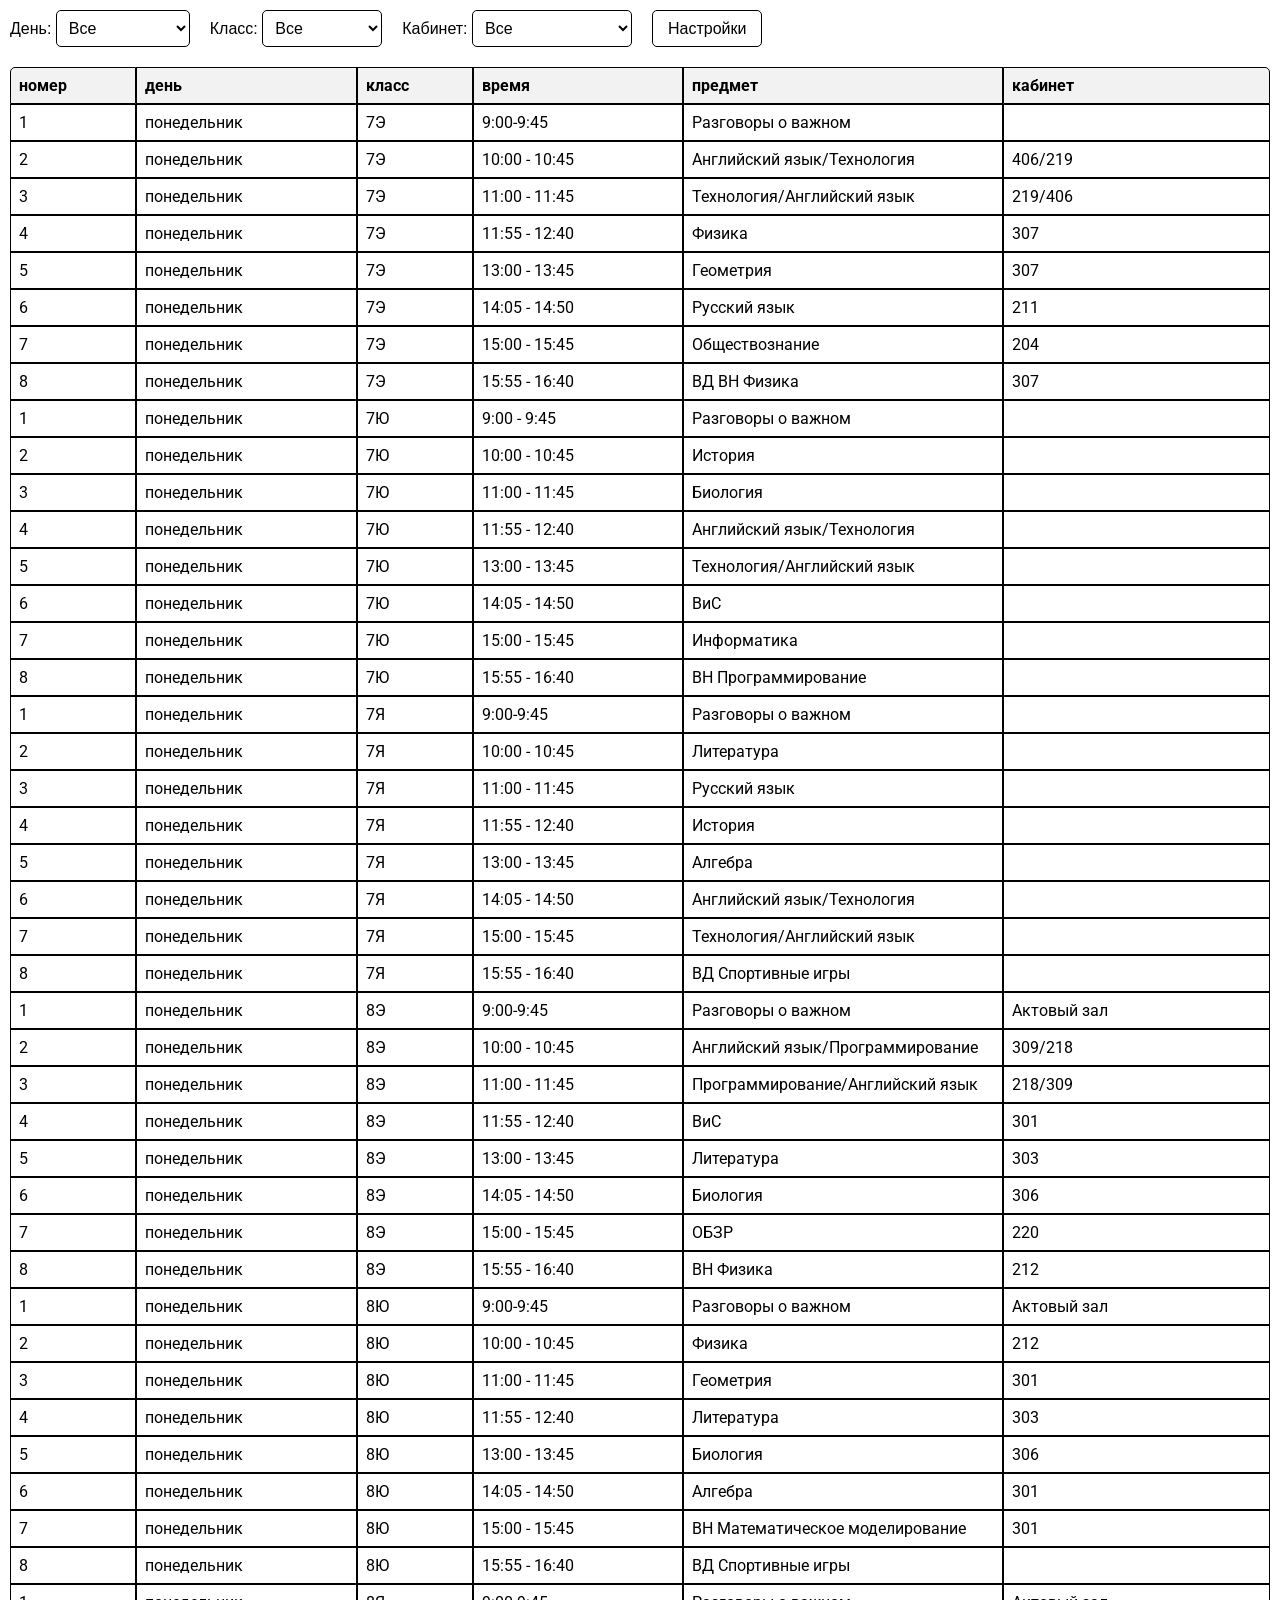
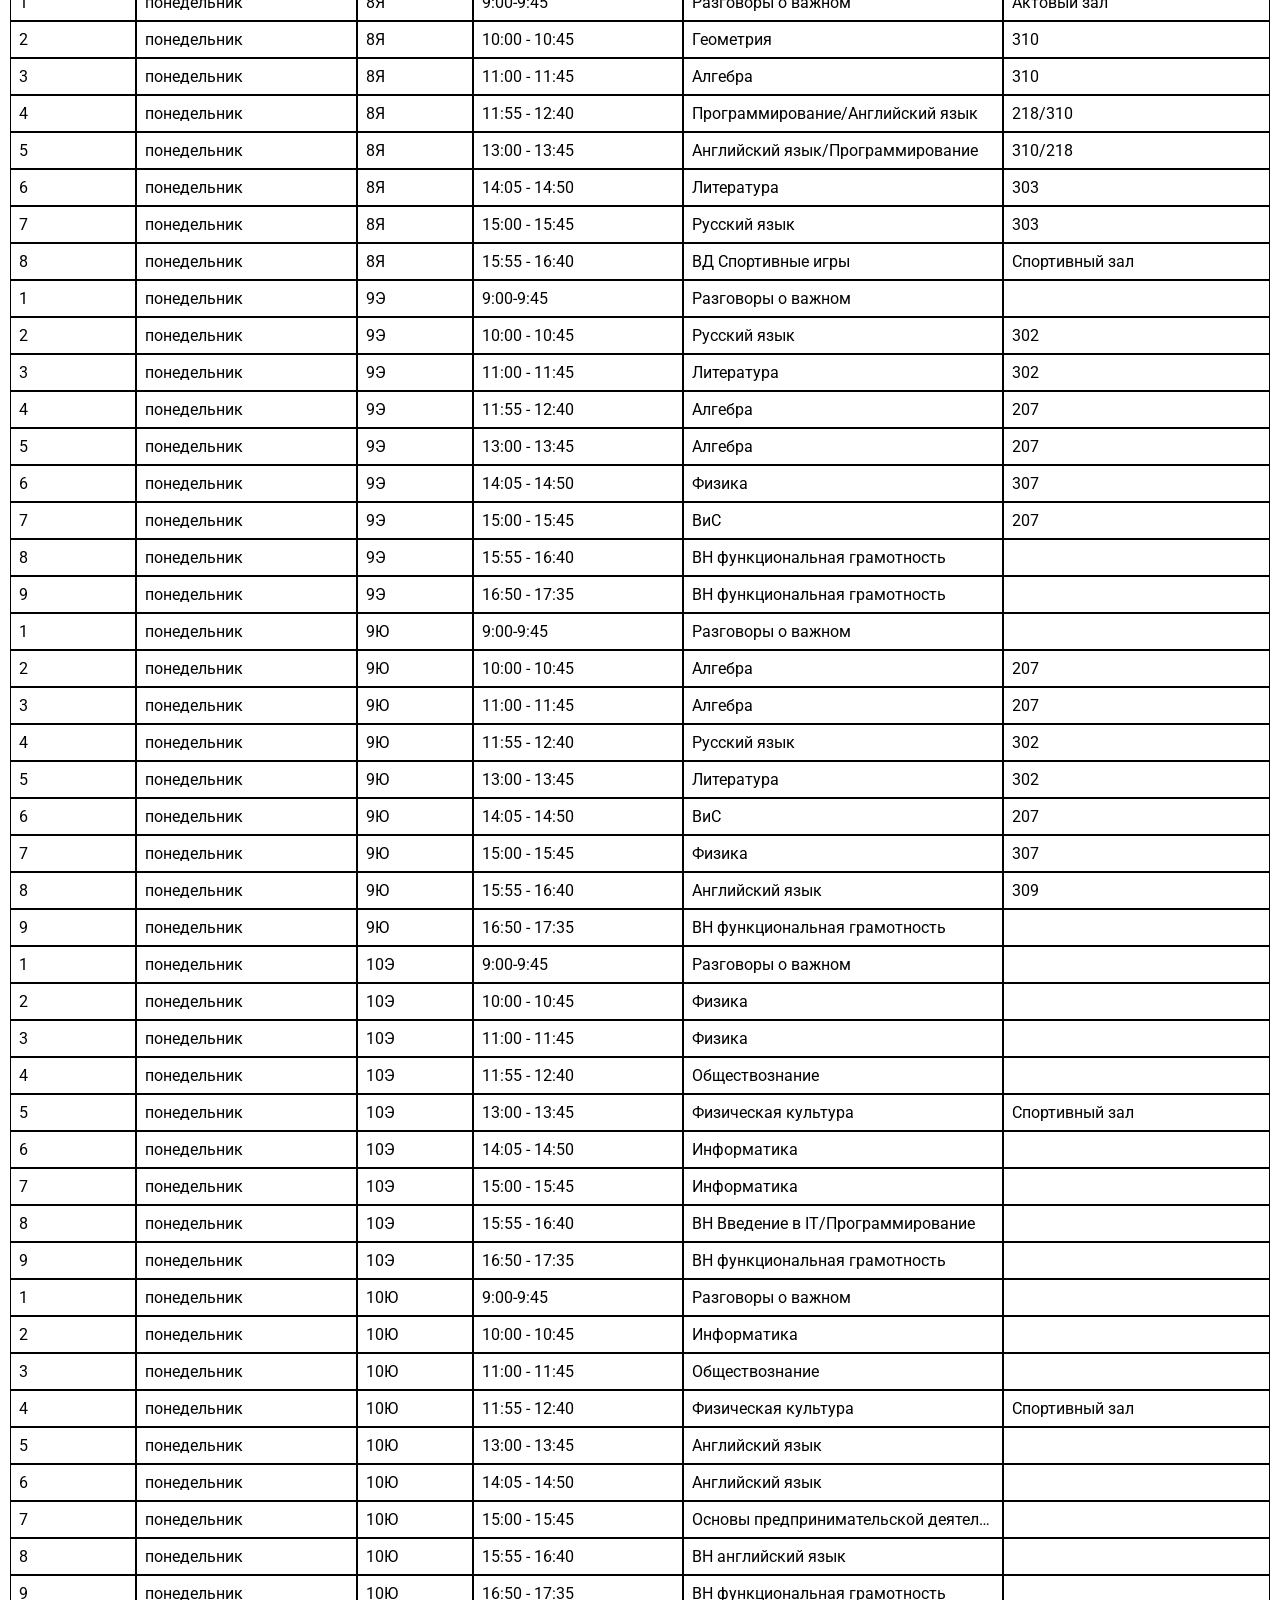
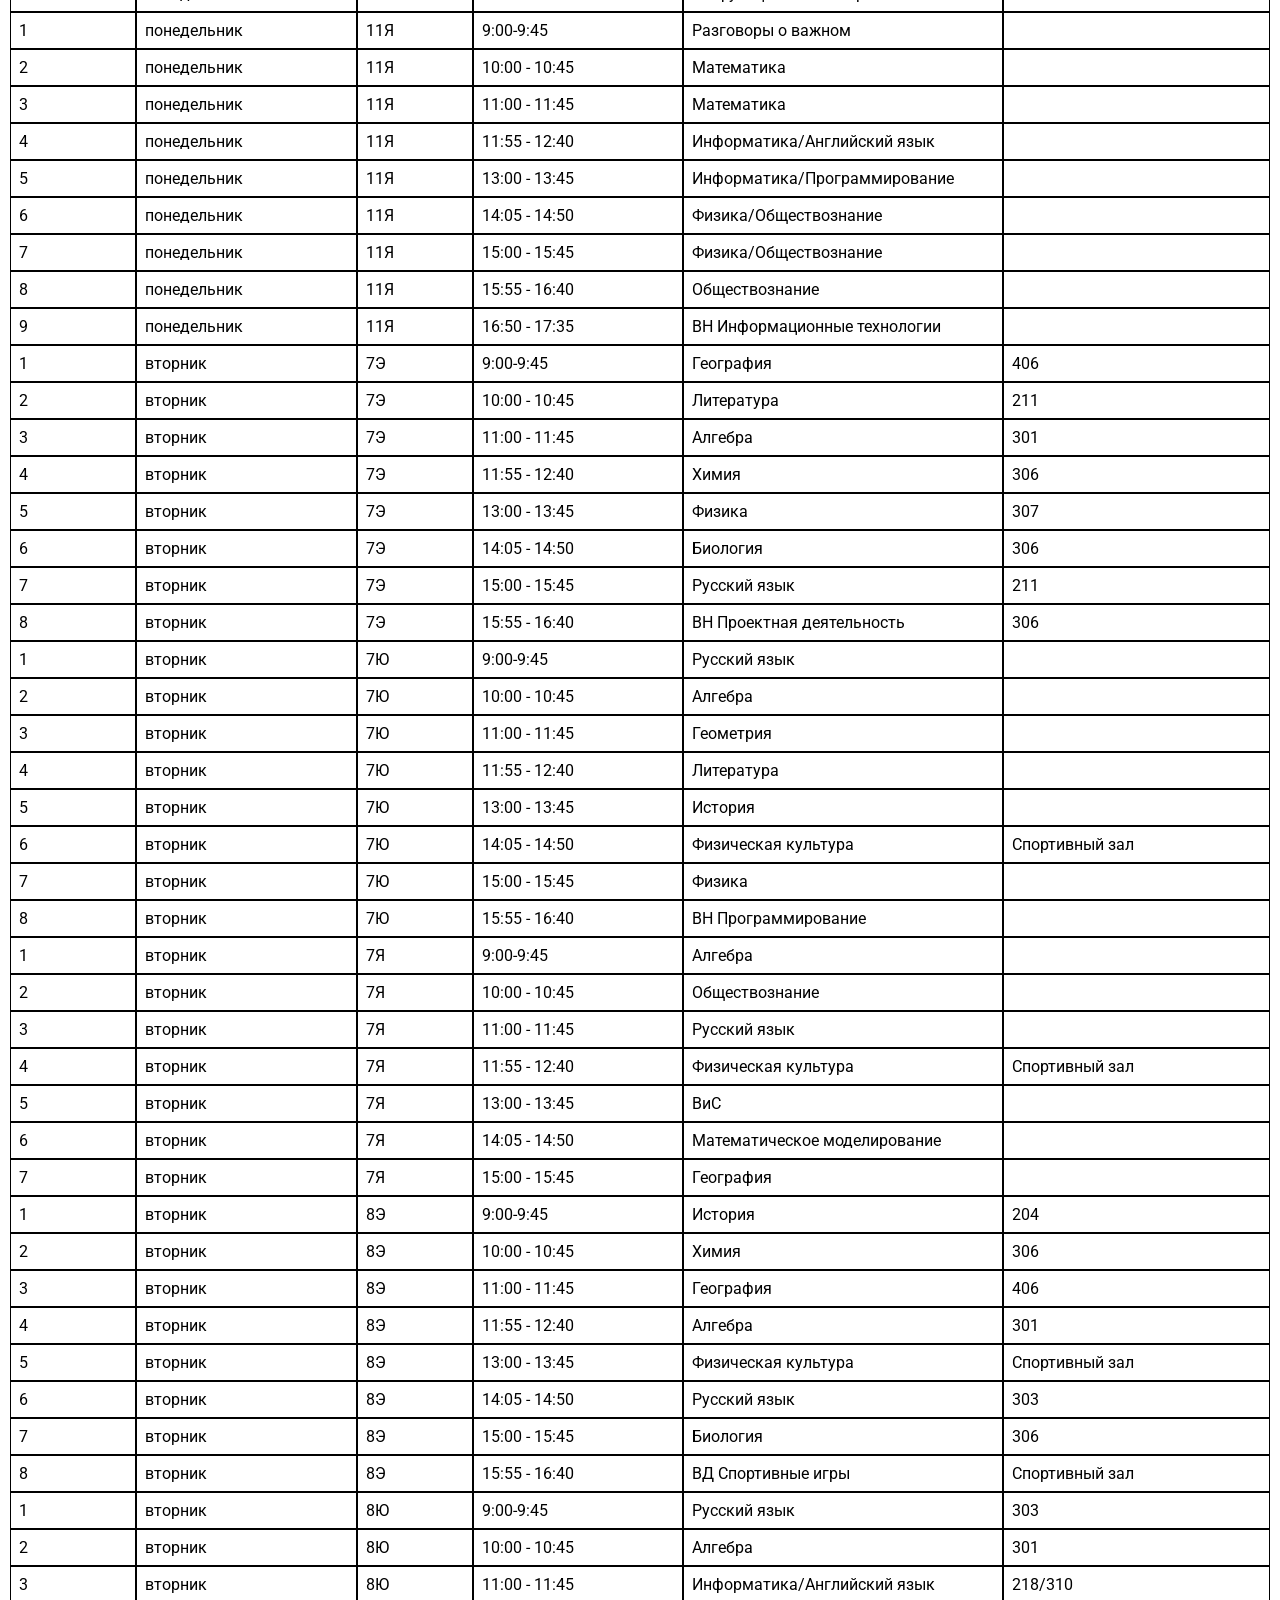
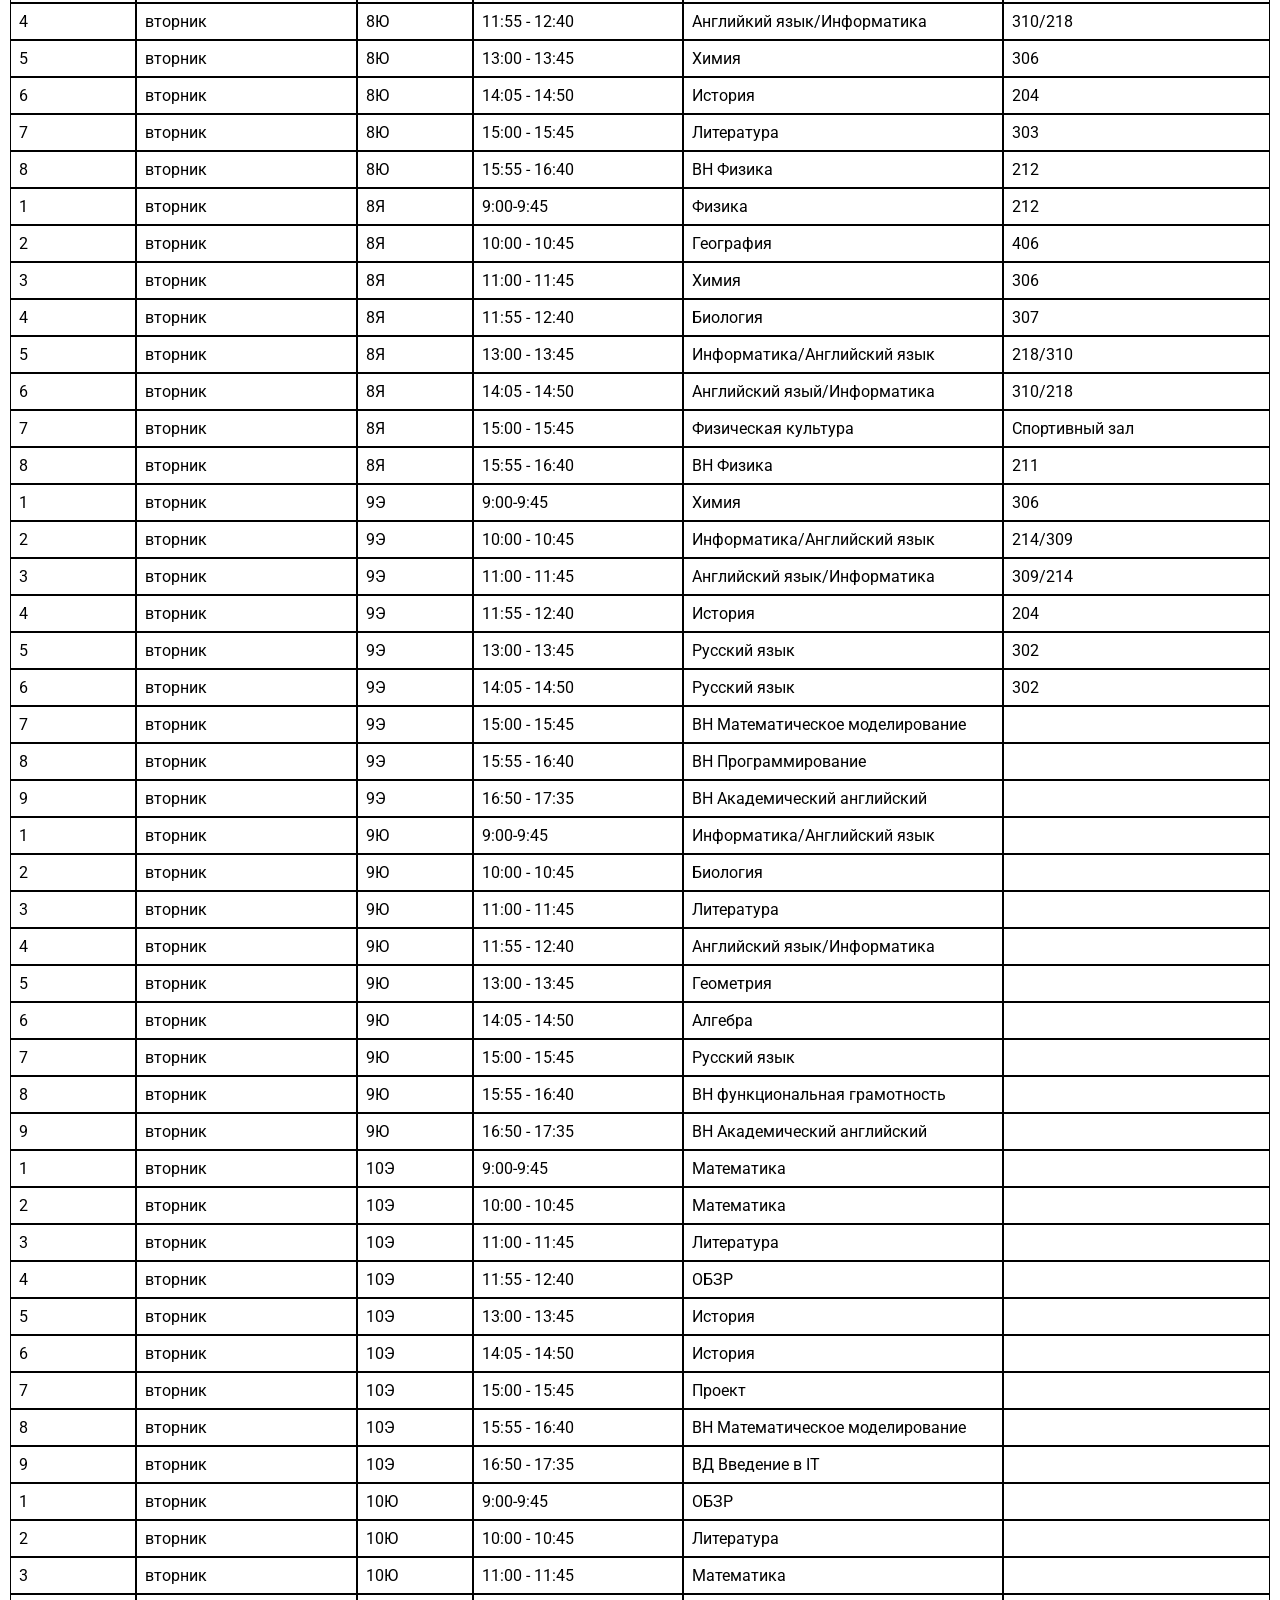
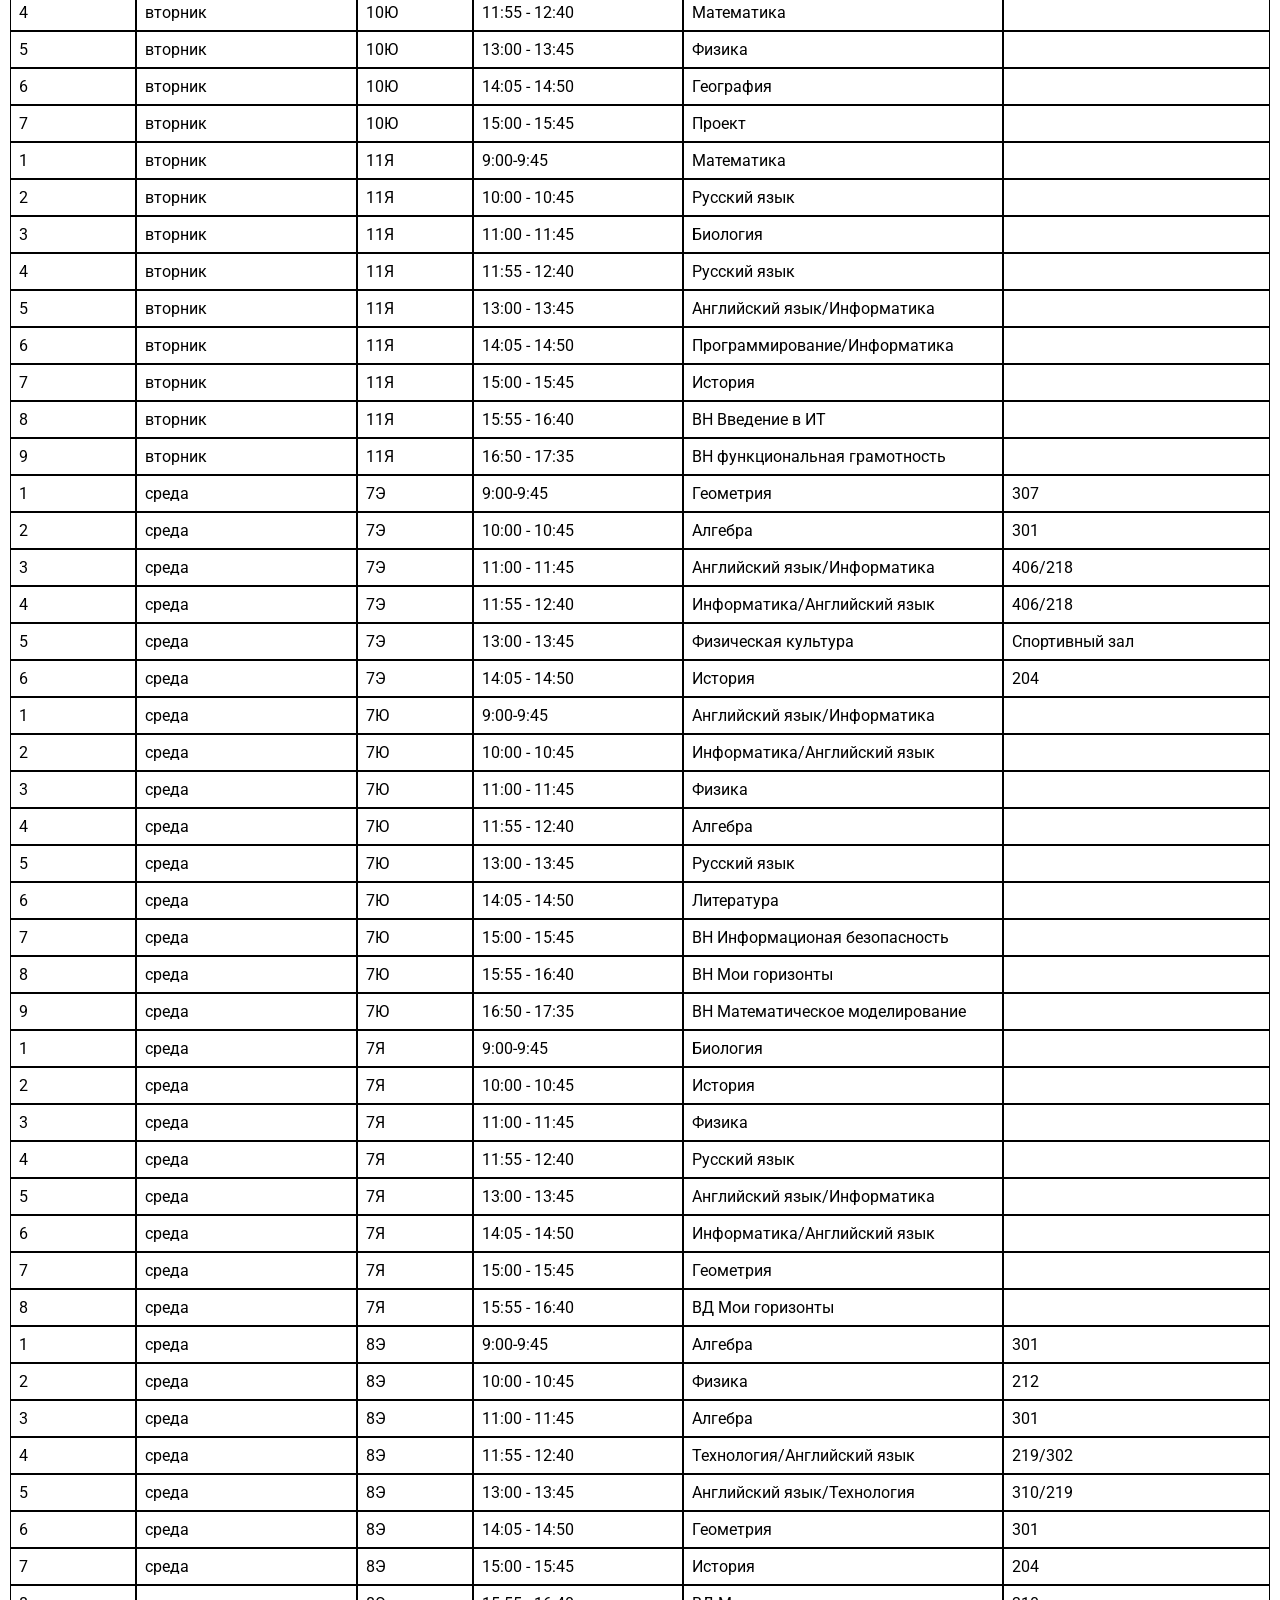
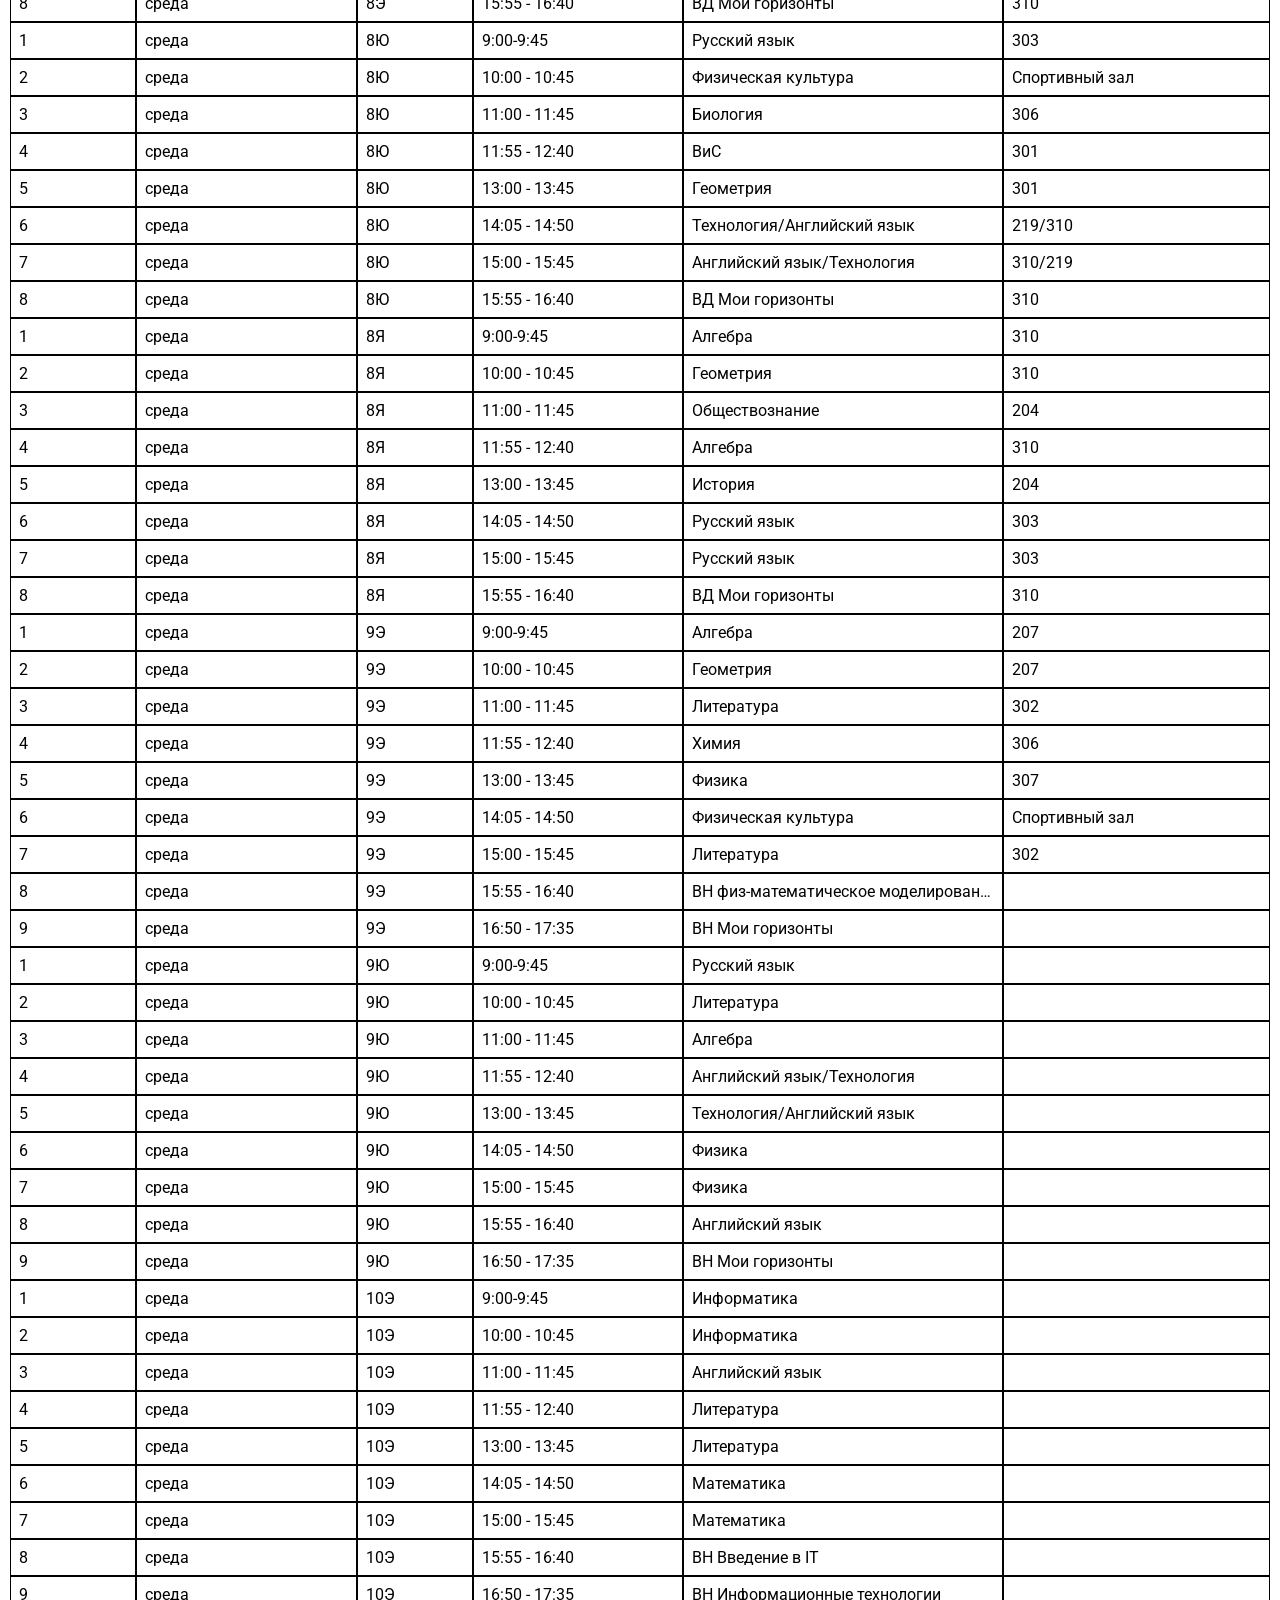
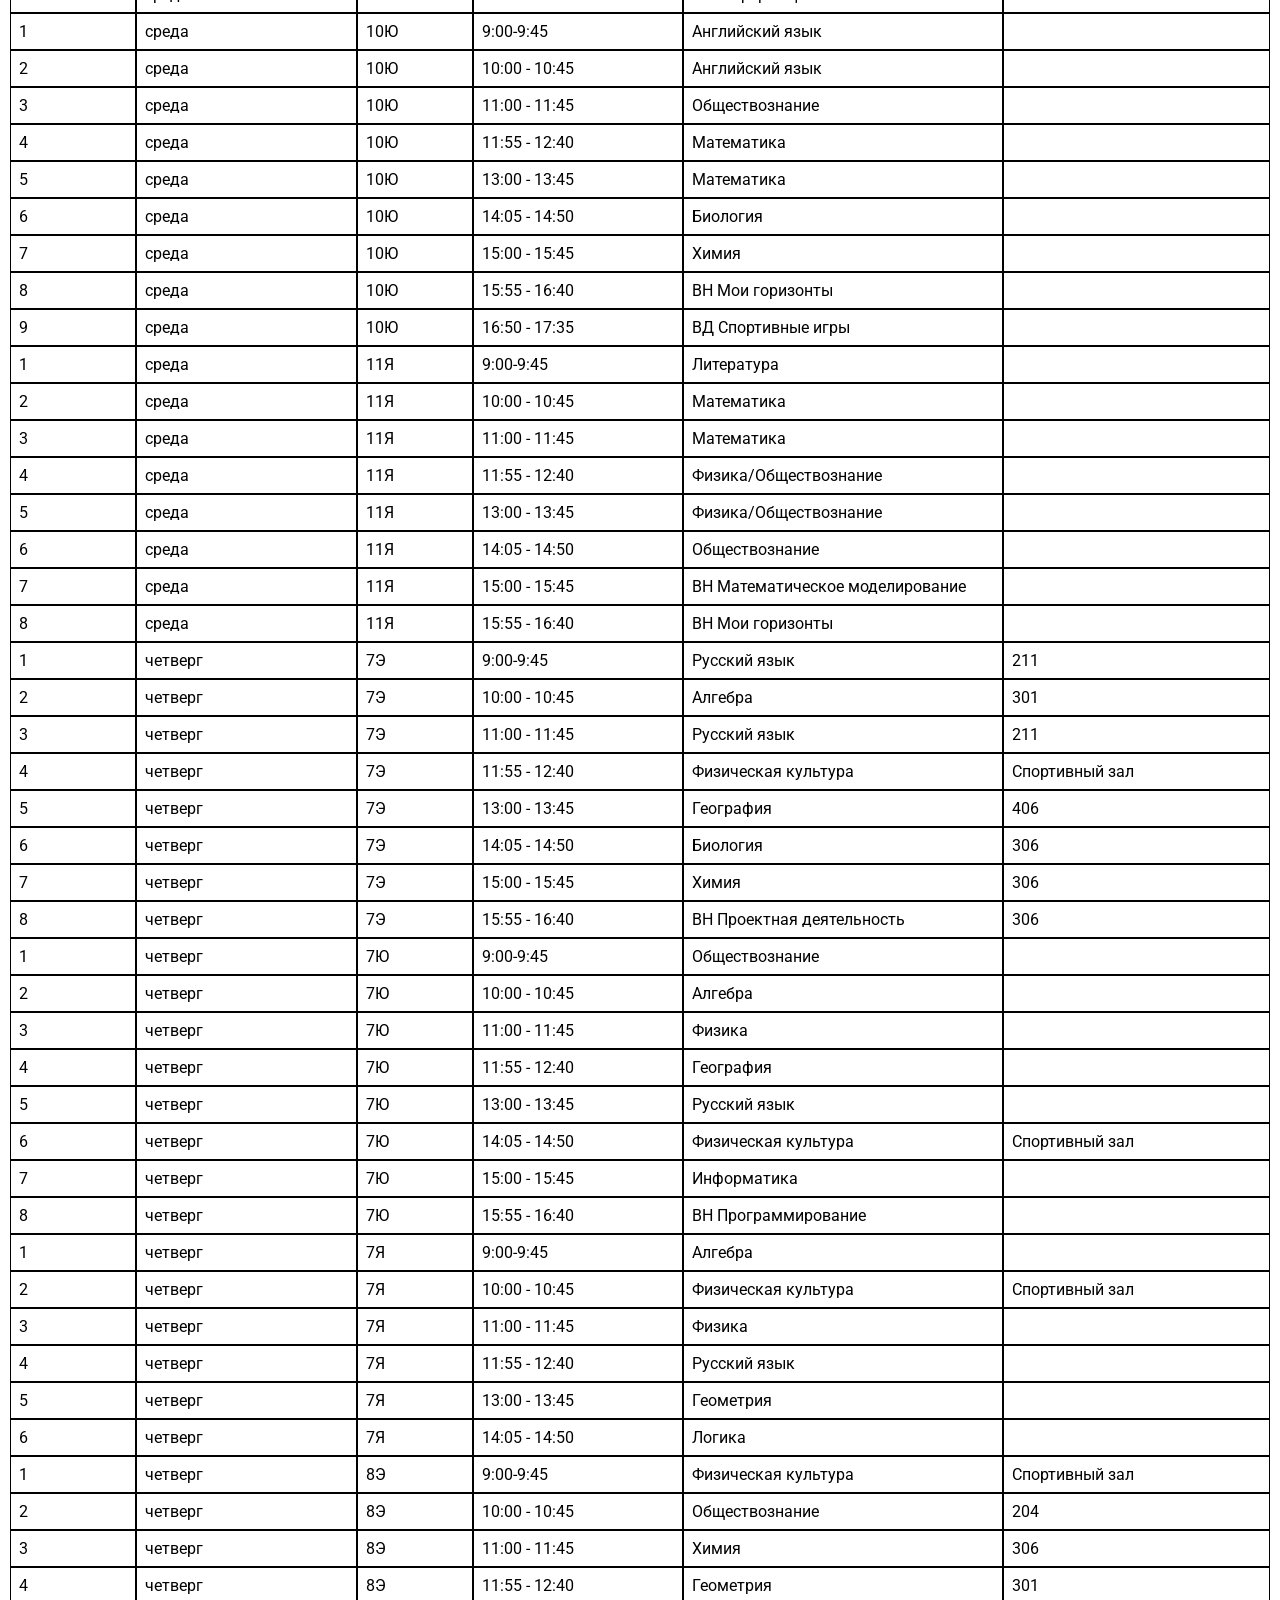
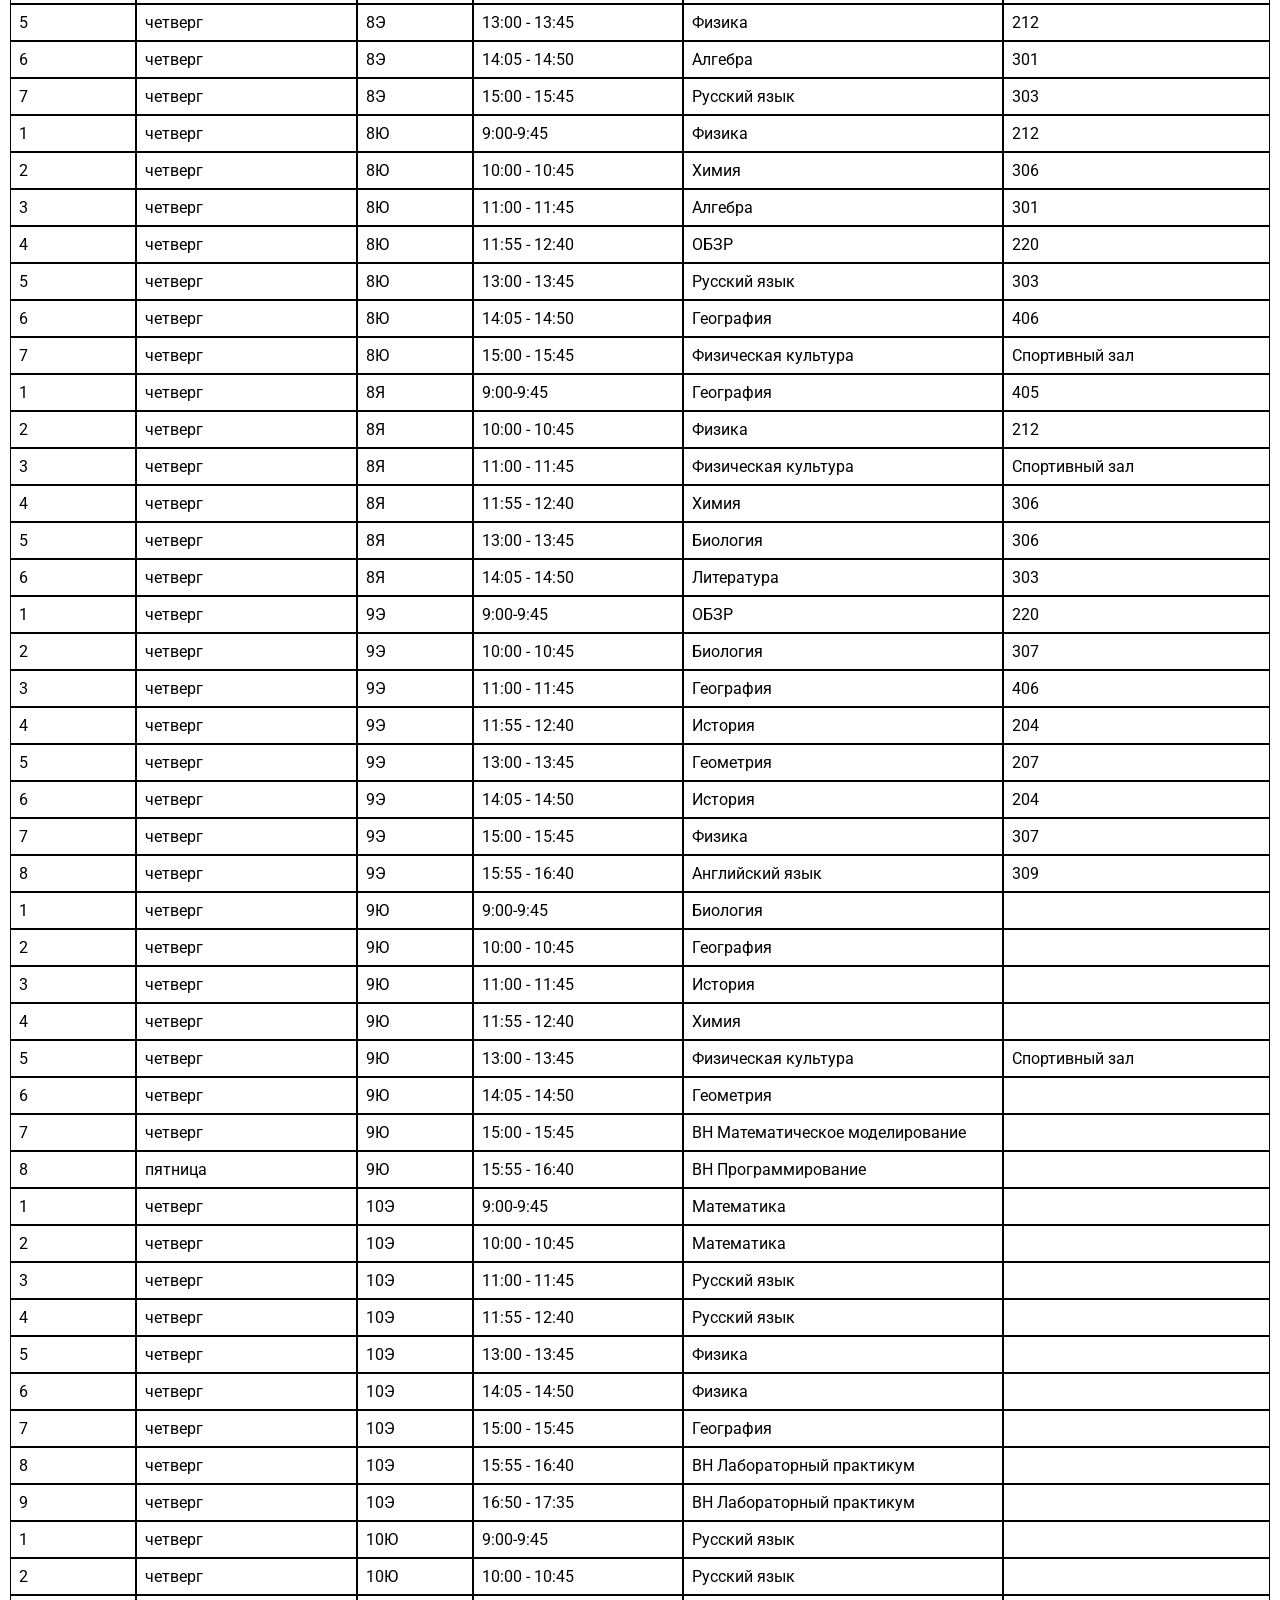
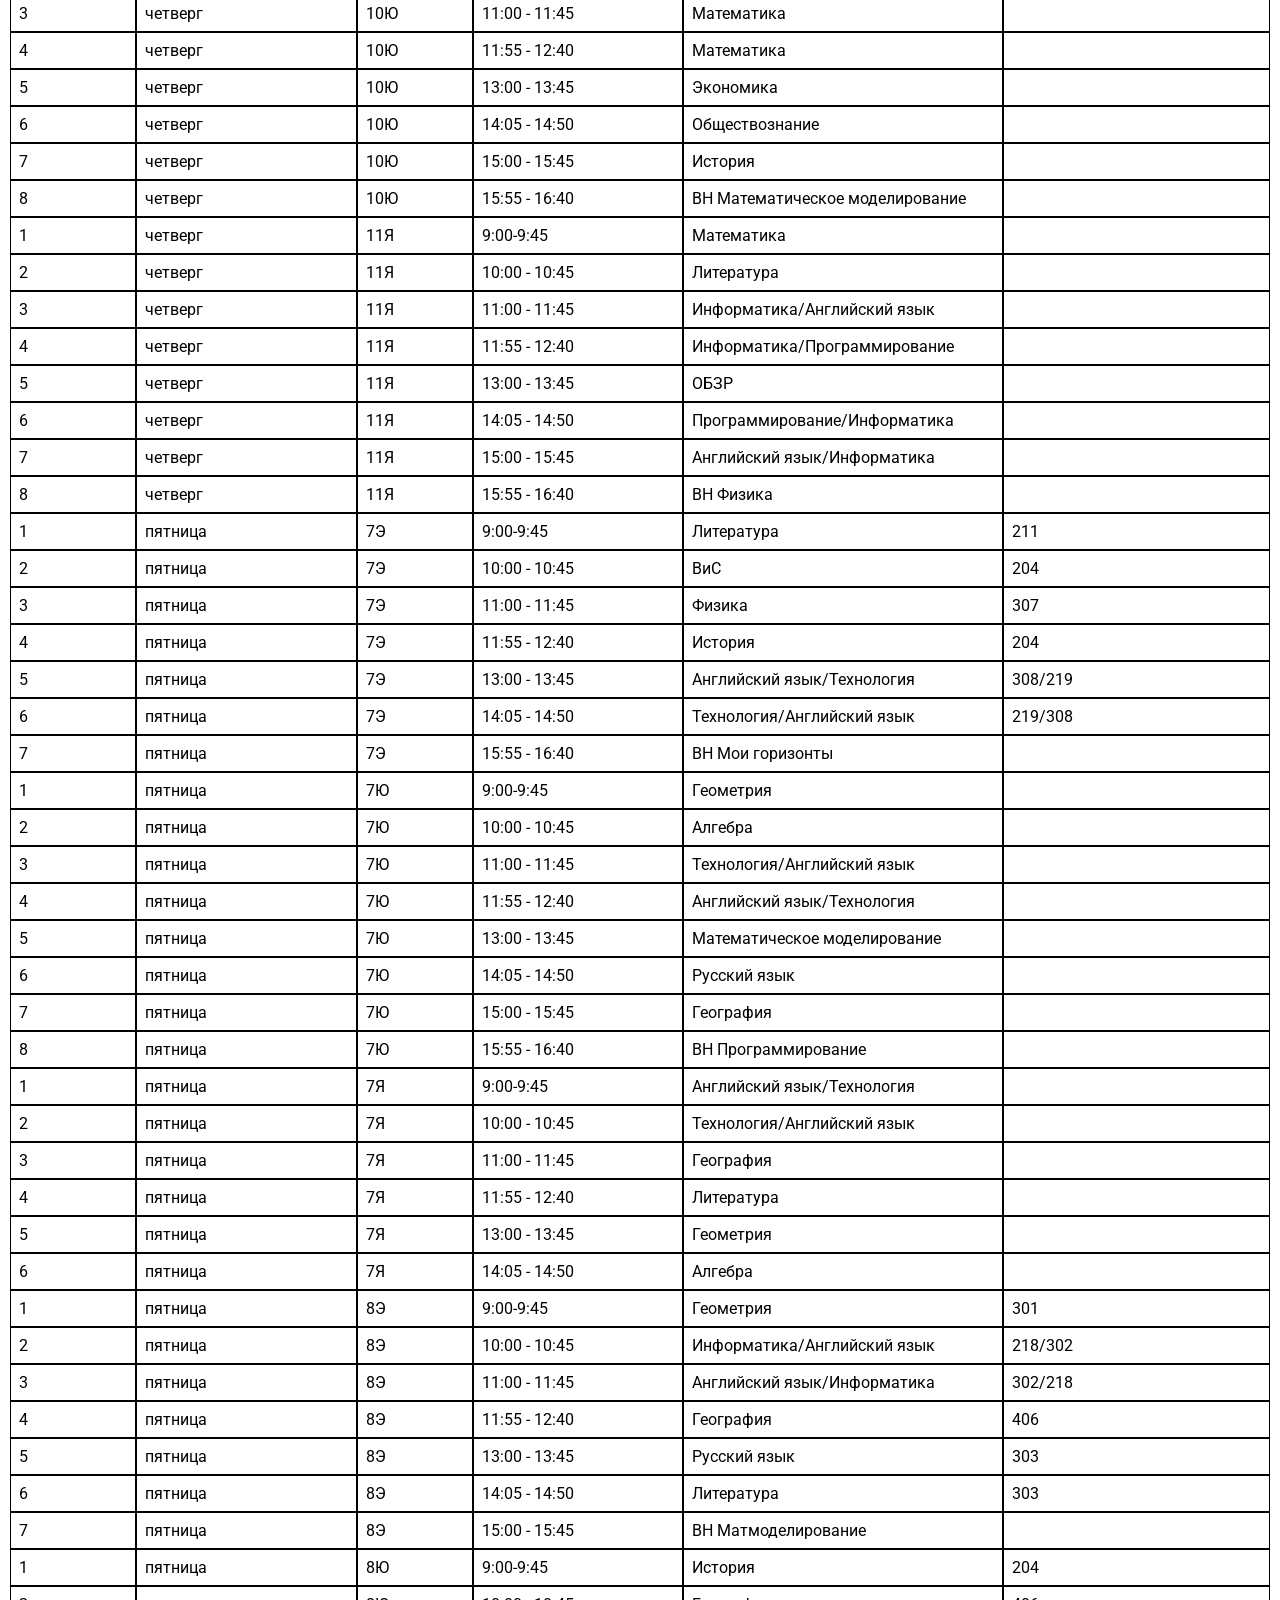
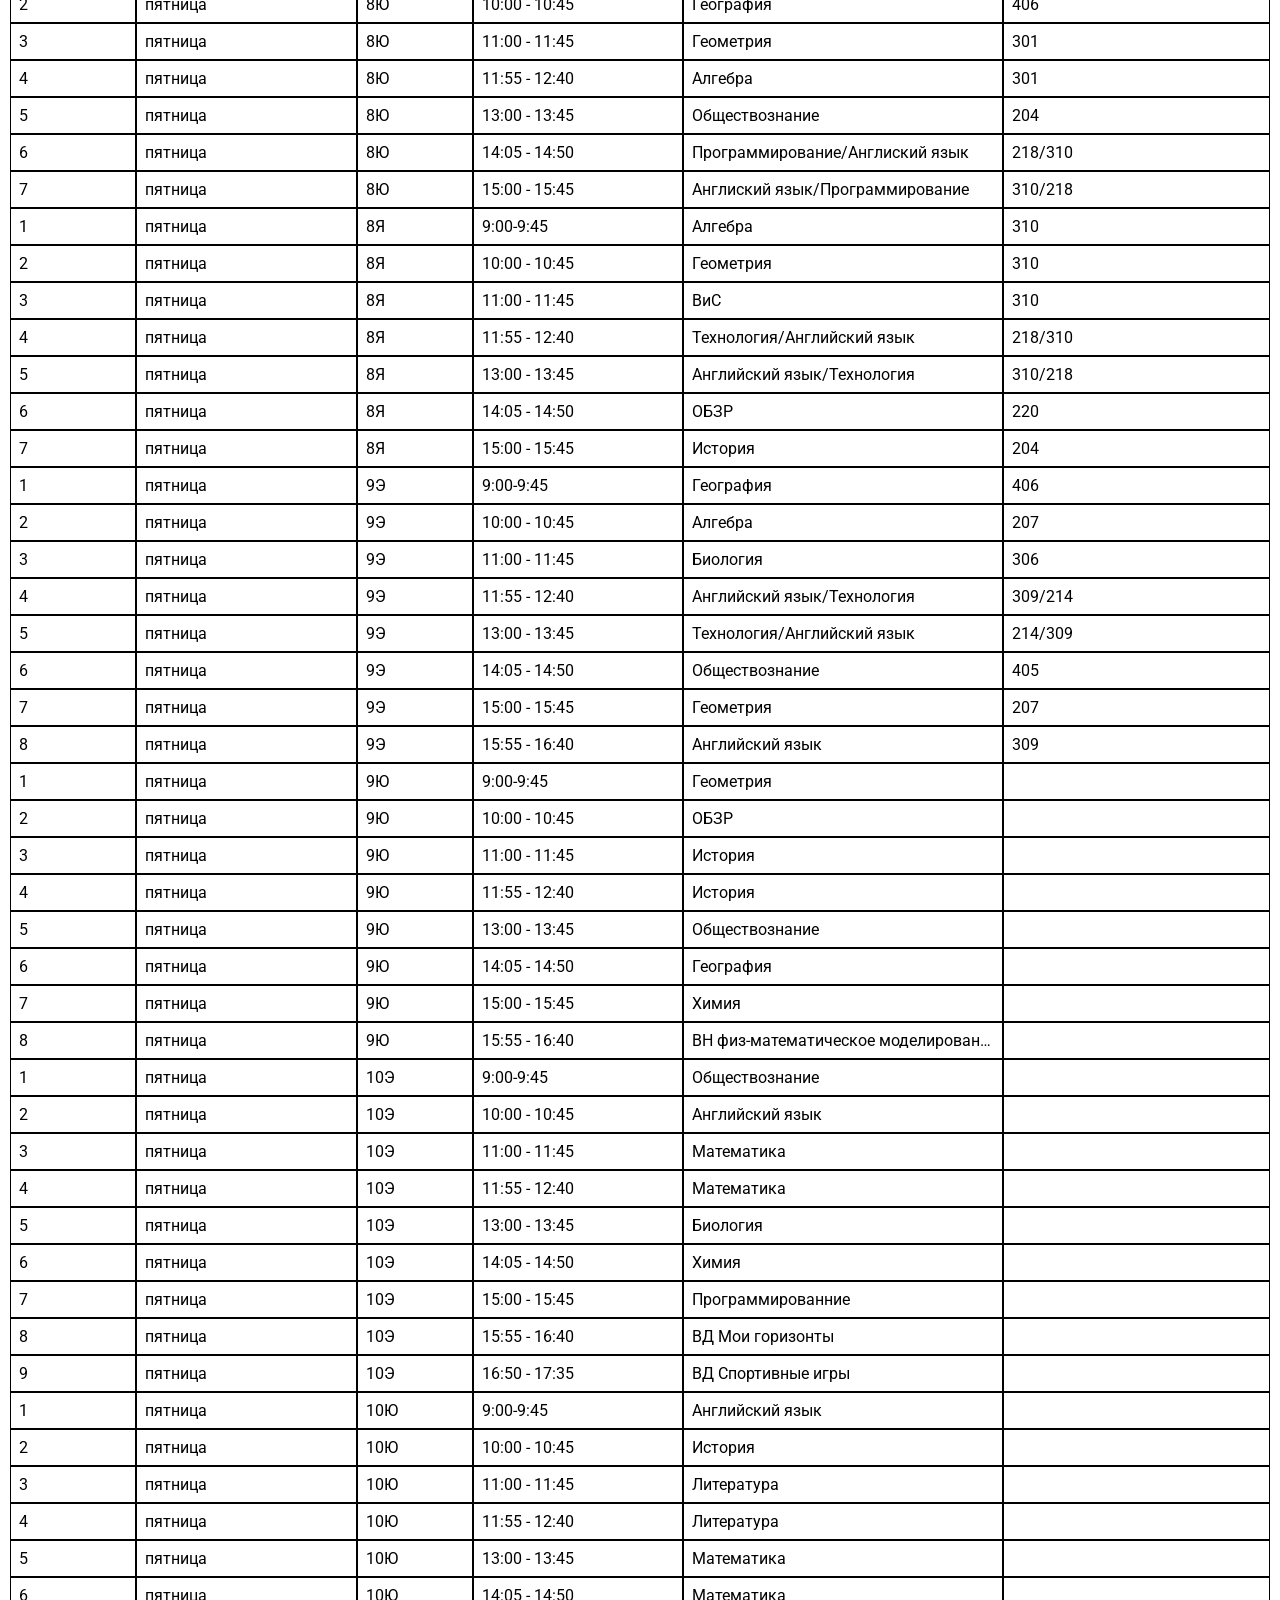
<file: Index.html>
<!DOCTYPE html>
<html>
<head>
    <meta charset="UTF-8">
    <meta name="viewport" content="width=device-width, initial-scale=1.0">
    <link href="https://fonts.googleapis.com/css2?family=Roboto&display=swap" rel="stylesheet">
    <style>
        body {
            font-family: Arial, sans-serif;
            margin: 0;
            padding: 10px;
        }

        table {
            border-collapse: separate;
            border-spacing: 0;
            width: 100%;
            margin-top: 10px;
            font-family: "Roboto", sans-serif;
            border-radius: 5px;
        }
        th, td {
            border: 1px solid black;
            padding: 8px;
            text-align: left;
            white-space: nowrap;
            overflow: hidden;
            text-overflow: ellipsis;
            max-width: 150px;
        }
        th {
            background-color: #f2f2f2;
        }
        th:first-child {
            border-top-left-radius: 5px;
        }
        th:last-child {
            border-top-right-radius: 5px;
        }
        tr:last-child td:first-child {
            border-bottom-left-radius: 5px;
        }
        tr:last-child td:last-child {
            border-bottom-right-radius: 5px;
        }
        .filters {
            margin-bottom: 20px;
            font-family: "Verdana", sans-serif;
            display: flex;
            flex-wrap: wrap;
            gap: 10px;
        }
        .filters label {
            margin-right: 10px;
            font-size: 16px;
        }
        .filters select {
            padding: 8px;
            font-family: inherit;
            border-radius: 5px;
            font-size: 16px;
            flex: 1;
            min-width: 120px;
        }
        .day-section {
            margin-top: 20px;
        }
        .day-section h2 {
            font-family: "Verdana", sans-serif;
            font-size: 20px;
            margin: 10px 0;
        }
        .footer {
            margin-top: 10px;
            text-align: right;
            padding-right: 10px;
        }
        .footer a {
            color: #000000;
            text-decoration: none;
        }
        .footer a:hover {
            text-decoration: underline;
        }
        .settings-btn {
            padding: 8px 15px;
            font-family: "Verdana", sans-serif;
            cursor: pointer;
            border-radius: 5px;
            font-size: 16px;
            border: 1px solid;
        }
        .modal {
            display: none;
            position: fixed;
            top: 0;
            left: 0;
            width: 100%;
            height: 100%;
            background-color: rgba(0, 0, 0, 0.5);
            justify-content: center;
            align-items: center;
            z-index: 1000;
        }
        .modal-content {
            background-color: white;
            padding: 20px;
            border-radius: 5px;
            width: 80%;
            max-width: 300px;
            text-align: center;
            font-family: "Verdana", sans-serif;
        }
        .modal-content button {
            margin: 10px;
            padding: 8px 15px;
            cursor: pointer;
            border-radius: 5px;
            font-size: 16px;
            border: none;
        }
        .close-btn {
            background-color: #ccc;
            border-radius: 5px;
        }

        /* Мобильная адаптация */
        @media (max-width: 768px) {
            body {
                padding: 5px;
            }

            .filters {
                flex-direction: column;
                align-items: stretch;
            }

            .filters label {
                margin-right: 0;
                margin-bottom: 5px;
                font-size: 14px;
            }

            .filters select {
                font-size: 14px;
                padding: 6px;
            }

            .settings-btn {
                font-size: 14px;
                padding: 6px 12px;
                width: 100%;
                box-sizing: border-box;
            }

            #tableContainer {
                overflow-x: auto;
                -webkit-overflow-scrolling: touch;
            }

            table {
                min-width: 400px;
            }

            th, td {
                padding: 6px;
                font-size: 12px;
                max-width: 100px;
            }

            .day-section h2 {
                font-size: 16px;
                margin: 10px 0;
            }

            .modal-content {
                width: 90%;
                padding: 15px;
            }

            .modal-content h3 {
                font-size: 18px;
            }

            .modal-content button {
                font-size: 14px;
                padding: 6px 12px;
                width: 100%;
                box-sizing: border-box;
                margin: 5px 0;
            }

            .footer {
                font-size: 12px;
                text-align: center;
                padding-right: 0;
            }
        }
    </style>
</head>
<body>
    <div class="filters">
        <label>День: <select id="dayFilter"><option value="">Все</option></select></label>
        <label>Класс: <select id="classFilter"><option value="">Все</option></select></label>
        <label>Кабинет: <select id="roomFilter"><option value="">Все</option></select></label>
        <button class="settings-btn" onclick="openSettings()">Настройки</button>
    </div>
    <div id="tableContainer"></div>
    <div class="footer">
        <a href="https://t.me/Digital_sch_Helper_bot" target="_blank">@Digital_sch_Helper_bot</a>
    </div>

    <div id="settingsModal" class="modal">
        <div class="modal-content">
            <h3>Настройки</h3>
            <button onclick="changeBackground('black')">Чёрный фон</button>
            <button onclick="changeBackground('white')">Белый фон</button>
            <button onclick="window.open('https://t.me/DH_Helper', '_blank')">Поддержка</button>
            <button class="close-btn" onclick="closeSettings()">Закрыть</button>
        </div>
    </div>

    <script>
        let originalData = [];

        const dayOrder = [
            "Понедельник",
            "Вторник",
            "Среда",
            "Четверг",
            "Пятница",
            "Суббота"
        ];

        const classOrder = [
            "7Э", "7Ю", "7Я",
            "8Э", "8Ю", "8Я",
            "9Э", "9Ю",
            "10Э", "10Ю",
            "11Я"
        ];

        function normalizeData(rawData) {
            if (!rawData || !rawData.data || !Array.isArray(rawData.data)) {
                console.error('Данные не содержат массив в поле data или пусты:', rawData);
                return [];
            }

            const data = rawData.data;
            if (data.length === 0) {
                console.warn('Массив data пуст');
                return [];
            }

            const allKeys = new Set();
            data.forEach(item => {
                if (item && typeof item === 'object' && !Array.isArray(item) && item !== null) {
                    Object.keys(item).forEach(key => allKeys.add(key));
                }
            });

            console.log('Все ключи в данных:', [...allKeys]);

            return data.map(item => {
                if (!item || typeof item !== 'object' || Array.isArray(item) || item === null) {
                    console.warn('Некорректный элемент данных:', item);
                    return {};
                }
                const normalizedItem = {};
                allKeys.forEach(key => {
                    if (key.toLowerCase() === 'day') {
                        normalizedItem['день'] = item[key] !== undefined ? String(item[key]).trim() : '';
                    } else if (key.toLowerCase() === 'class') {
                        normalizedItem['класс'] = item[key] !== undefined ? String(item[key]).trim() : '';
                    } else if (key.toLowerCase() === 'room') {
                        normalizedItem['кабинет'] = item[key] !== undefined ? String(item[key]).trim() : '';
                    } else {
                        normalizedItem[key] = item[key] !== undefined ? String(item[key]).trim() : '';
                    }
                });
                return normalizedItem;
            });
        }

        function applyThemeToTable(color) {
            if (color === 'black') {
                document.querySelectorAll('th').forEach(th => {
                    th.style.color = 'white';
                    th.style.backgroundColor = '#222';
                    th.style.borderColor = 'white';
                });
                document.querySelectorAll('td').forEach(td => {
                    td.style.color = 'white';
                    td.style.backgroundColor = '#111';
                    td.style.borderColor = 'white';
                });
                document.querySelectorAll('.day-section h2').forEach(h2 => {
                    h2.style.color = 'white';
                });
            } else {
                document.querySelectorAll('th').forEach(th => {
                    th.style.color = 'black';
                    th.style.backgroundColor = '#f2f2f2';
                    th.style.borderColor = 'black';
                });
                document.querySelectorAll('td').forEach(td => {
                    td.style.color = 'black';
                    td.style.backgroundColor = 'white';
                    td.style.borderColor = 'black';
                });
                document.querySelectorAll('.day-section h2').forEach(h2 => {
                    h2.style.color = 'black';
                });
            }
        }

        function createTable(data) {
            const container = document.getElementById('tableContainer');
            container.innerHTML = '';

            if (!data || !Array.isArray(data) || data.length === 0) {
                container.textContent = 'Нет данных для отображения после фильтрации';
                console.log('Отфильтрованные данные:', data);
                return;
            }

            if (!data[0] || typeof data[0] !== 'object' || data[0] === null) {
                container.textContent = 'Данные некорректны';
                console.log('Первые данные:', data[0]);
                return;
            }

            const isMobile = window.innerWidth <= 768;

            if (isMobile) {
                const days = [...new Set(data.map(item => item['день']))].sort((a, b) => {
                    const indexA = dayOrder.indexOf(a);
                    const indexB = dayOrder.indexOf(b);
                    return (indexA === -1 ? Infinity : indexA) - (indexB === -1 ? Infinity : indexB);
                });

                days.forEach(day => {
                    const dayData = data.filter(item => item['день'] === day);
                    if (dayData.length === 0) return;

                    const classes = [...new Set(dayData.map(item => item['класс']))].sort((a, b) => {
                        const indexA = classOrder.indexOf(a);
                        const indexB = classOrder.indexOf(b);
                        return (indexA === -1 ? Infinity : indexA) - (indexB === -1 ? Infinity : indexB);
                    });

                    classes.forEach(cls => {
                        const classData = dayData.filter(item => item['класс'] === cls);
                        if (classData.length === 0) return;

                        const section = document.createElement('div');
                        section.className = 'day-section';

                        const dayHeader = document.createElement('h2');
                        dayHeader.textContent = `${day}, ${cls}`;
                        section.appendChild(dayHeader);

                        let table = document.createElement('table');
                        let thead = document.createElement('thead');
                        let headerRow = document.createElement('tr');
                        let headers = Object.keys(classData[0]).filter(header => header !== 'день' && header !== 'класс');

                        headers.forEach(header => {
                            let th = document.createElement('th');
                            th.textContent = header === 'номер урока' ? 'номер' : header;
                            headerRow.appendChild(th);
                        });
                        thead.appendChild(headerRow);
                        table.appendChild(thead);

                        let tbody = document.createElement('tbody');
                        classData.forEach(item => {
                            let row = document.createElement('tr');
                            headers.forEach(header => {
                                let td = document.createElement('td');
                                td.textContent = item[header] !== undefined ? item[header] : '';
                                row.appendChild(td);
                            });
                            tbody.appendChild(row);
                        });
                        table.appendChild(tbody);

                        section.appendChild(table);
                        container.appendChild(section);
                    });
                });
            } else {
                let table = document.createElement('table');
                let thead = document.createElement('thead');
                let headerRow = document.createElement('tr');
                let headers = Object.keys(data[0]);

                headers.forEach(header => {
                    let th = document.createElement('th');
                    th.textContent = header === 'номер урока' ? 'номер' : header;
                    headerRow.appendChild(th);
                });
                thead.appendChild(headerRow);
                table.appendChild(thead);

                let tbody = document.createElement('tbody');
                data.forEach(item => {
                    let row = document.createElement('tr');
                    headers.forEach(header => {
                        let td = document.createElement('td');
                        td.textContent = item[header] !== undefined ? item[header] : '';
                        row.appendChild(td);
                    });
                    tbody.appendChild(row);
                });
                table.appendChild(tbody);

                container.appendChild(table);
            }

            const currentTheme = localStorage.getItem('backgroundColor') || 'white';
            applyThemeToTable(currentTheme);
        }

        function populateFilters(data) {
            const dayFilter = document.getElementById('dayFilter');
            const classFilter = document.getElementById('classFilter');
            const roomFilter = document.getElementById('roomFilter');

            const uniqueDays = [...new Set(data.map(item => item['день']))];
            const days = uniqueDays.sort((a, b) => {
                const indexA = dayOrder.indexOf(a);
                const indexB = dayOrder.indexOf(b);
                return (indexA === -1 ? Infinity : indexA) - (indexB === -1 ? Infinity : indexB);
            });

            const uniqueClasses = [...new Set(data.map(item => item['класс']))];
            const classes = uniqueClasses.sort((a, b) => {
                const indexA = classOrder.indexOf(a);
                const indexB = classOrder.indexOf(b);
                return (indexA === -1 ? Infinity : indexA) - (indexB === -1 ? Infinity : indexB);
            });

            const uniqueRooms = [...new Set(data.map(item => item['кабинет']))];
            const rooms = uniqueRooms.filter(room => room !== '').sort();

            console.log('Уникальные дни:', uniqueDays);
            console.log('Уникальные классы:', uniqueClasses);
            console.log('Уникальные кабинеты:', uniqueRooms);

            days.forEach(day => {
                let option = document.createElement('option');
                option.value = day;
                option.textContent = day;
                dayFilter.appendChild(option);
            });

            classes.forEach(cls => {
                let option = document.createElement('option');
                option.value = cls;
                option.textContent = cls;
                classFilter.appendChild(option);
            });

            rooms.forEach(room => {
                let option = document.createElement('option');
                option.value = room;
                option.textContent = room;
                roomFilter.appendChild(option);
            });
        }

        function filterData() {
            const dayFilter = document.getElementById('dayFilter').value;
            const classFilter = document.getElementById('classFilter').value;
            const roomFilter = document.getElementById('roomFilter').value;

            let filteredData = [...originalData];

            console.log('Применяемые фильтры:', { dayFilter, classFilter, roomFilter });

            if (dayFilter) {
                filteredData = filteredData.filter(item => {
                    const day = item['день'] || '';
                    const match = day.toLowerCase() === dayFilter.toLowerCase();
                    console.log(`Фильтр по дню: ${day} === ${dayFilter} -> ${match}`);
                    return match;
                });
            }
            if (classFilter) {
                filteredData = filteredData.filter(item => {
                    const cls = item['класс'] || '';
                    const match = cls.toLowerCase() === classFilter.toLowerCase();
                    console.log(`Фильтр по классу: ${cls} === ${classFilter} -> ${match}`);
                    return match;
                });
            }
            if (roomFilter) {
                filteredData = filteredData.filter(item => {
                    const room = item['кабинет'] || '';
                    const match = room.toLowerCase() === roomFilter.toLowerCase();
                    console.log(`Фильтр по кабинету: ${room} === ${roomFilter} -> ${match}`);
                    return match;
                });
            }

            console.log('Отфильтрованные данные:', filteredData);
            createTable(filteredData);
        }

        function openSettings() {
            document.getElementById('settingsModal').style.display = 'flex';
        }

        function closeSettings() {
            document.getElementById('settingsModal').style.display = 'none';
        }

        function changeBackground(color) {
            localStorage.setItem('backgroundColor', color);

            document.body.style.backgroundColor = color;
            if (color === 'black') {
                document.body.style.color = 'white';
                document.querySelector('.modal-content').style.backgroundColor = '#111';
                document.querySelector('.modal-content').style.color = 'white';
                document.querySelectorAll('.filters label').forEach(label => label.style.color = 'white');
                document.querySelectorAll('.filters select').forEach(select => {
                    select.style.color = 'white';
                    select.style.backgroundColor = '#111';
                    select.style.borderColor = 'white';
                });
                document.querySelector('.settings-btn').style.color = 'white';
                document.querySelector('.settings-btn').style.backgroundColor = '#111';
                document.querySelector('.settings-btn').style.borderColor = 'white';
                document.querySelector('.footer a').style.color = 'white';
            } else {
                document.body.style.color = 'black';
                document.querySelector('.modal-content').style.backgroundColor = 'white';
                document.querySelector('.modal-content').style.color = 'black';                document.querySelectorAll('.filters label').forEach(label => label.style.color = 'black');
                document.querySelectorAll('.filters select').forEach(select => {
                    select.style.color = 'black';
                    select.style.backgroundColor = 'white';
                    select.style.borderColor = 'black';
                });
                document.querySelector('.settings-btn').style.color = 'black';
                document.querySelector('.settings-btn').style.backgroundColor = 'white';
                document.querySelector('.settings-btn').style.borderColor = 'black';
                document.querySelector('.footer a').style.color = '#007bff';
            }

            applyThemeToTable(color);
        }

        function loadSavedTheme() {
            const savedColor = localStorage.getItem('backgroundColor') || 'white';
            changeBackground(savedColor);
        }

        window.onclick = function(event) {
            const modal = document.getElementById('settingsModal');
            if (event.target === modal) {
                closeSettings();
            }
        };

        window.addEventListener('resize', () => {
            filterData();
        });

        fetch('normal.json', { cache: 'no-store' })
            .then(response => {
                if (!response.ok) {
                    throw new Error('Ошибка загрузки файла: ' + response.status);
                }
                return response.json();
            })
            .then(rawData => {
                console.log('Сырые данные из normal.json:', rawData);
                originalData = normalizeData(rawData);
                console.log('Нормализованные данные:', originalData);
                if (originalData.length > 0) {
                    populateFilters(originalData);
                    createTable(originalData);

                    loadSavedTheme();

                    document.getElementById('dayFilter').addEventListener('change', filterData);
                    document.getElementById('classFilter').addEventListener('change', filterData);
                    document.getElementById('roomFilter').addEventListener('change', filterData);
                } else {
                    document.getElementById('tableContainer').textContent = 'Нет данных для отображения';
                }
            })
            .catch(error => {
                console.error('Ошибка:', error);
                document.getElementById('tableContainer').textContent = 
                    'Не удалось загрузить данные: ' + error.message;
            });
    </script>
</body>
</html>
</file>
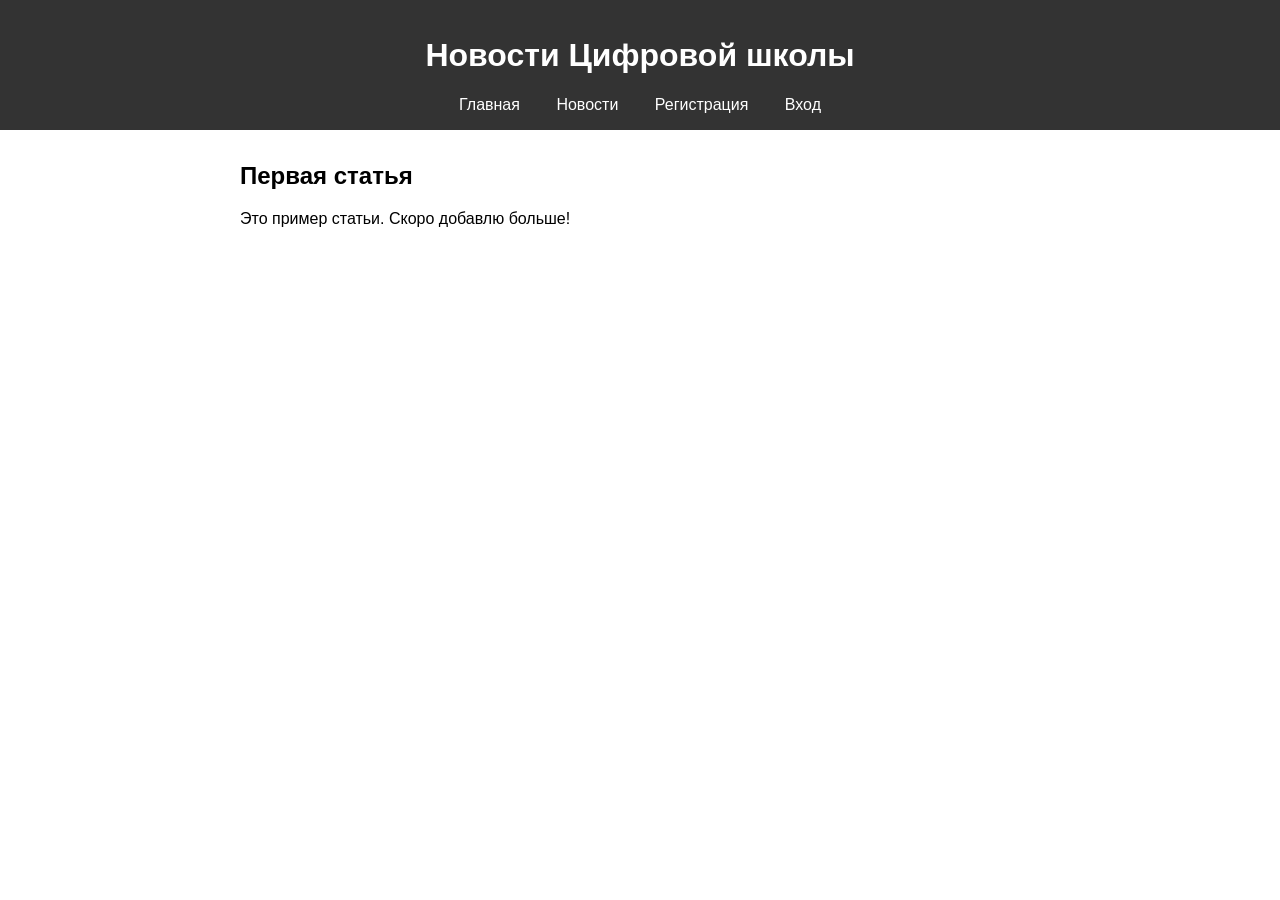
<file: blog.html>
<!DOCTYPE html>
<html lang="ru">
<head>
  <meta charset="UTF-8">
  <title>Digital School times</title>
  <link rel="stylesheet" href="styles.css">
</head>
<body>
  <header>
    <h1>Новости Цифровой школы</h1>
    <nav>
      <a href="dstimes.html">Главная</a>
      <a href="blog.html">Новости</a>
      <a href="register.html">Регистрация</a>
      <a href="login.html">Вход</a>
    </nav>
  </header>
  <main>
    <article>
      <h2>Первая статья</h2>
      <p>Это пример статьи. Скоро добавлю больше!</p>
    </article>
  </main>
  <script src="script.js"></script>
</body>
</html>
</file>
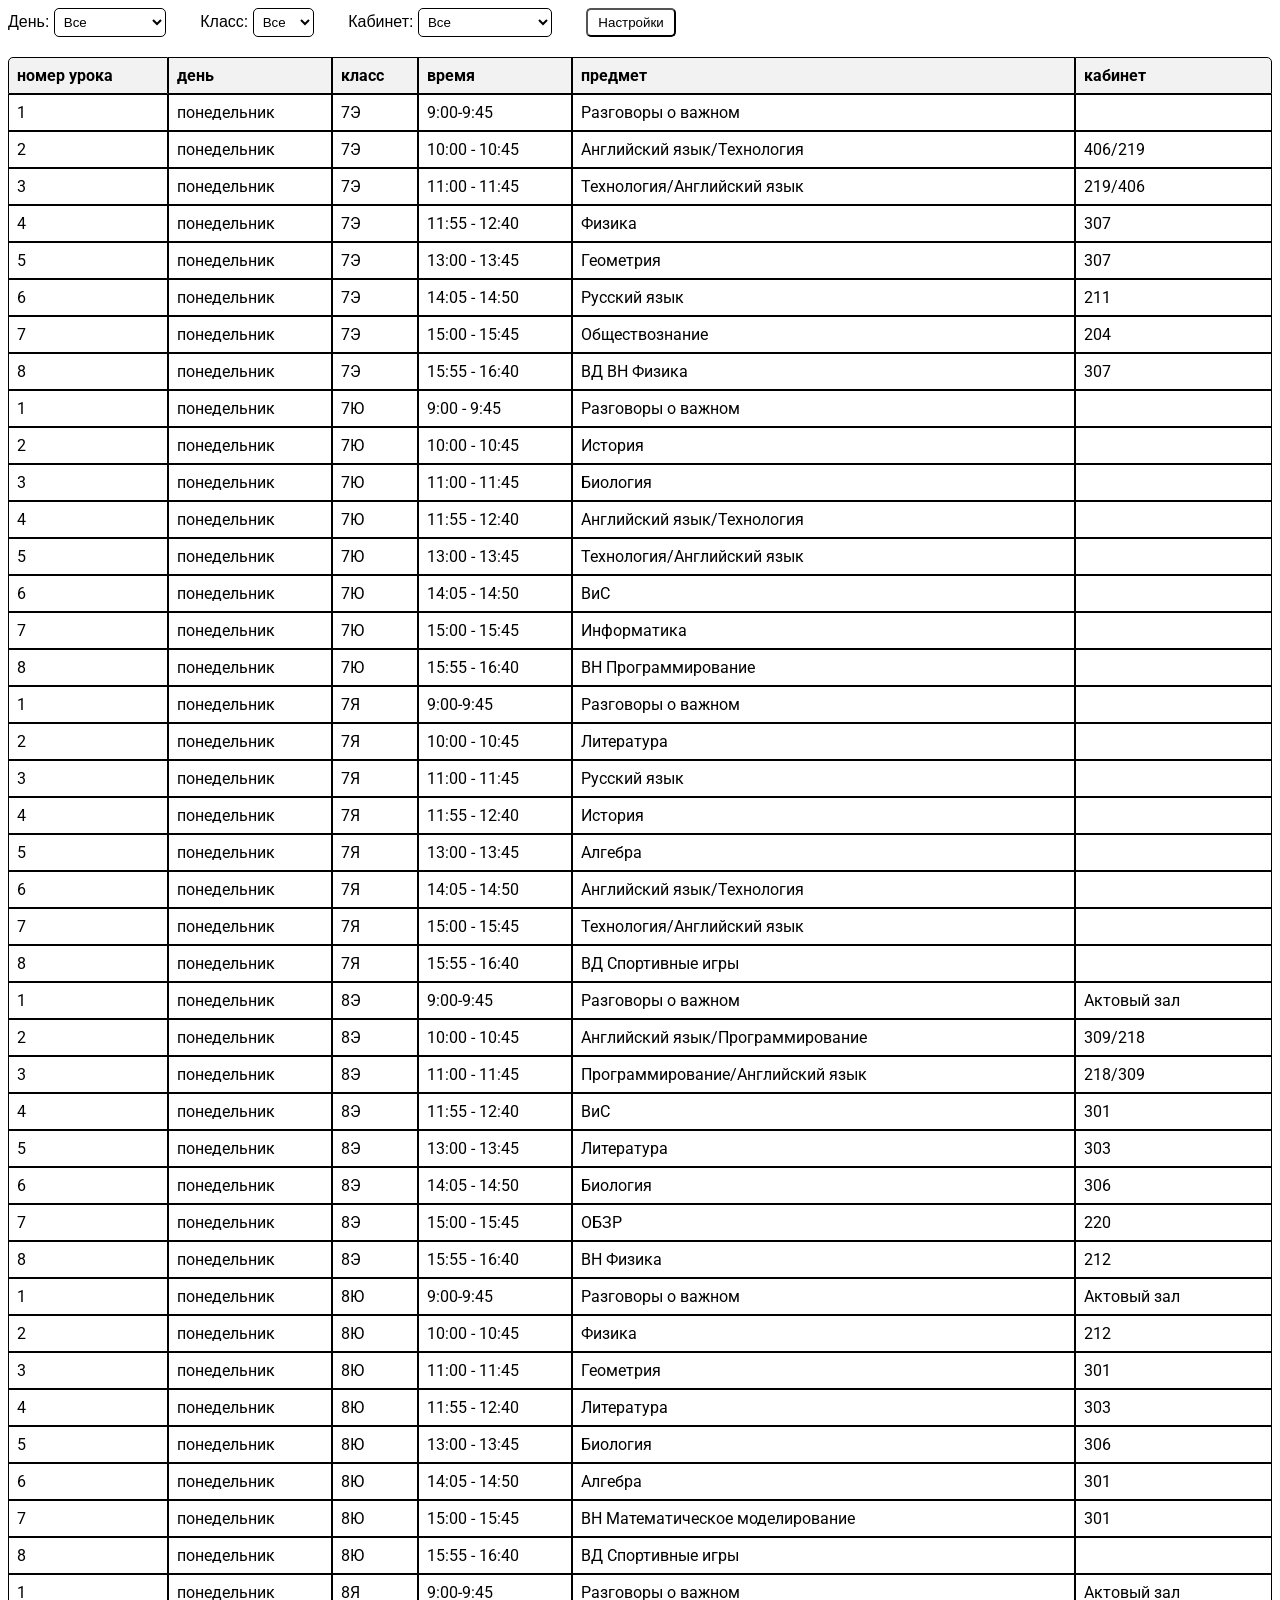
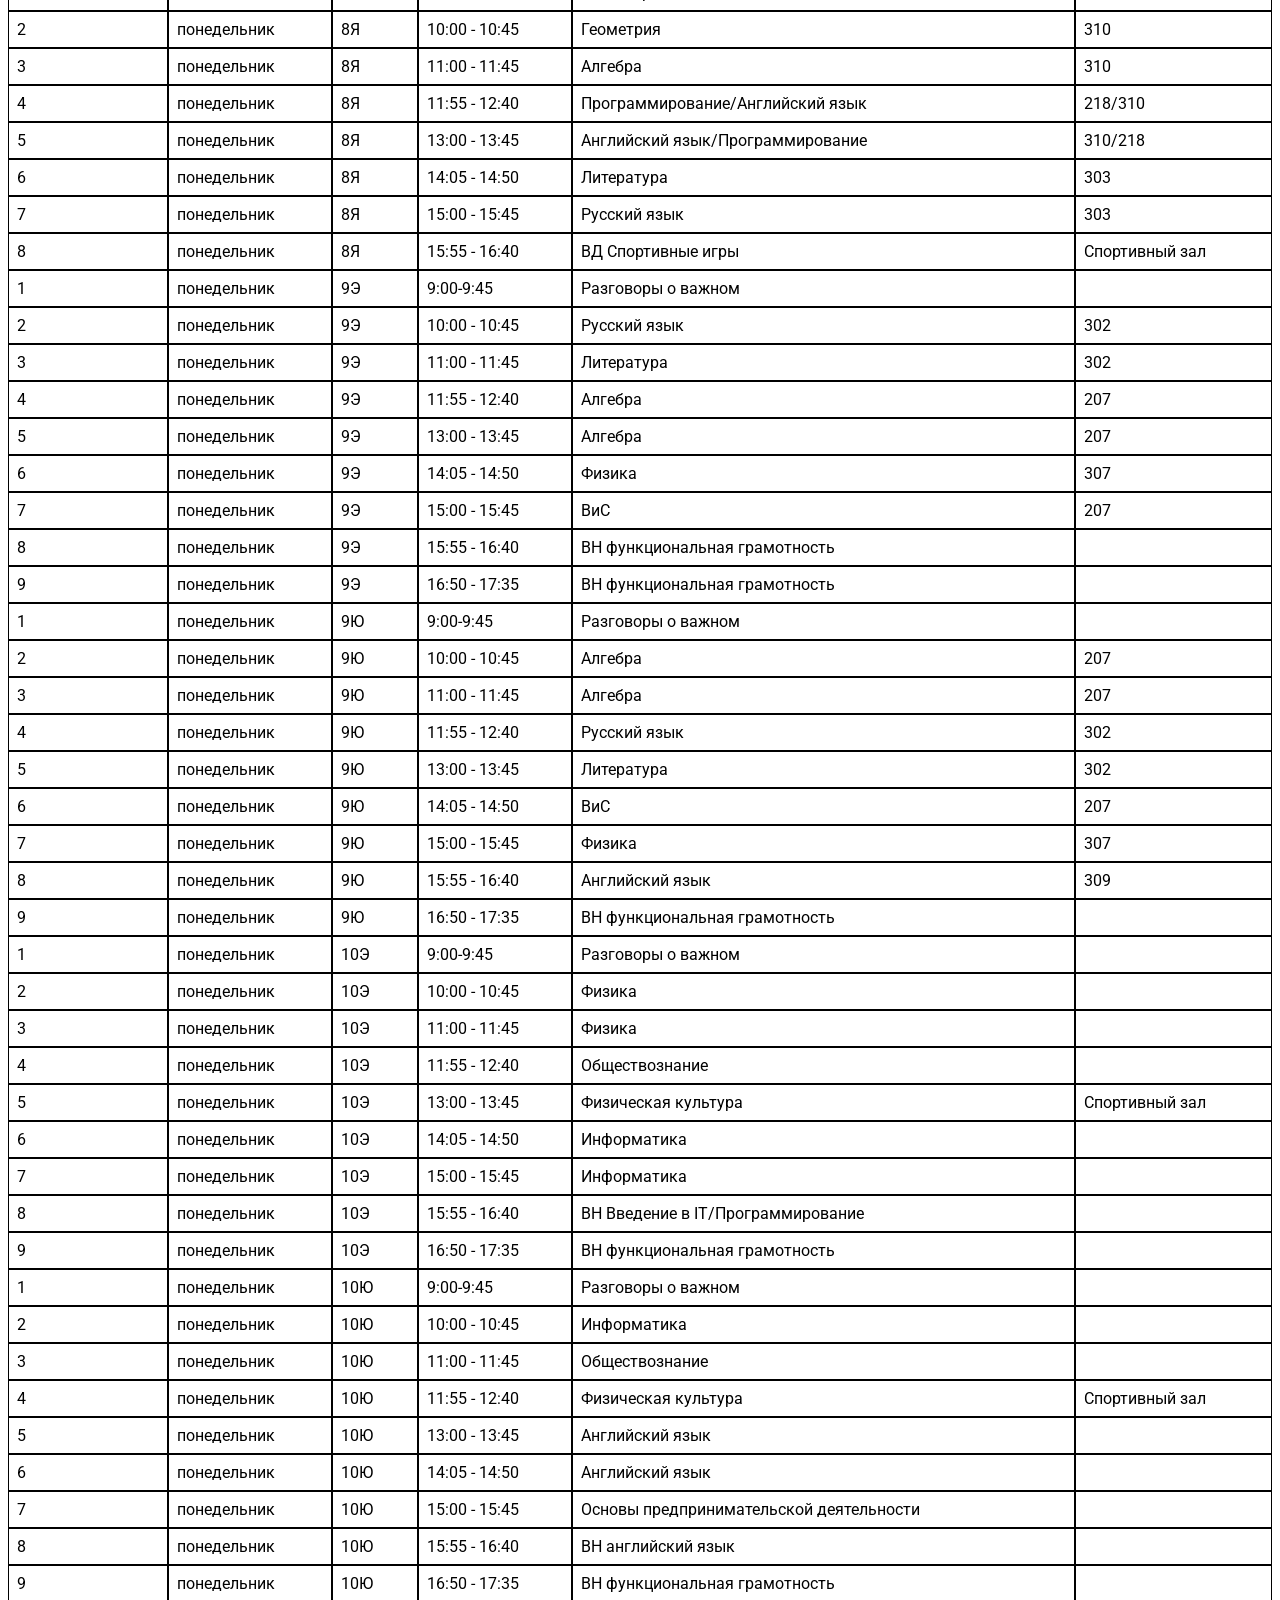
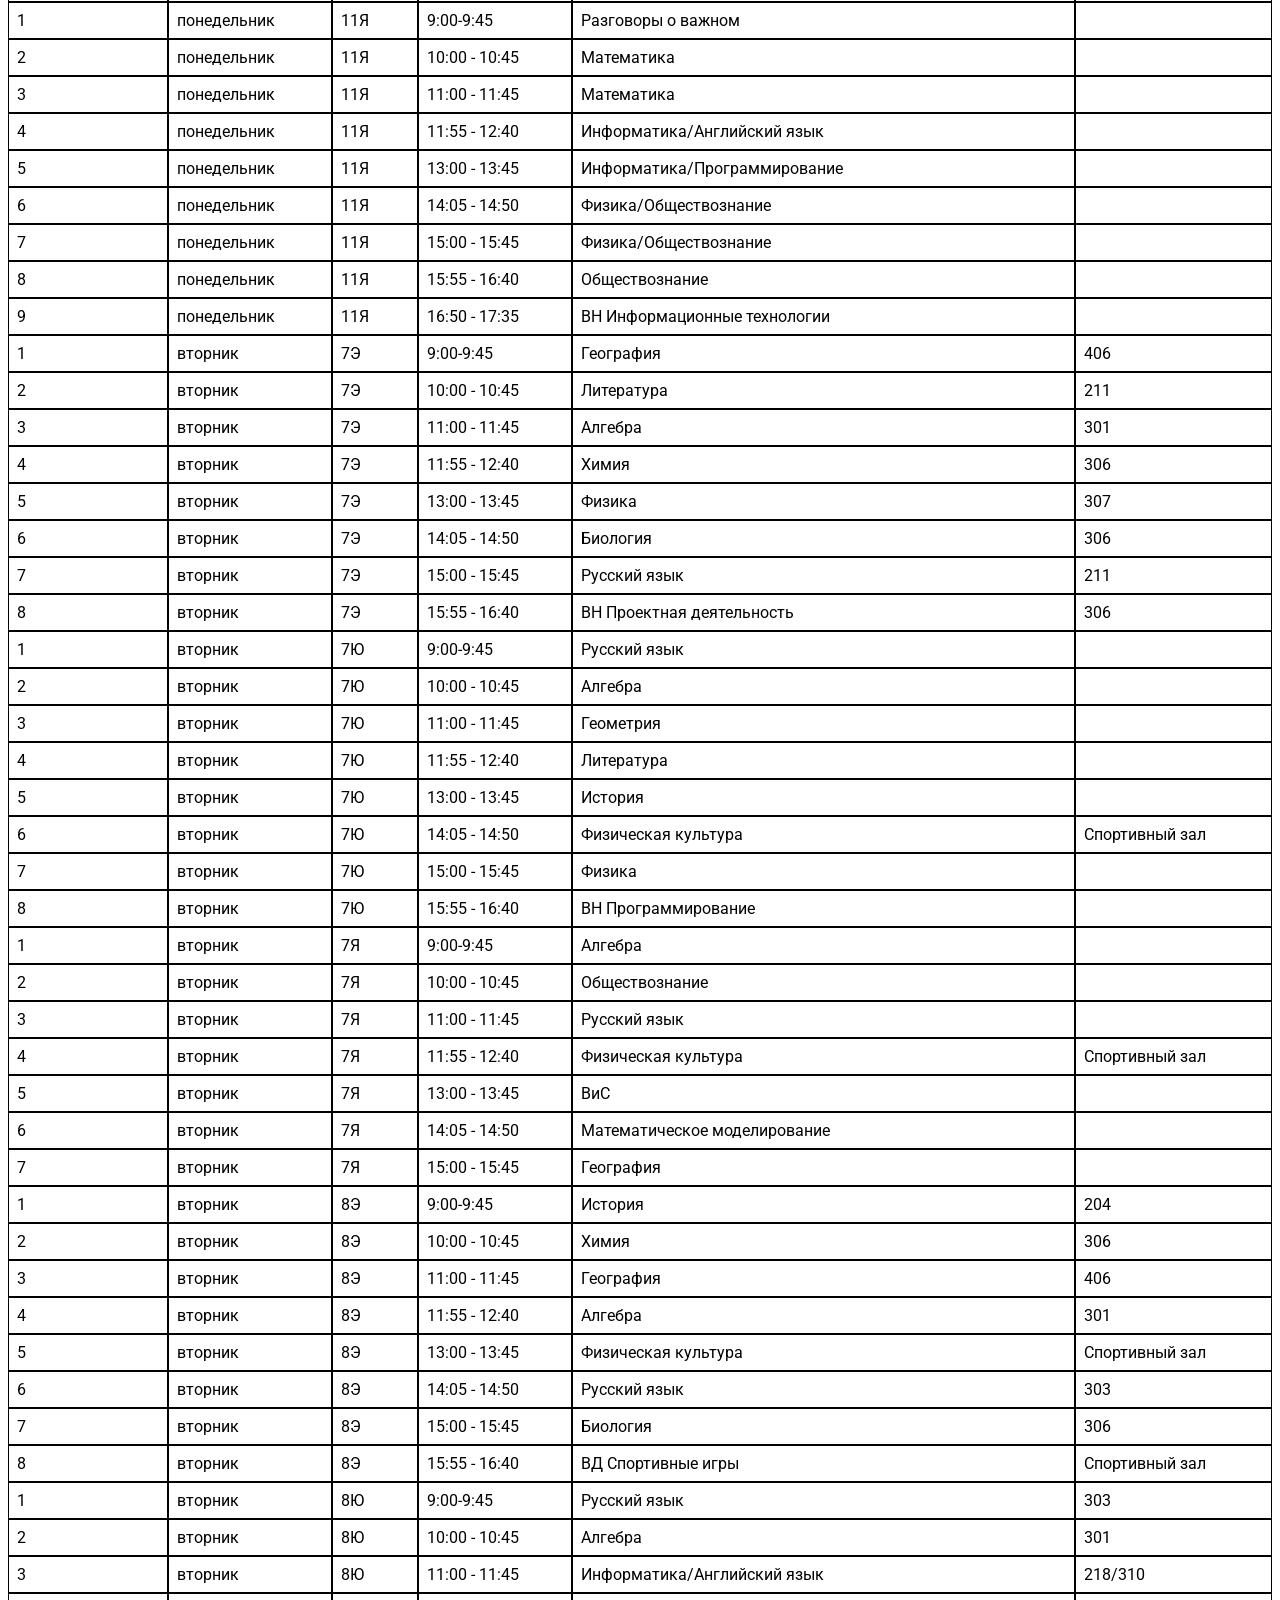
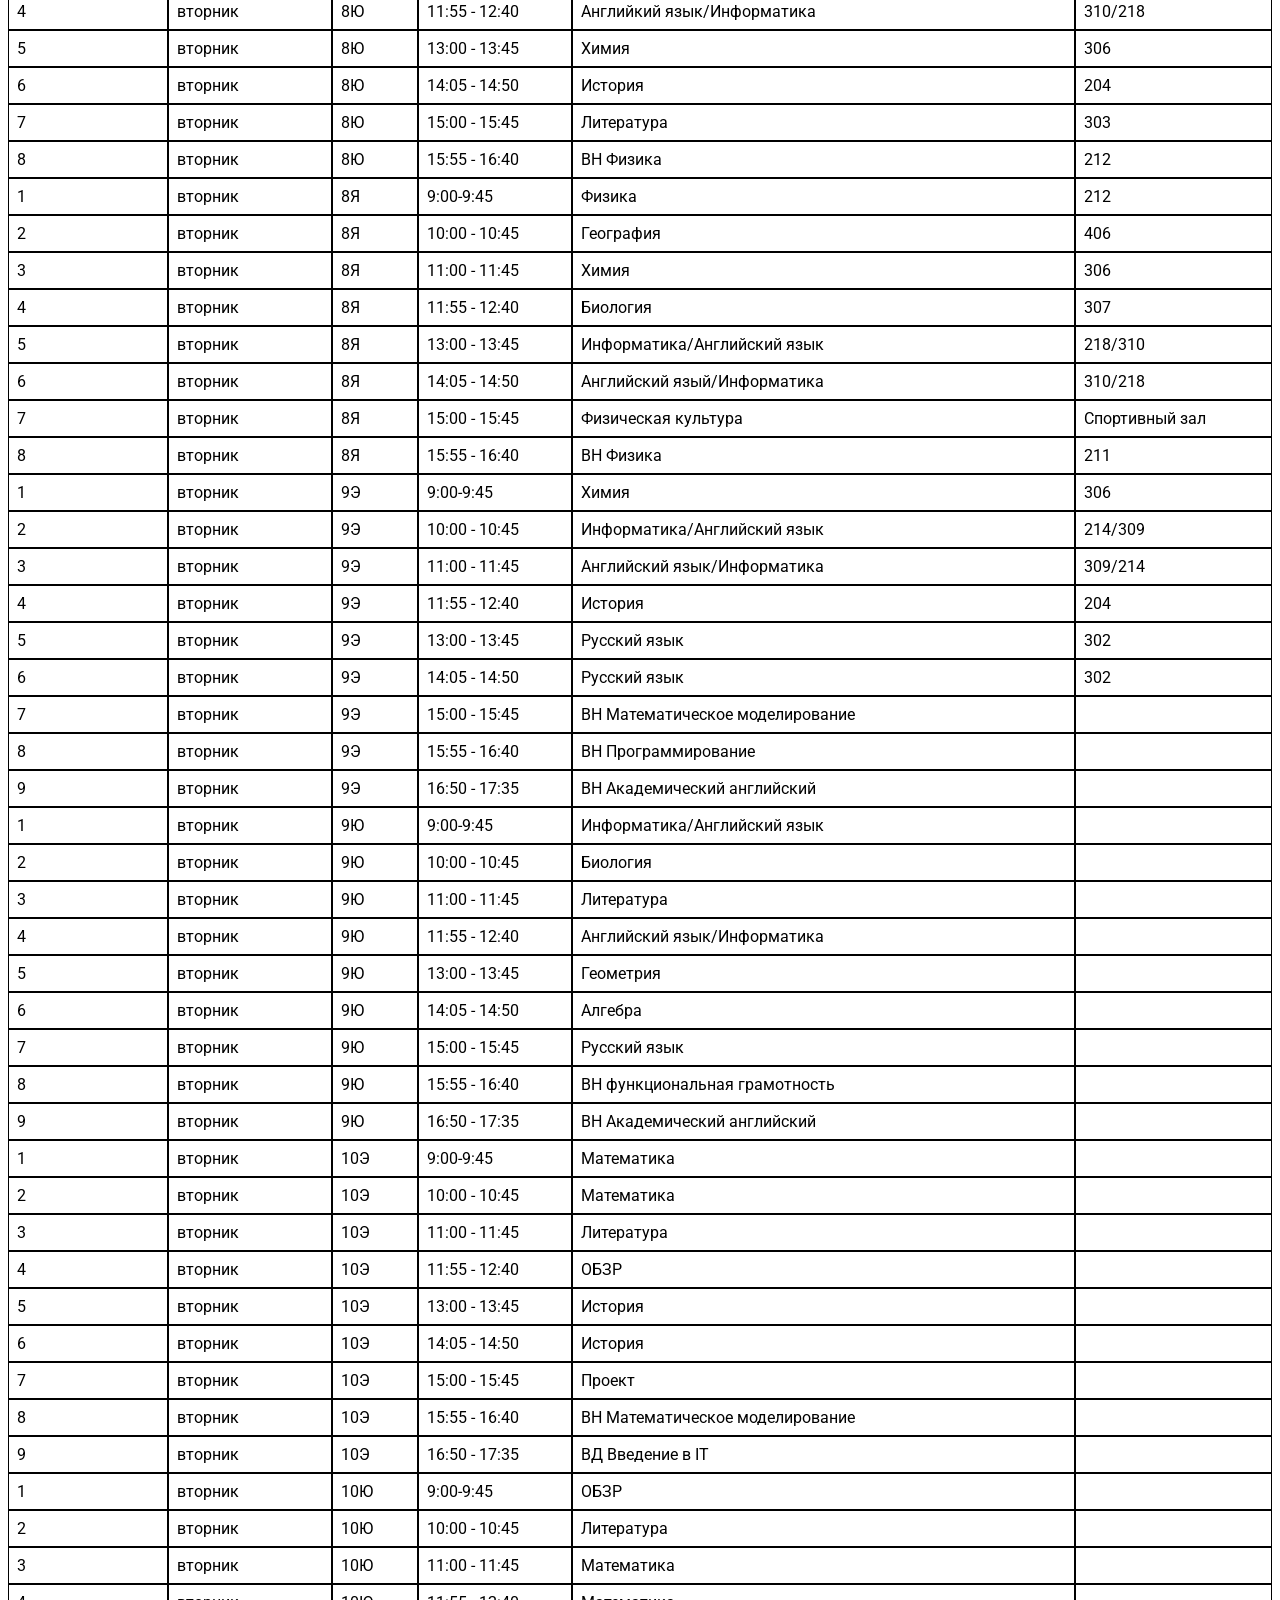
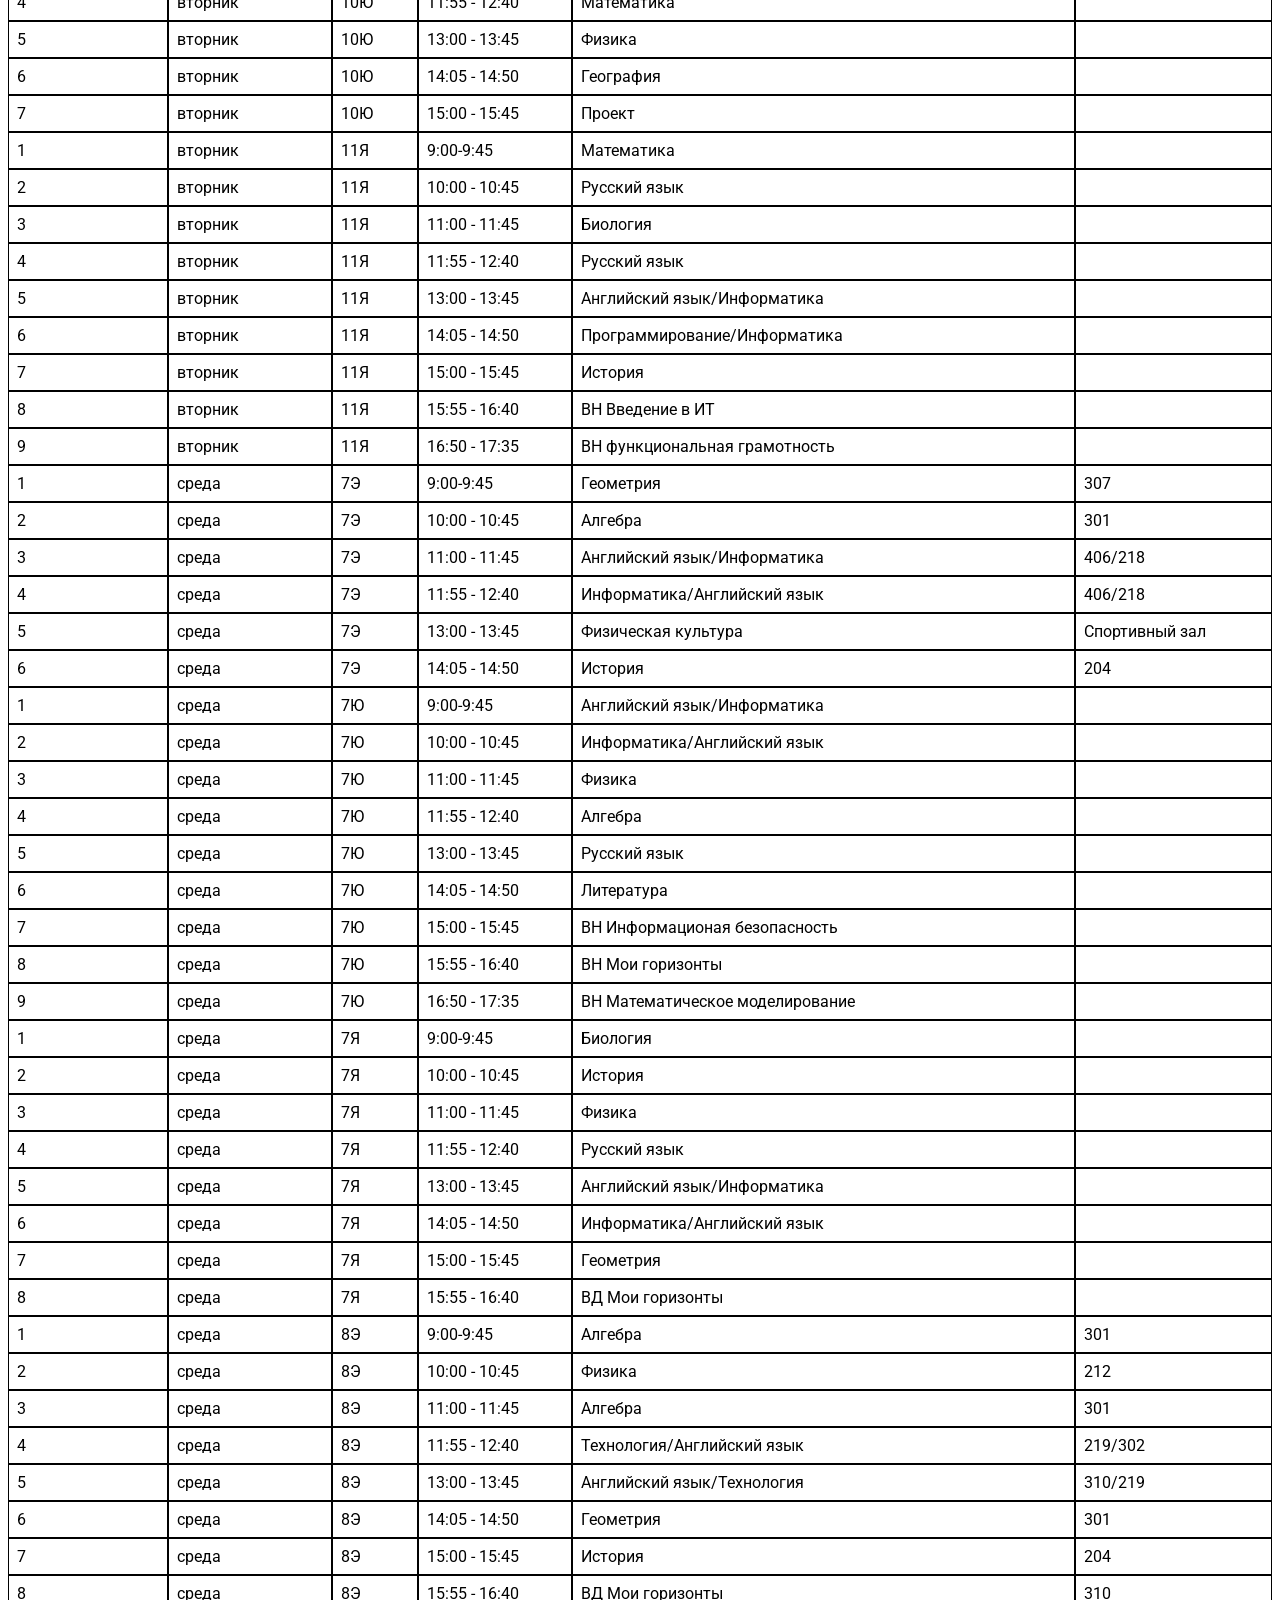
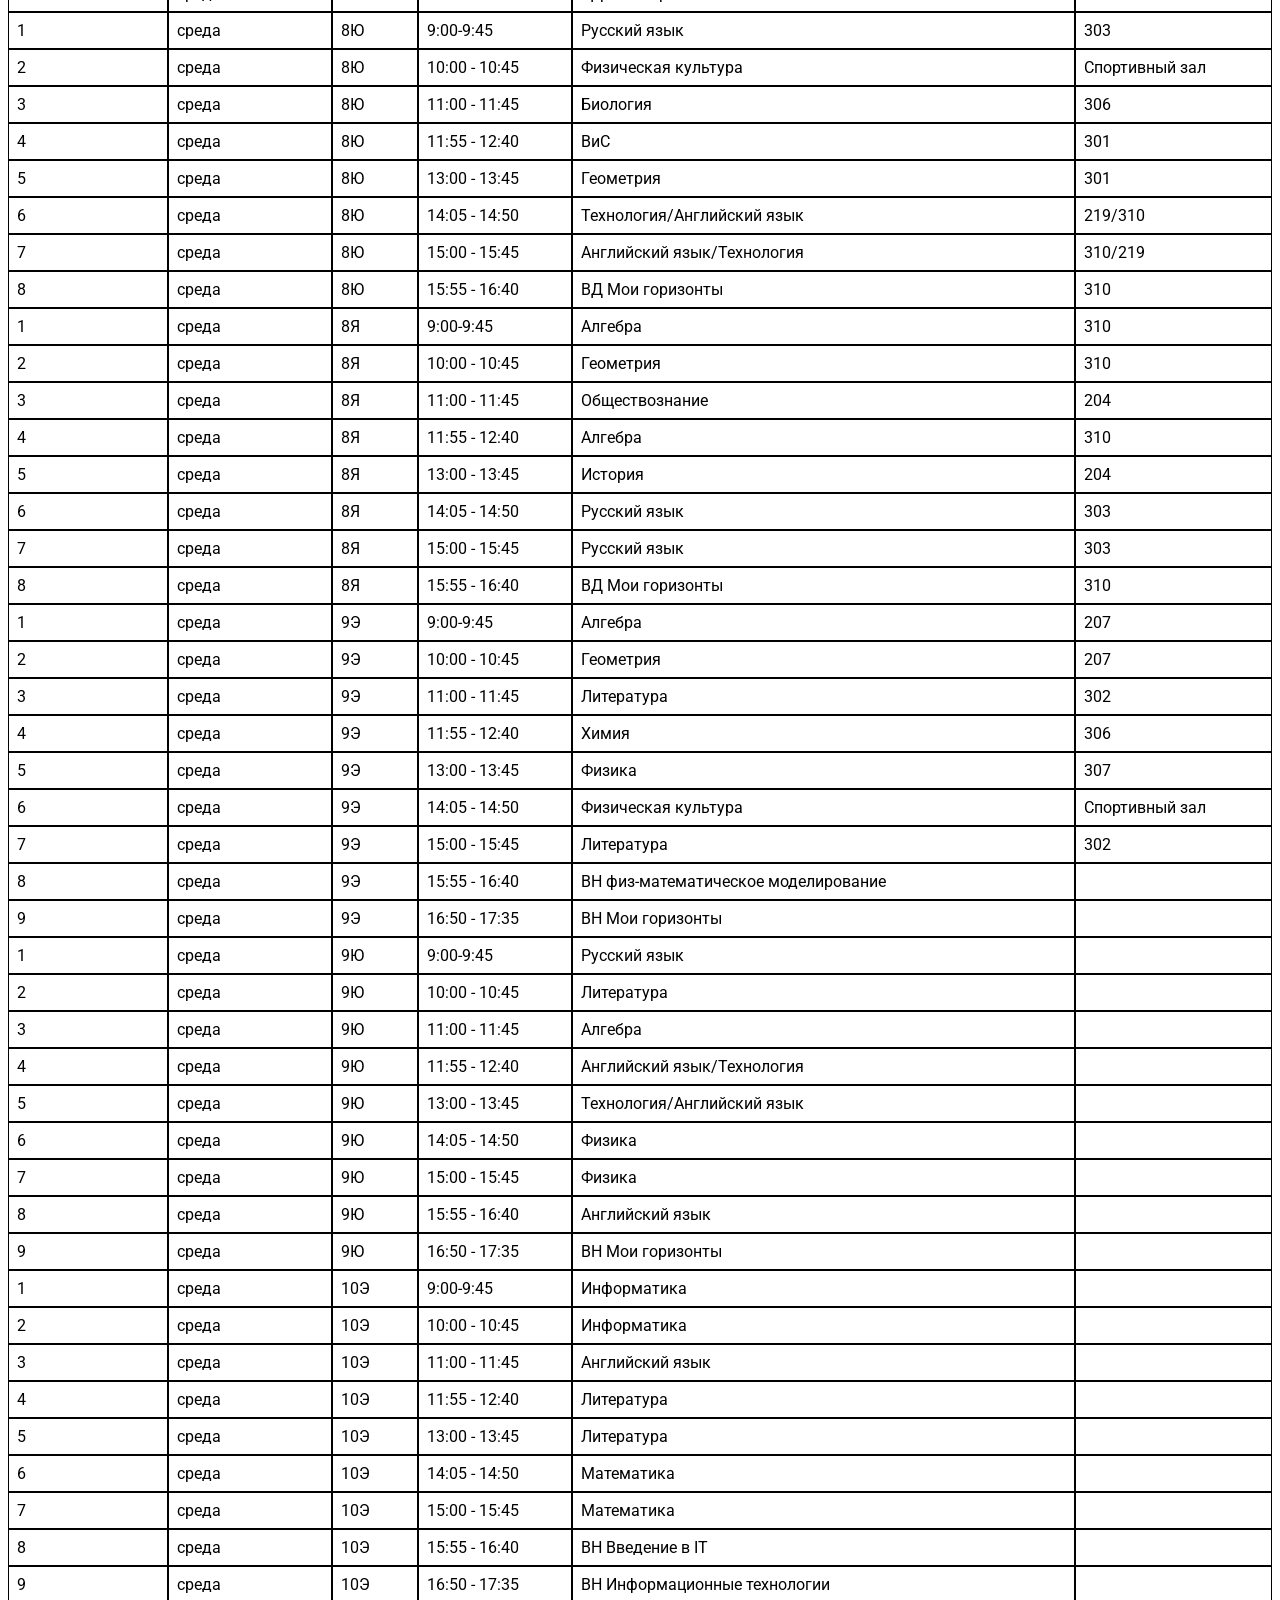
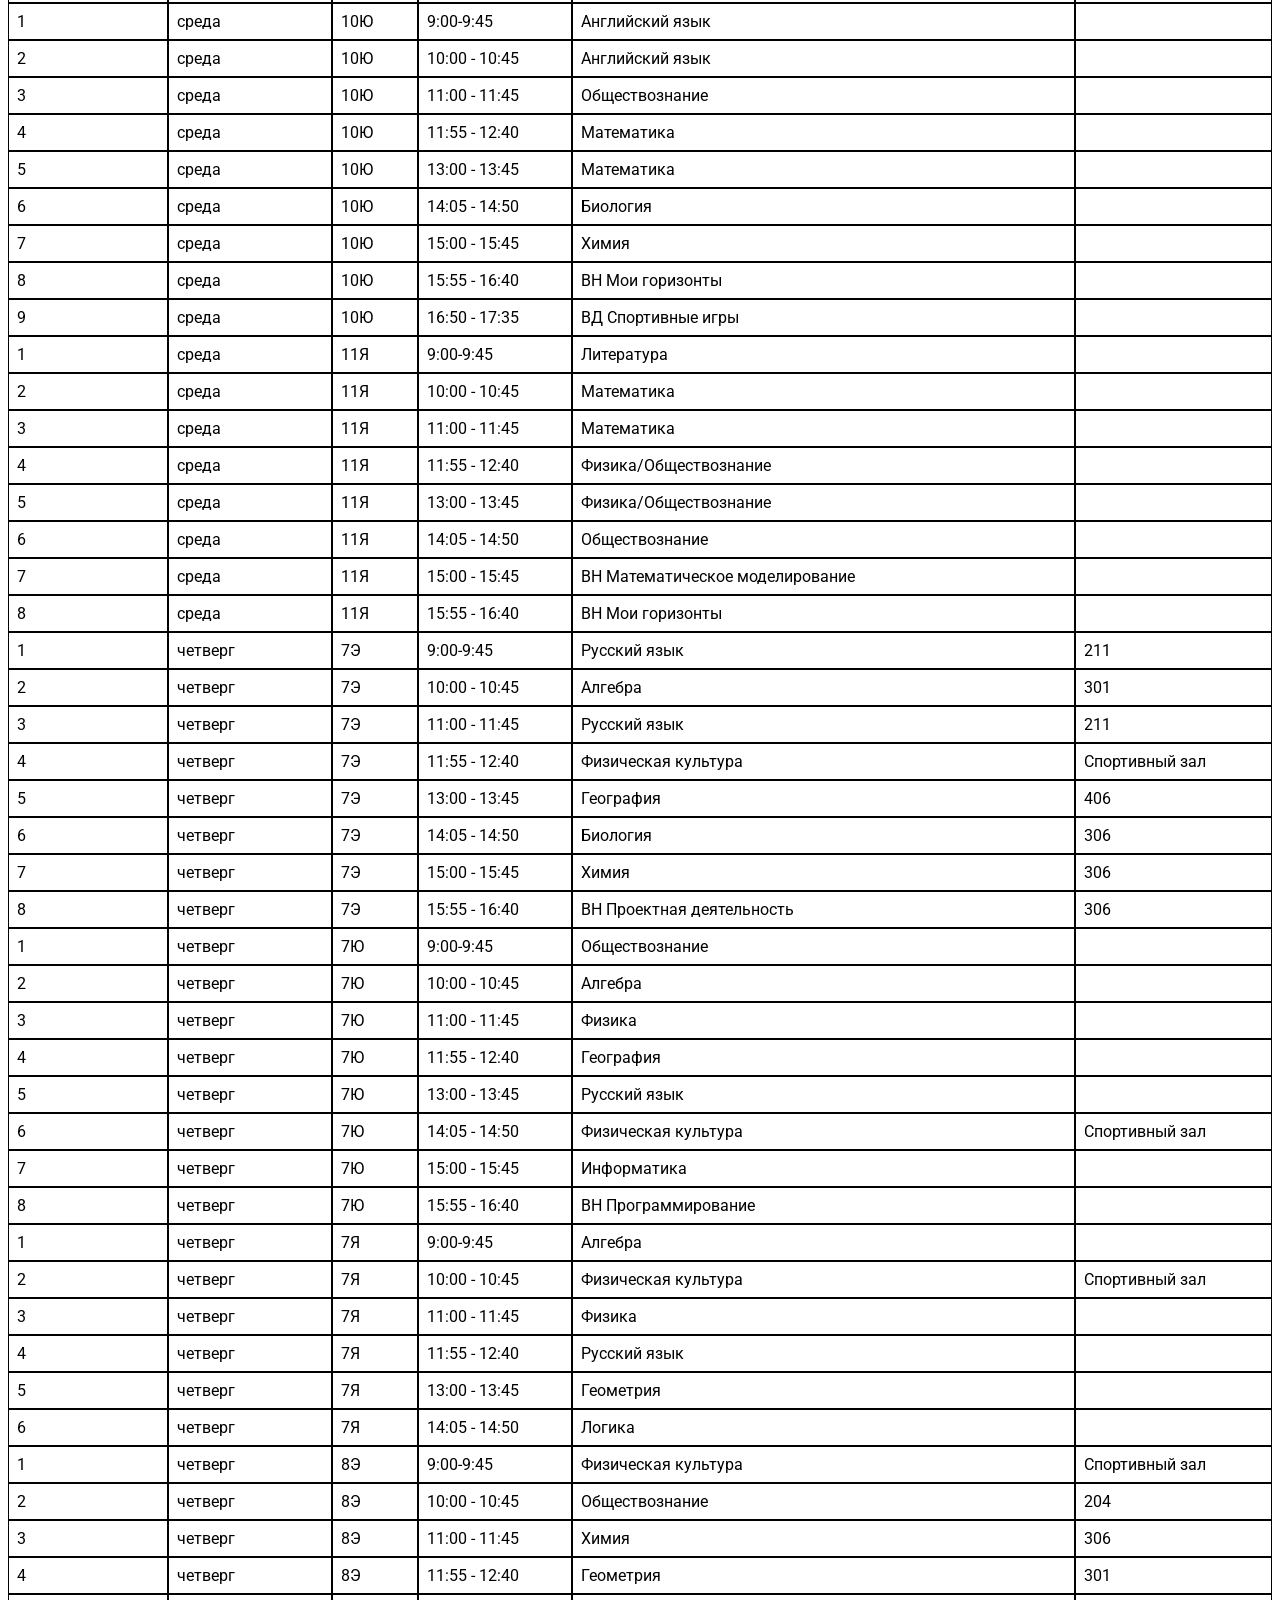
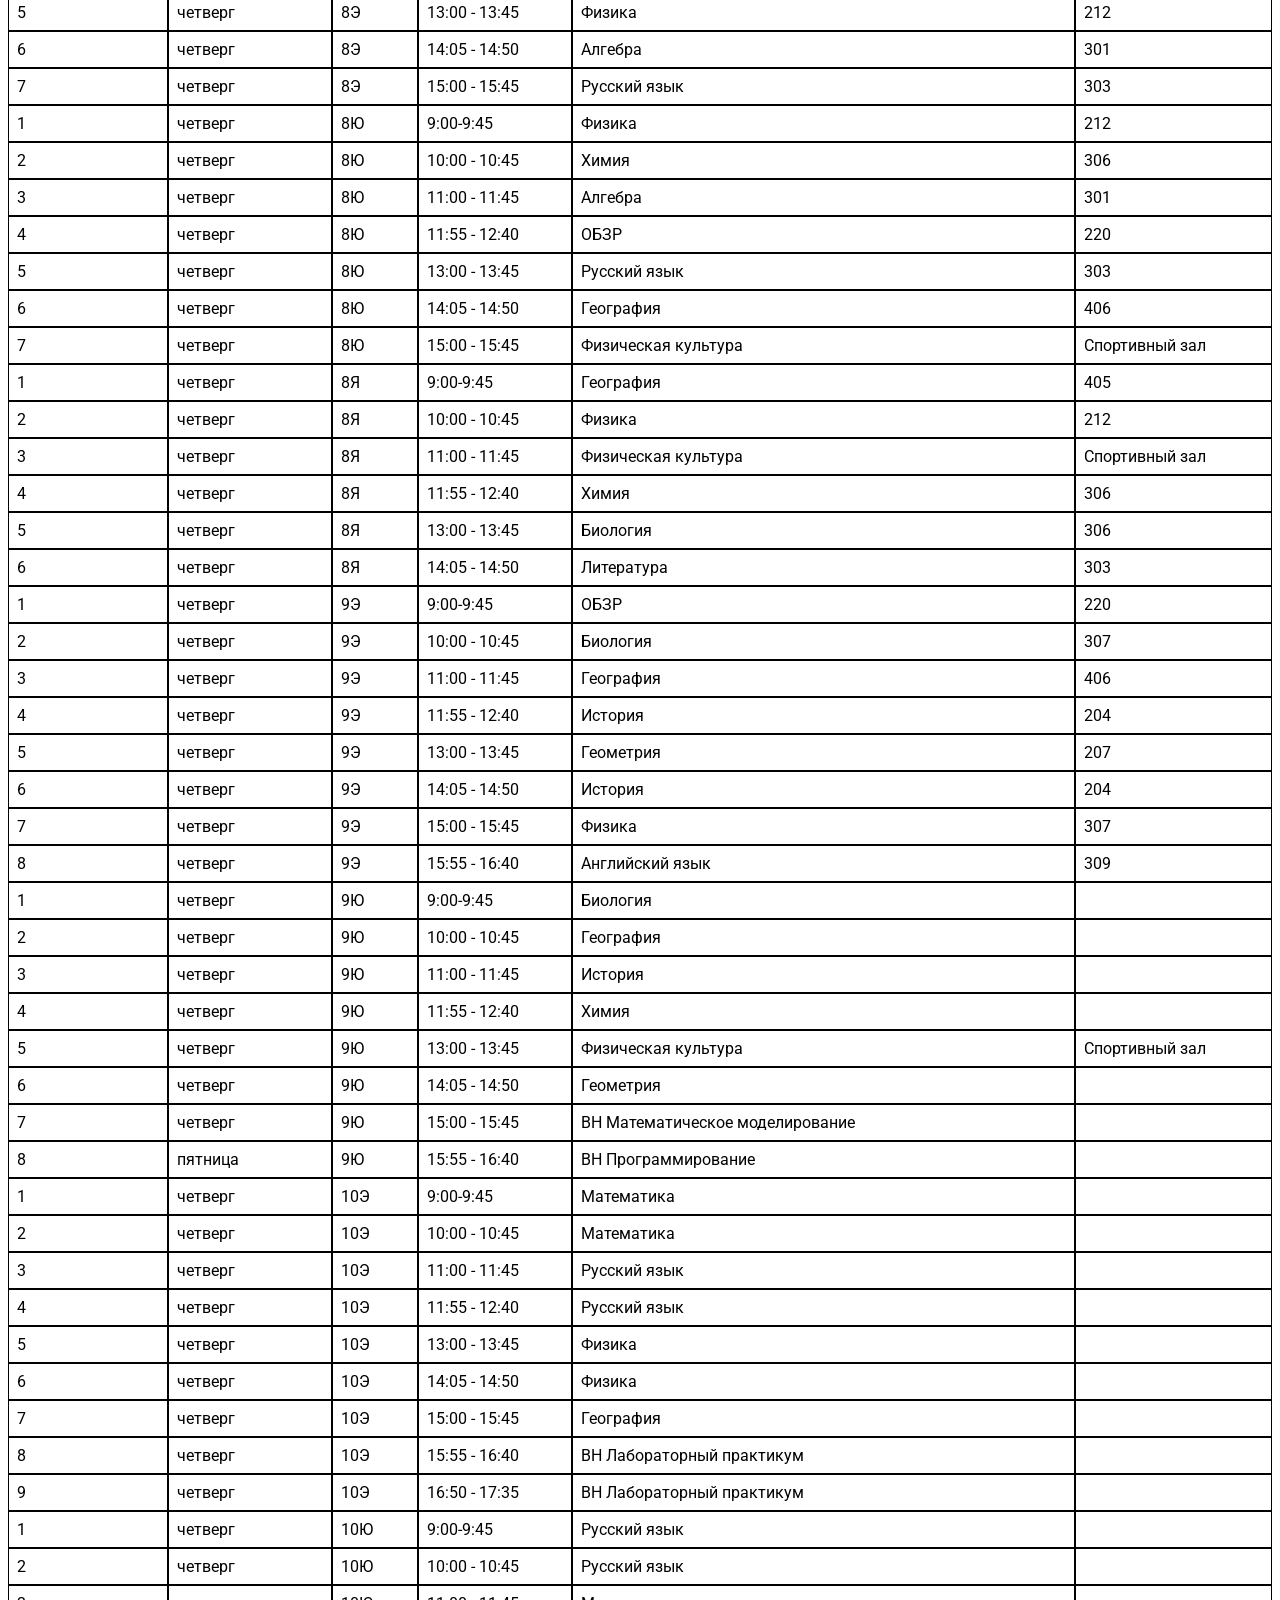
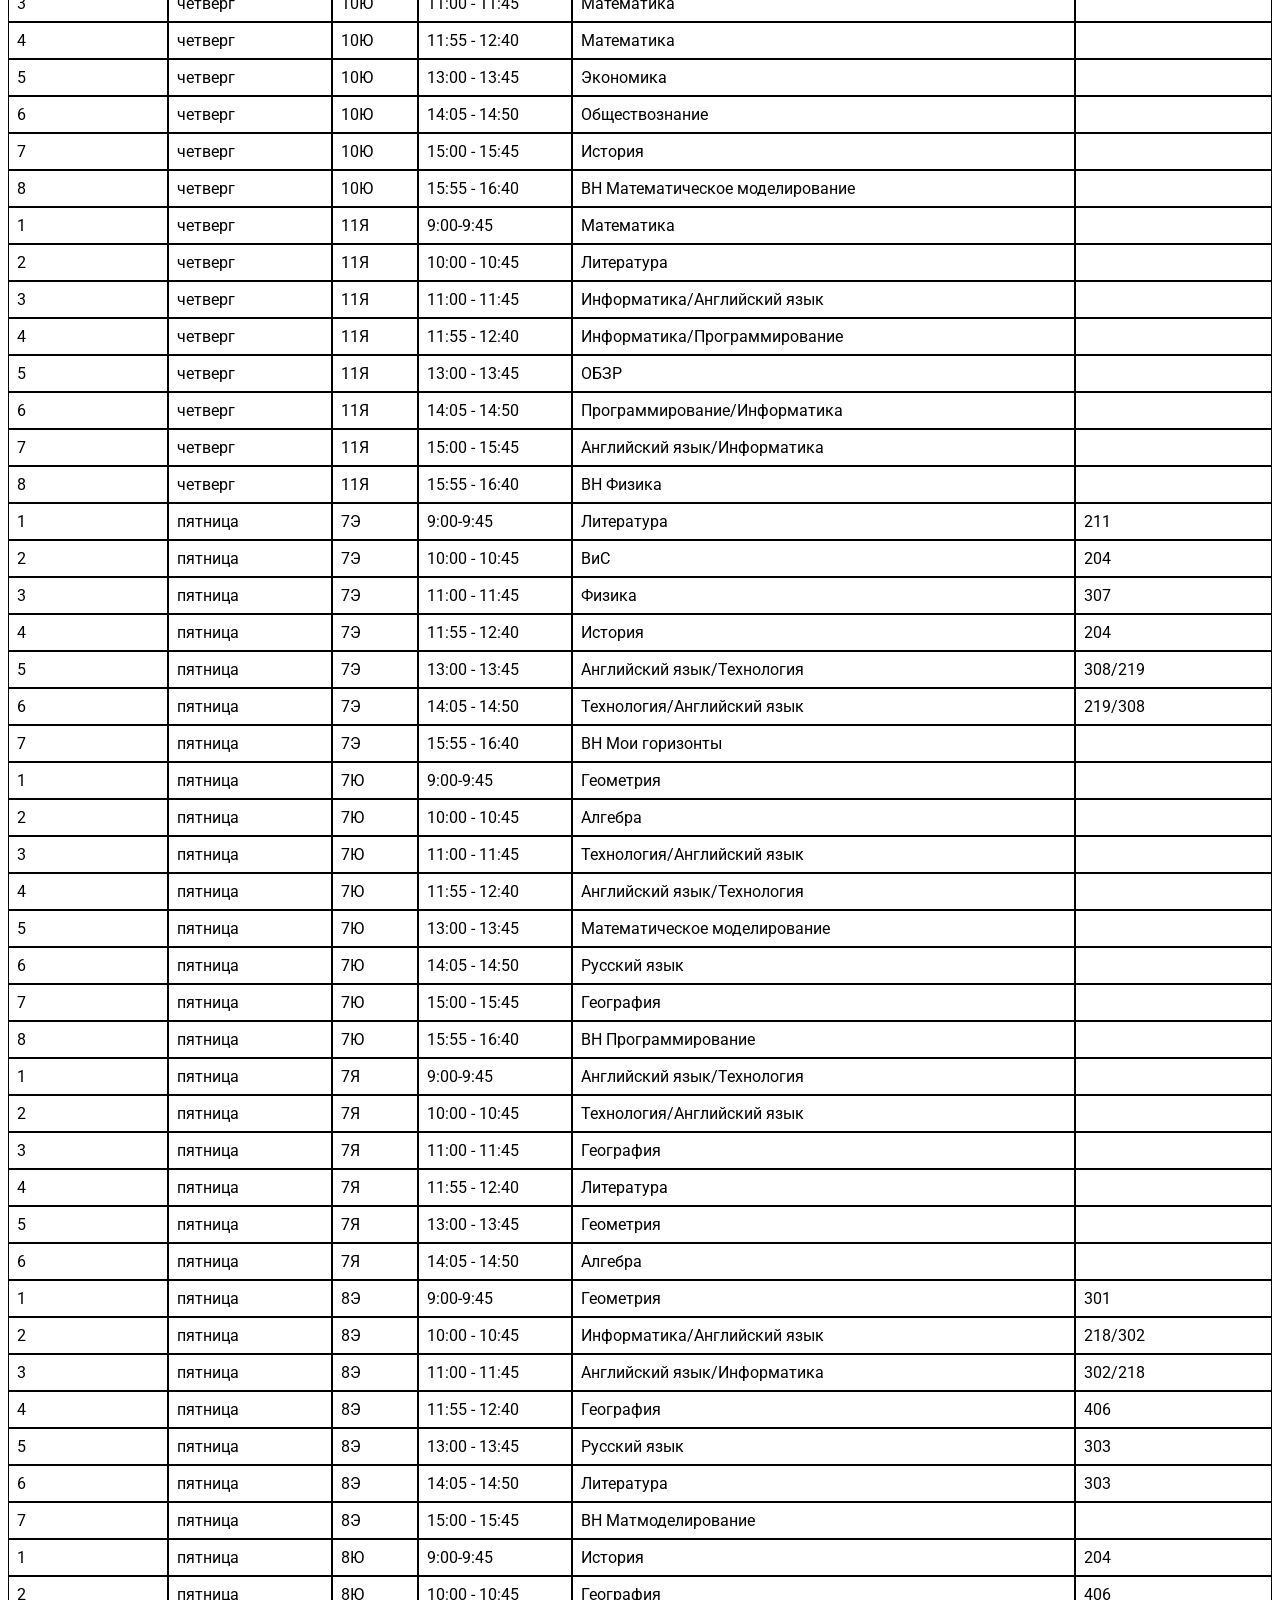
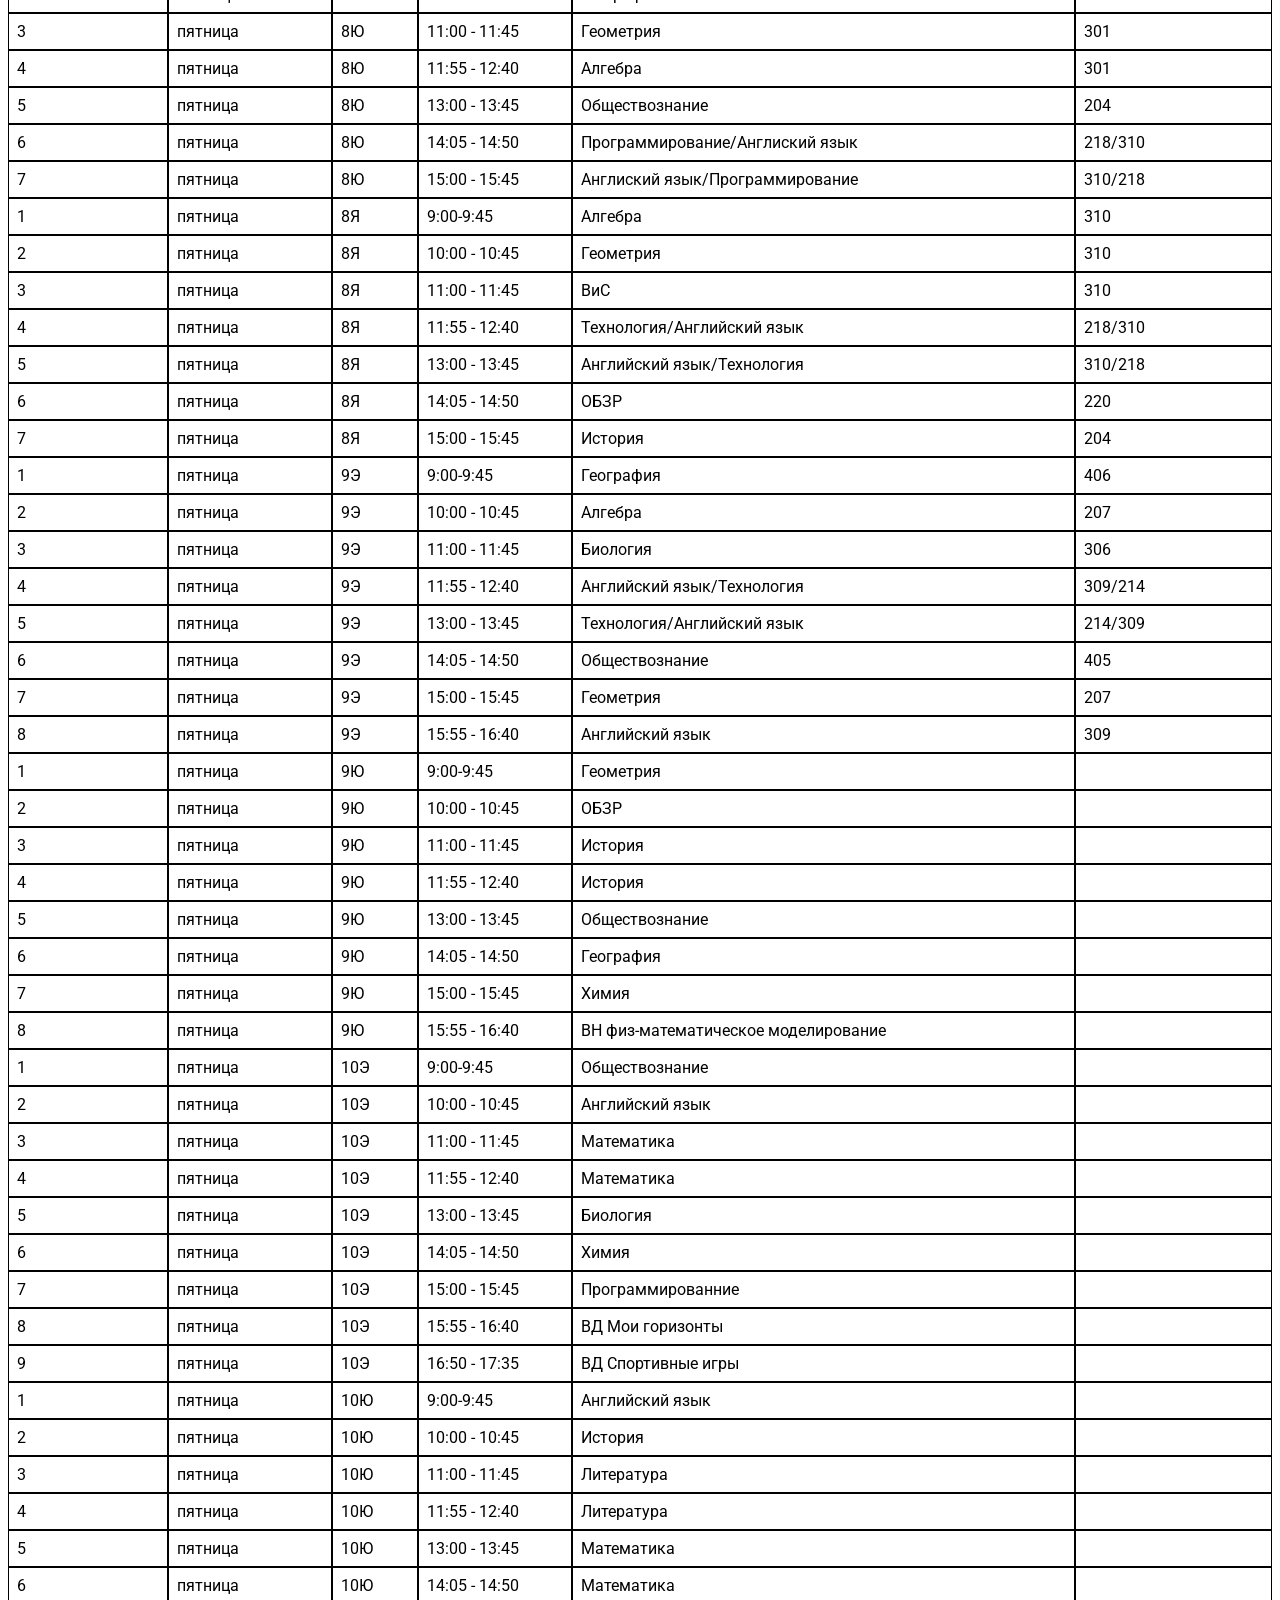
<file: site.html>
<!DOCTYPE html>
<html>
<head>
    <link href="https://fonts.googleapis.com/css2?family=Roboto&display=swap" rel="stylesheet">
    <style>
        /* Глобальный шрифт для всей страницы */
        body {
            font-family: Arial, sans-serif;
        }

        table {
            border-collapse: separate;
            border-spacing: 0;
            width: 100%;
            margin-top: 20px;
            font-family: "Roboto", sans-serif;
            border-radius: 5px;
        }
        th, td {
            border: 1px solid black;
            padding: 8px;
            text-align: left;
        }
        th {
            background-color: #f2f2f2;
        }
        /* Скругление угловых ячеек */
        th:first-child {
            border-top-left-radius: 5px;
        }
        th:last-child {
            border-top-right-radius: 5px;
        }
        tr:last-child td:first-child {
            border-bottom-left-radius: 5px;
        }
        tr:last-child td:last-child {
            border-bottom-right-radius: 5px;
        }
        .filters {
            margin-bottom: 20px;
            font-family: "Verdana", sans-serif;
        }
        .filters label {
            margin-right: 10px;
        }
        .filters select {
            margin-right: 20px;
            padding: 5px;
            font-family: inherit;
            border-radius: 5px;
        }
        .footer {
            margin-top: 10px;
            text-align: right;
            padding-right: 10px;
        }
        .footer a {
            color: #000000;
            text-decoration: none;
        }
        .footer a:hover {
            text-decoration: underline;
        }
        /* Стили для кнопки настроек */
        .settings-btn {
            padding: 5px 10px;
            font-family: "Verdana", sans-serif;
            cursor: pointer;
            border-radius: 5px;
        }
        /* Стили для модального окна */
        .modal {
            display: none;
            position: fixed;
            top: 0;
            left: 0;
            width: 100%;
            height: 100%;
            background-color: rgba(0, 0, 0, 0.5);
            justify-content: center;
            align-items: center;
            z-index: 1000;
        }
        .modal-content {
            background-color: white;
            padding: 20px;
            border-radius: 5px;
            width: 300px;
            text-align: center;
            font-family: "Verdana", sans-serif;
        }
        .modal-content button {
            margin: 10px;
            padding: 5px 10px;
            cursor: pointer;
            border-radius: 5px;
        }
        .close-btn {
            background-color: #ccc;
            border-radius: 5px;
        }
    </style>
</head>
<body>
    <div class="filters">
        <label>День: <select id="dayFilter"><option value="">Все</option></select></label>
        <label>Класс: <select id="classFilter"><option value="">Все</option></select></label>
        <label>Кабинет: <select id="roomFilter"><option value="">Все</option></select></label>
        <button class="settings-btn" onclick="openSettings()">Настройки</button>
    </div>
    <div id="tableContainer"></div>
    <div class="footer">
        <a href="https://t.me/Digital_sch_Helper_bot" target="_blank">@Digital_sch_Helper_bot</a>
    </div>

    <!-- Модальное окно -->
    <div id="settingsModal" class="modal">
        <div class="modal-content">
            <h3>Настройки</h3>
            <button onclick="changeBackground('black')">Чёрный фон</button>
            <button onclick="changeBackground('white')">Белый фон</button>
            <button onclick="window.open('https://t.me/DH_Helper', '_blank')">Связаться с разработчиком</button>
            <button class="close-btn" onclick="closeSettings()">Закрыть</button>
        </div>
    </div>

    <script>
        let originalData = []; // Храним исходные данные

        // Определяем правильный порядок дней недели
        const dayOrder = [
            "Понедельник",
            "Вторник",
            "Среда",
            "Четверг",
            "Пятница",
            "Суббота"
        ];

        // Определяем порядок классов
        const classOrder = [
            "7Э", "7Ю", "7Я",
            "8Э", "8Ю", "8Я",
            "9Э", "9Ю",
            "10Э", "10Ю",
            "11Я"
        ];

        // Функция нормализации данных
        function normalizeData(rawData) {
            if (!rawData || !rawData.data || !Array.isArray(rawData.data)) {
                console.error('Данные не содержат массив в поле data или пусты:', rawData);
                return [];
            }

            const data = rawData.data;
            if (data.length === 0) {
                console.warn('Массив data пуст');
                return [];
            }

            const allKeys = new Set();
            data.forEach(item => {
                if (item && typeof item === 'object' && !Array.isArray(item) && item !== null) {
                    Object.keys(item).forEach(key => allKeys.add(key));
                }
            });

            return data.map(item => {
                if (!item || typeof item !== 'object' || Array.isArray(item) || item === null) {
                    return {};
                }
                const normalizedItem = {};
                allKeys.forEach(key => {
                    if (key === 'day') {
                        normalizedItem['день'] = item[key] !== undefined ? String(item[key]).trim() : '';
                    } else if (key === 'class') {
                        normalizedItem['класс'] = item[key] !== undefined ? String(item[key]).trim() : '';
                    } else {
                        normalizedItem[key] = item[key] !== undefined ? String(item[key]).trim() : '';
                    }
                });
                return normalizedItem;
            });
        }

        // Функция создания таблицы
        function createTable(data) {
            const container = document.getElementById('tableContainer');
            container.innerHTML = ''; // Очищаем предыдущую таблицу

            if (!data || !Array.isArray(data) || data.length === 0) {
                container.textContent = 'Нет данных для отображения после фильтрации';
                console.log('Отфильтрованные данные:', data);
                return;
            }

            if (!data[0] || typeof data[0] !== 'object' || data[0] === null) {
                container.textContent = 'Данные некорректны';
                return;
            }

            let table = document.createElement('table');
            let thead = document.createElement('thead');
            let headerRow = document.createElement('tr');
            let headers = Object.keys(data[0]);
            
            headers.forEach(header => {
                let th = document.createElement('th');
                th.textContent = header;
                headerRow.appendChild(th);
            });
            thead.appendChild(headerRow);
            table.appendChild(thead);

            let tbody = document.createElement('tbody');
            data.forEach(item => {
                let row = document.createElement('tr');
                headers.forEach(header => {
                    let td = document.createElement('td');
                    td.textContent = item[header] !== undefined ? item[header] : '';
                    row.appendChild(td);
                });
                tbody.appendChild(row);
            });
            table.appendChild(tbody);

            container.appendChild(table);
        }

        // Функция заполнения фильтров
        function populateFilters(data) {
            const dayFilter = document.getElementById('dayFilter');
            const classFilter = document.getElementById('classFilter');
            const roomFilter = document.getElementById('roomFilter');

            // Уникальные дни с сортировкой по dayOrder
            const uniqueDays = [...new Set(data.map(item => item['день']))];
            const days = uniqueDays.sort((a, b) => {
                const indexA = dayOrder.indexOf(a);
                const indexB = dayOrder.indexOf(b);
                return (indexA === -1 ? Infinity : indexA) - (indexB === -1 ? Infinity : indexB);
            });

            // Уникальные классы с сортировкой по classOrder
            const uniqueClasses = [...new Set(data.map(item => item['класс']))];
            const classes = uniqueClasses.sort((a, b) => {
                const indexA = classOrder.indexOf(a);
                const indexB = classOrder.indexOf(b);
                return (indexA === -1 ? Infinity : indexA) - (indexB === -1 ? Infinity : indexB);
            });

            // Уникальные кабинеты с сортировкой по алфавит
            const uniqueRooms = [...new Set(data.map(item => item['кабинет']))];
            const rooms = uniqueRooms.filter(room => room !== '').sort();

            console.log('Уникальные кабинеты:', uniqueRooms);

            days.forEach(day => {
                let option = document.createElement('option');
                option.value = day;
                option.textContent = day;
                dayFilter.appendChild(option);
            });

            classes.forEach(cls => {
                let option = document.createElement('option');
                option.value = cls;
                option.textContent = cls;
                classFilter.appendChild(option);
            });

            rooms.forEach(room => {
                let option = document.createElement('option');
                option.value = room;
                option.textContent = room;
                roomFilter.appendChild(option);
            });
        }

        // Функция фильтрации данных
        function filterData() {
            const dayFilter = document.getElementById('dayFilter').value;
            const classFilter = document.getElementById('classFilter').value;
            const roomFilter = document.getElementById('roomFilter').value;

            let filteredData = [...originalData];

            console.log('Применяемые фильтры:', { dayFilter, classFilter, roomFilter });

            if (dayFilter) {
                filteredData = filteredData.filter(item => item['день'] === dayFilter);
                console.log('После фильтра по дню:', filteredData);
            }
            if (classFilter) {
                filteredData = filteredData.filter(item => item['класс'] === classFilter);
                console.log('После фильтра по классу:', filteredData);
            }
            if (roomFilter) {
                filteredData = filteredData.filter(item => item['кабинет'] === roomFilter);
                console.log('После фильтра по кабинету:', filteredData);
            }

            createTable(filteredData);
        }

        // Функции для модального окна
        function openSettings() {
            document.getElementById('settingsModal').style.display = 'flex';
        }

        function closeSettings() {
            document.getElementById('settingsModal').style.display = 'none';
        }

        function changeBackground(color) {
            // Сохраняем выбранный цвет в localStorage
            localStorage.setItem('backgroundColor', color);
            
            document.body.style.backgroundColor = color;
            if (color === 'black') {
                // Чёрный фон: белый текст и границы
                document.body.style.color = 'white';
                document.querySelector('.modal-content').style.backgroundColor = '#111';
                document.querySelector('.modal-content').style.color = 'white';
                document.querySelectorAll('th').forEach(th => {
                    th.style.color = 'white';
                    th.style.backgroundColor = '#222';
                    th.style.borderColor = 'white';
                });
                document.querySelectorAll('td').forEach(td => {
                    td.style.color = 'white';
                    td.style.backgroundColor = '#111';
                    td.style.borderColor = 'white';
                });
                document.querySelectorAll('.filters label').forEach(label => label.style.color = 'white');
                document.querySelectorAll('.filters select').forEach(select => {
                    select.style.color = 'white';
                    select.style.backgroundColor = '#111';
                    select.style.borderColor = 'white';
                });
                document.querySelector('.settings-btn').style.color = 'white';
                document.querySelector('.settings-btn').style.backgroundColor = '#111';
                document.querySelector('.settings-btn').style.borderColor = 'white';
                document.querySelector('.footer a').style.color = 'white';
            } else {
                // Белый фон: чёрный текст и границы
                document.body.style.color = 'black';
                document.querySelector('.modal-content').style.backgroundColor = 'white';
                document.querySelector('.modal-content').style.color = 'black';
                document.querySelectorAll('th').forEach(th => {
                    th.style.color = 'black';
                    th.style.backgroundColor = '#f2f2f2';
                    th.style.borderColor = 'black';
                });
                document.querySelectorAll('td').forEach(td => {
                    td.style.color = 'black';
                    td.style.backgroundColor = 'white';
                    td.style.borderColor = 'black';
                });
                document.querySelectorAll('.filters label').forEach(label => label.style.color = 'black');
                document.querySelectorAll('.filters select').forEach(select => {
                    select.style.color = 'black';
                    select.style.backgroundColor = 'white';
                    select.style.borderColor = 'black';
                });
                document.querySelector('.settings-btn').style.color = 'black';
                document.querySelector('.settings-btn').style.backgroundColor = 'white';
                document.querySelector('.settings-btn').style.borderColor = 'black';
                document.querySelector('.footer a').style.color = '#007bff';
            }
        }

        // Загрузка сохранённой темы при старте
        function loadSavedTheme() {
            const savedColor = localStorage.getItem('backgroundColor');
            if (savedColor) {
                changeBackground(savedColor);
            }
        }

        // Закрытие модального окна при клике вне контента
        window.onclick = function(event) {
            const modal = document.getElementById('settingsModal');
            if (event.target === modal) {
                closeSettings();
            }
        };

        // Загрузка данных и инициализация
        fetch('normal.json', { cache: 'no-store' })
            .then(response => {
                if (!response.ok) {
                    throw new Error('Ошибка загрузки файла: ' + response.status);
                }
                return response.json();
            })
            .then(rawData => {
                originalData = normalizeData(rawData);
                if (originalData.length > 0) {
                    console.log('Нормализованные данные:', originalData);
                    populateFilters(originalData);
                    createTable(originalData);

                    // Загружаем сохранённую тему после создания таблицы
                    loadSavedTheme();

                    // Добавляем обработчики событий для фильтров
                    document.getElementById('dayFilter').addEventListener('change', filterData);
                    document.getElementById('classFilter').addEventListener('change', filterData);
                    document.getElementById('roomFilter').addEventListener('change', filterData);
                } else {
                    document.getElementById('tableContainer').textContent = 'Нет данных для отображения';
                }
            })
            .catch(error => {
                console.error('Ошибка:', error);
                document.getElementById('tableContainer').textContent = 
                    'Не удалось загрузить данные: ' + error.message;
            });
    </script>
</body>
</html>
</file>
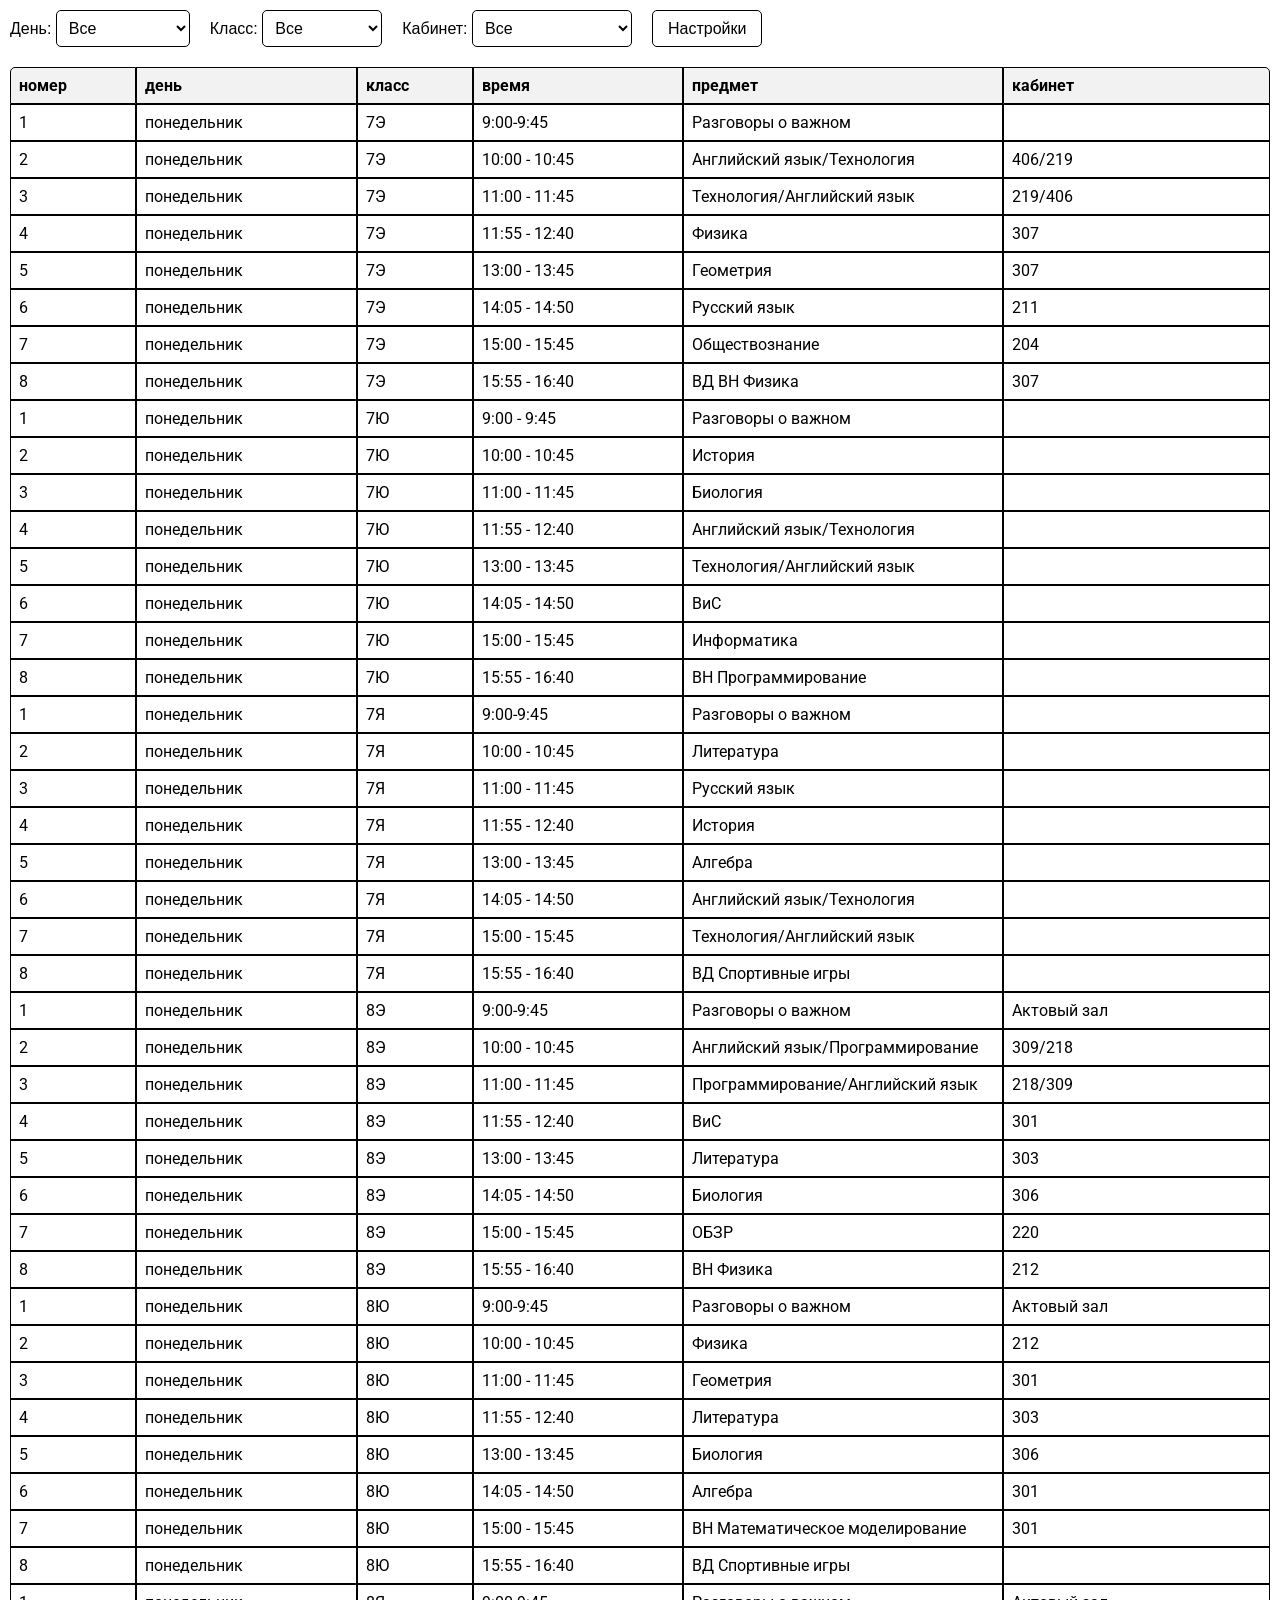
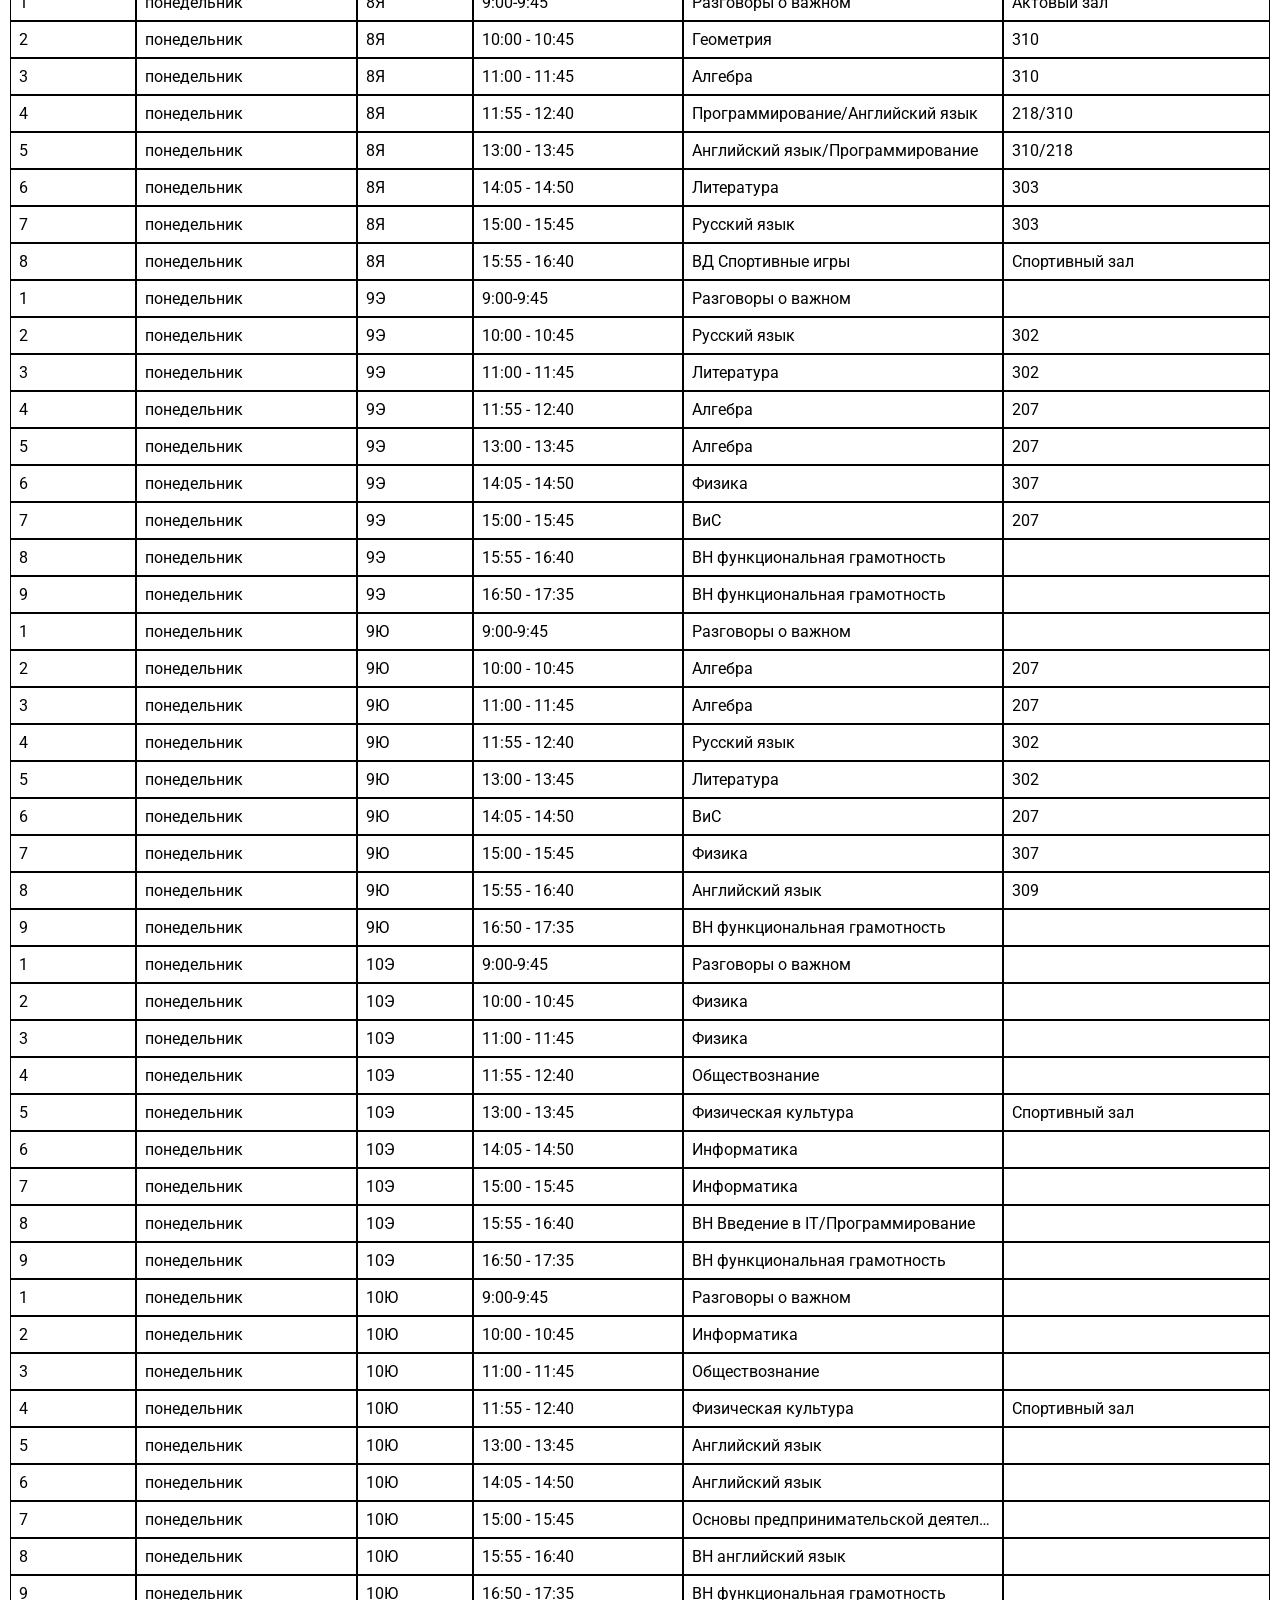
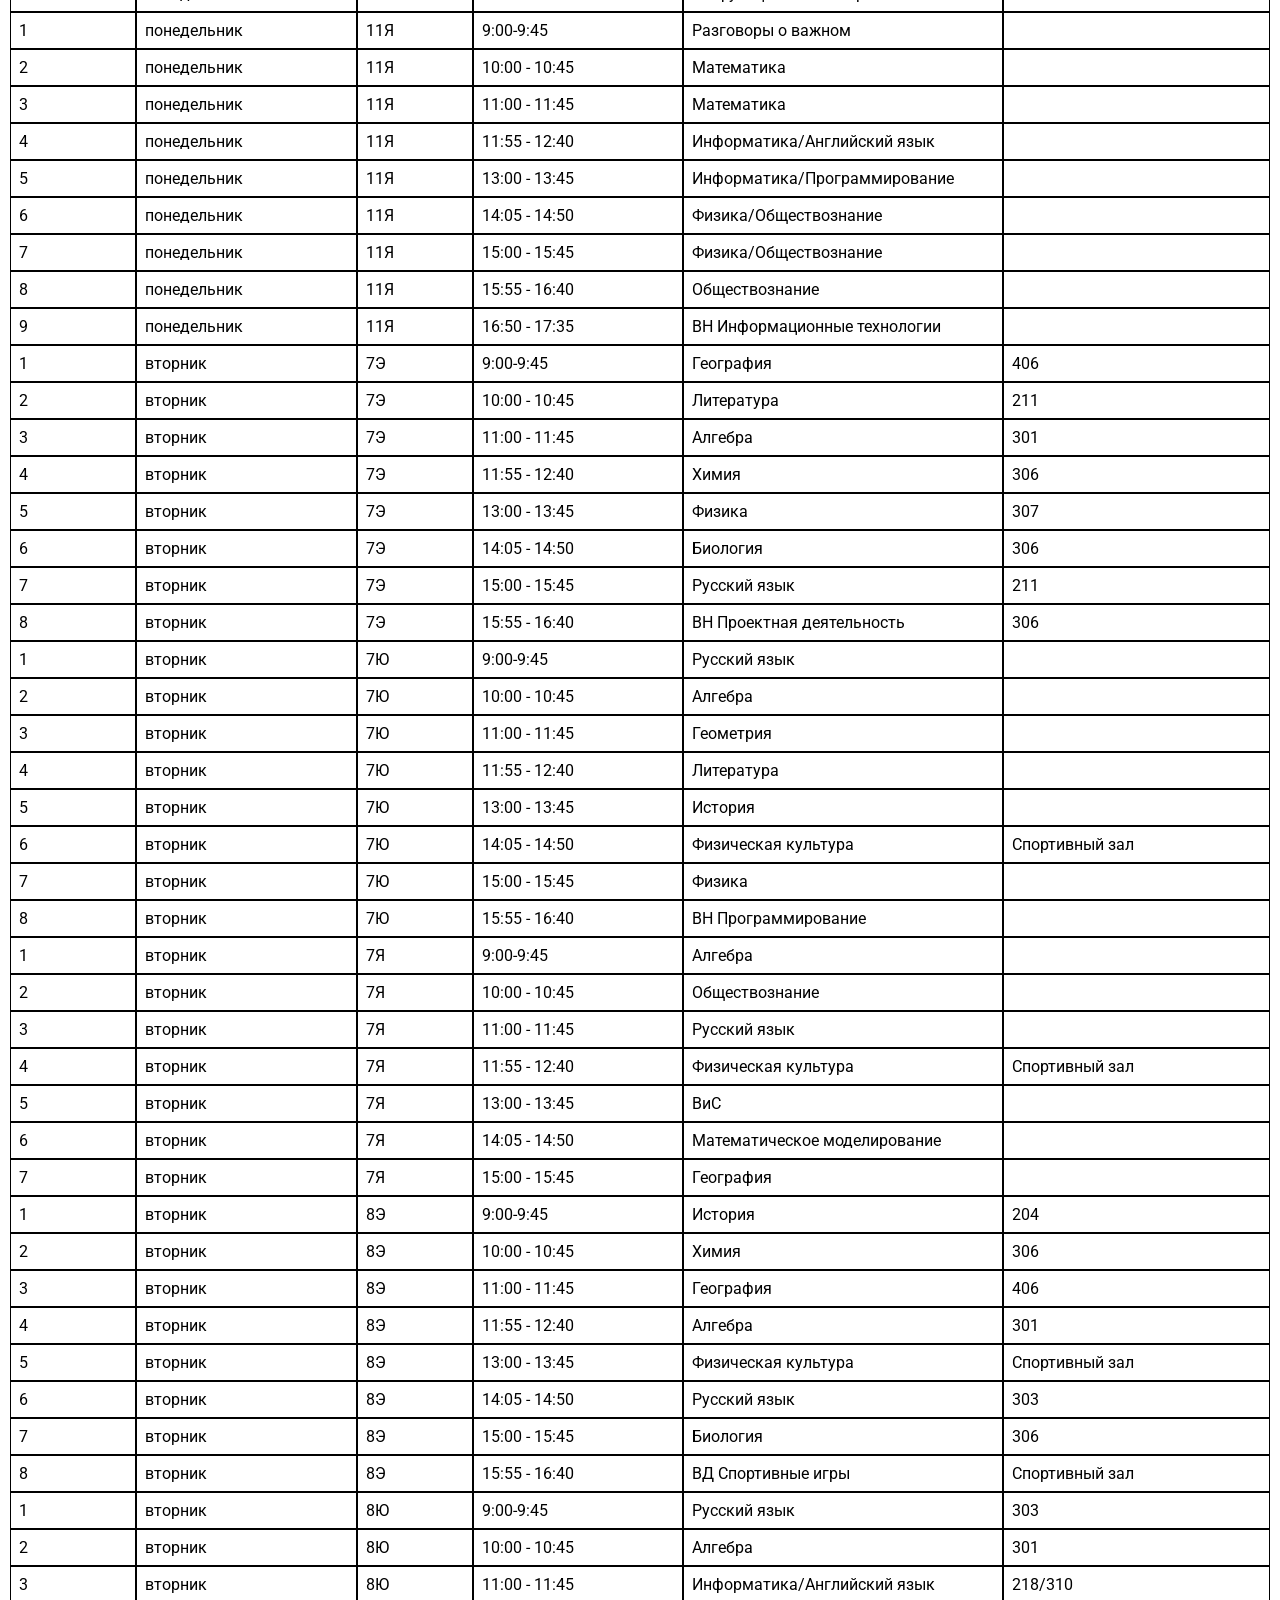
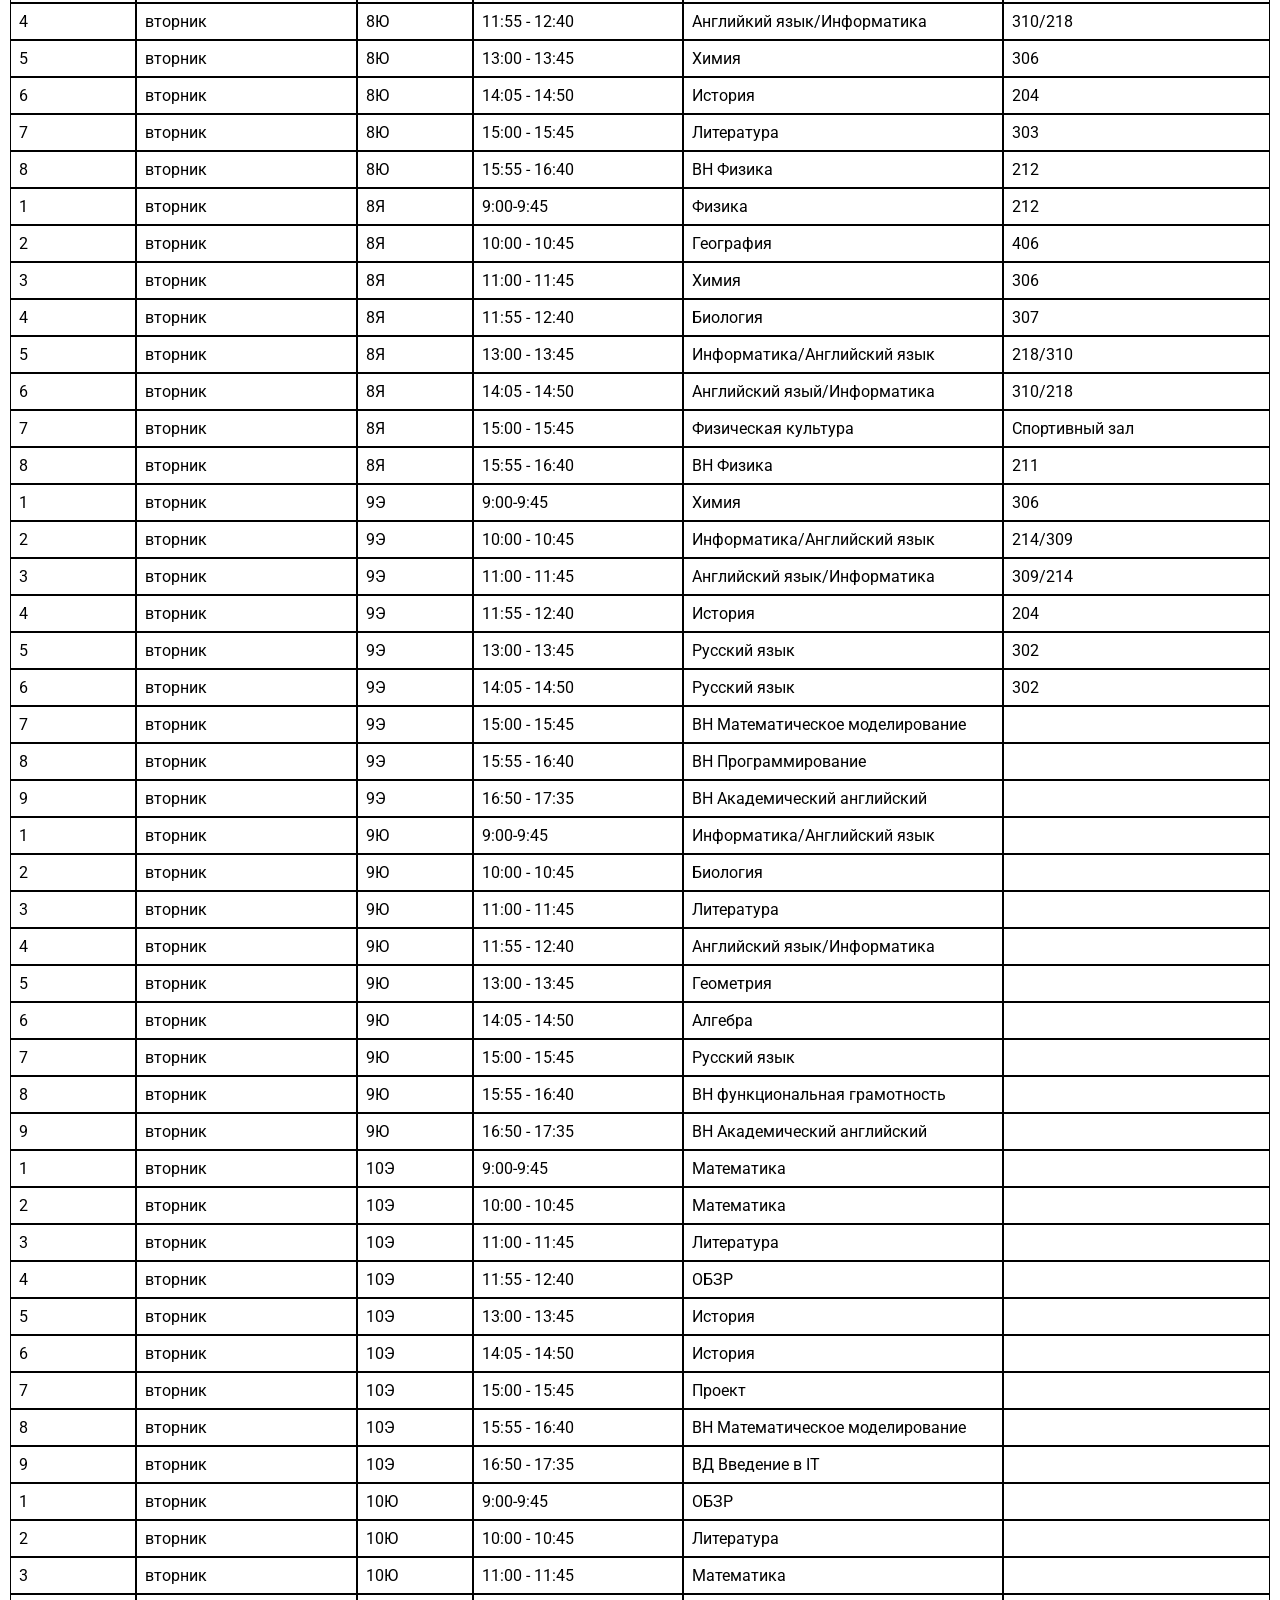
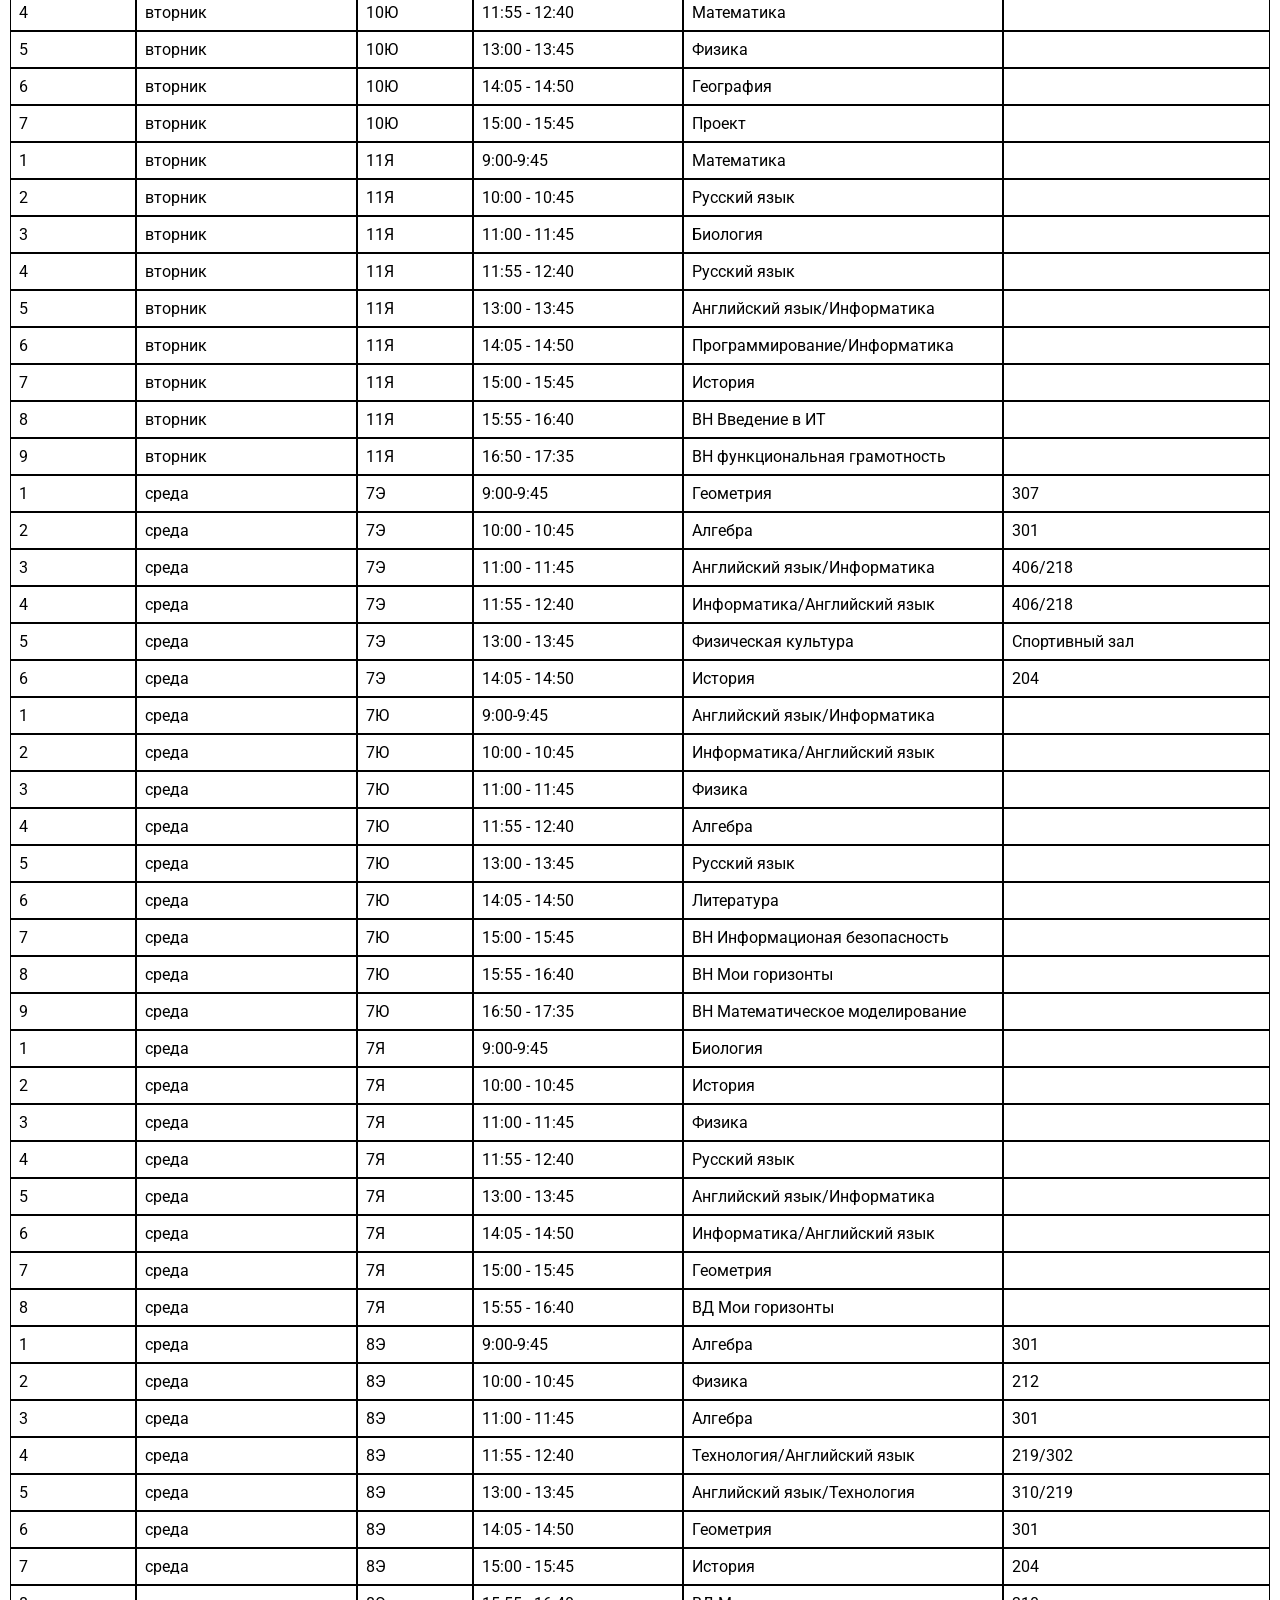
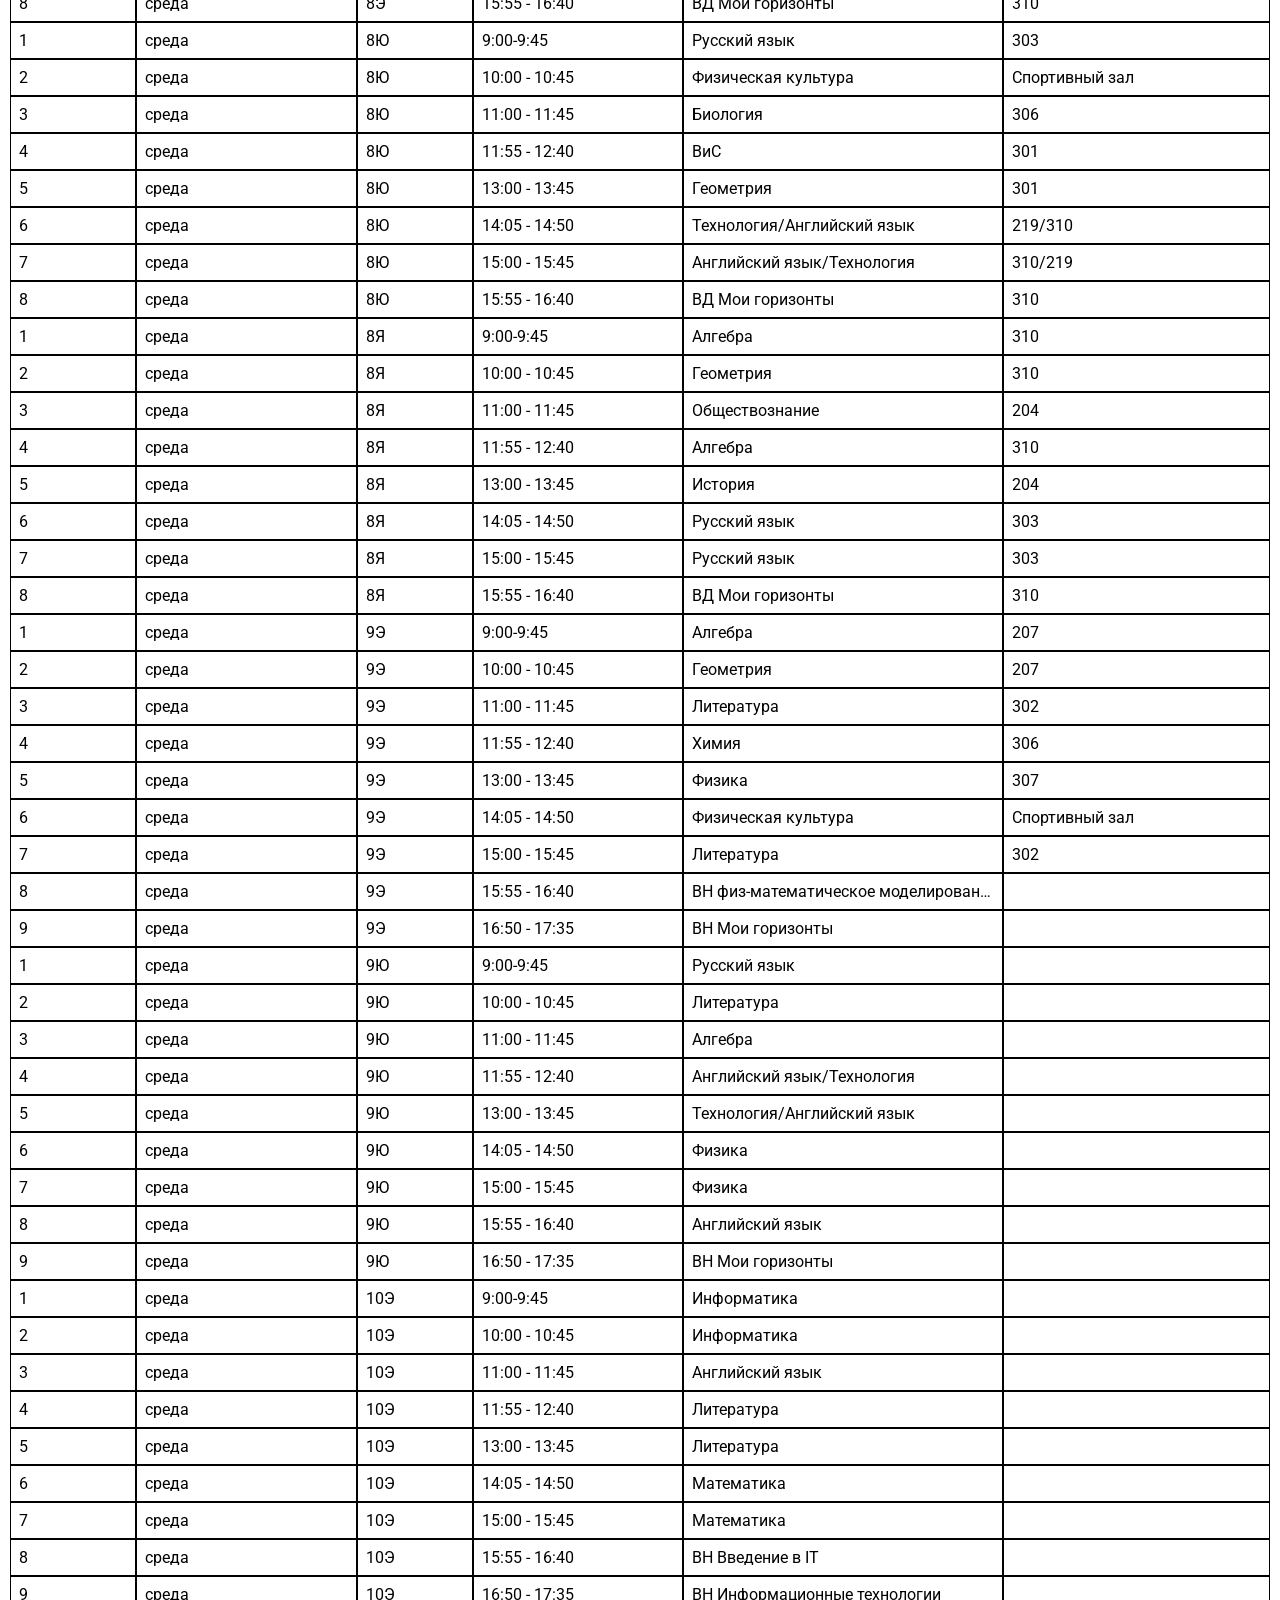
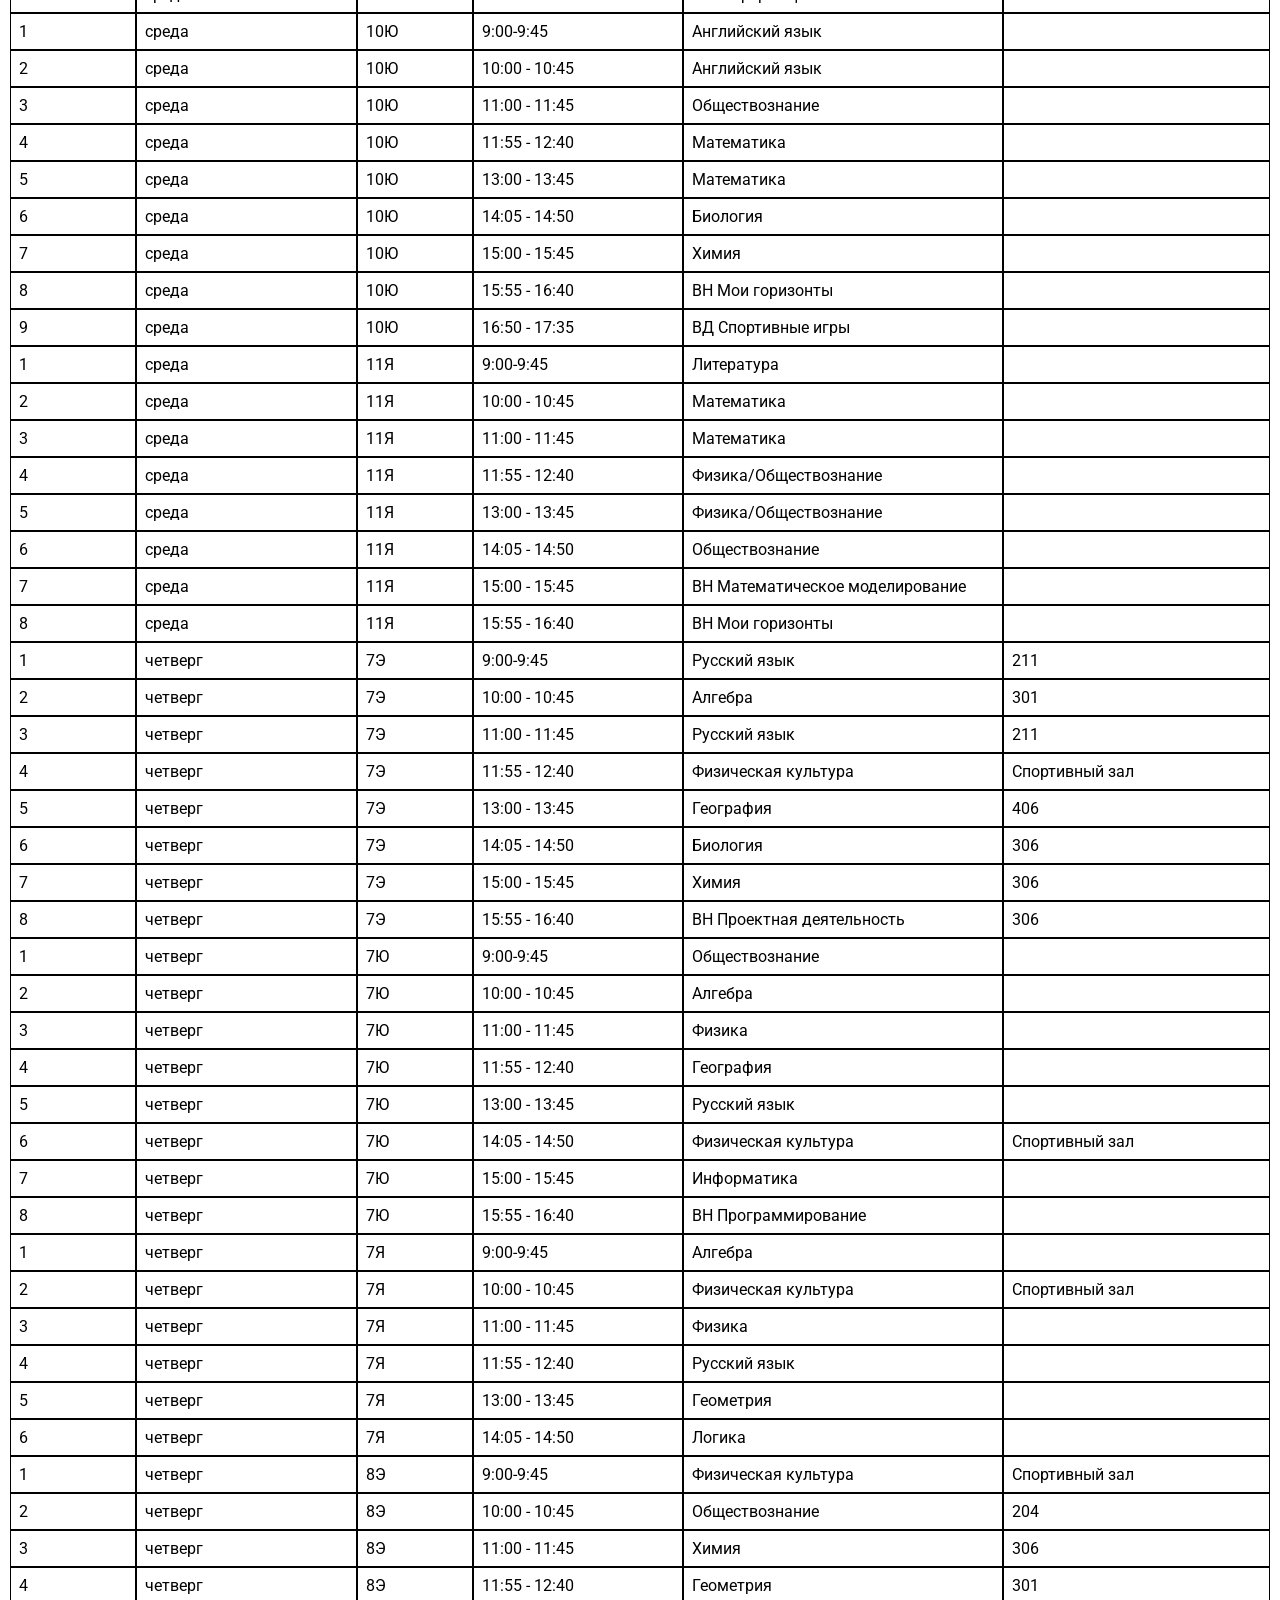
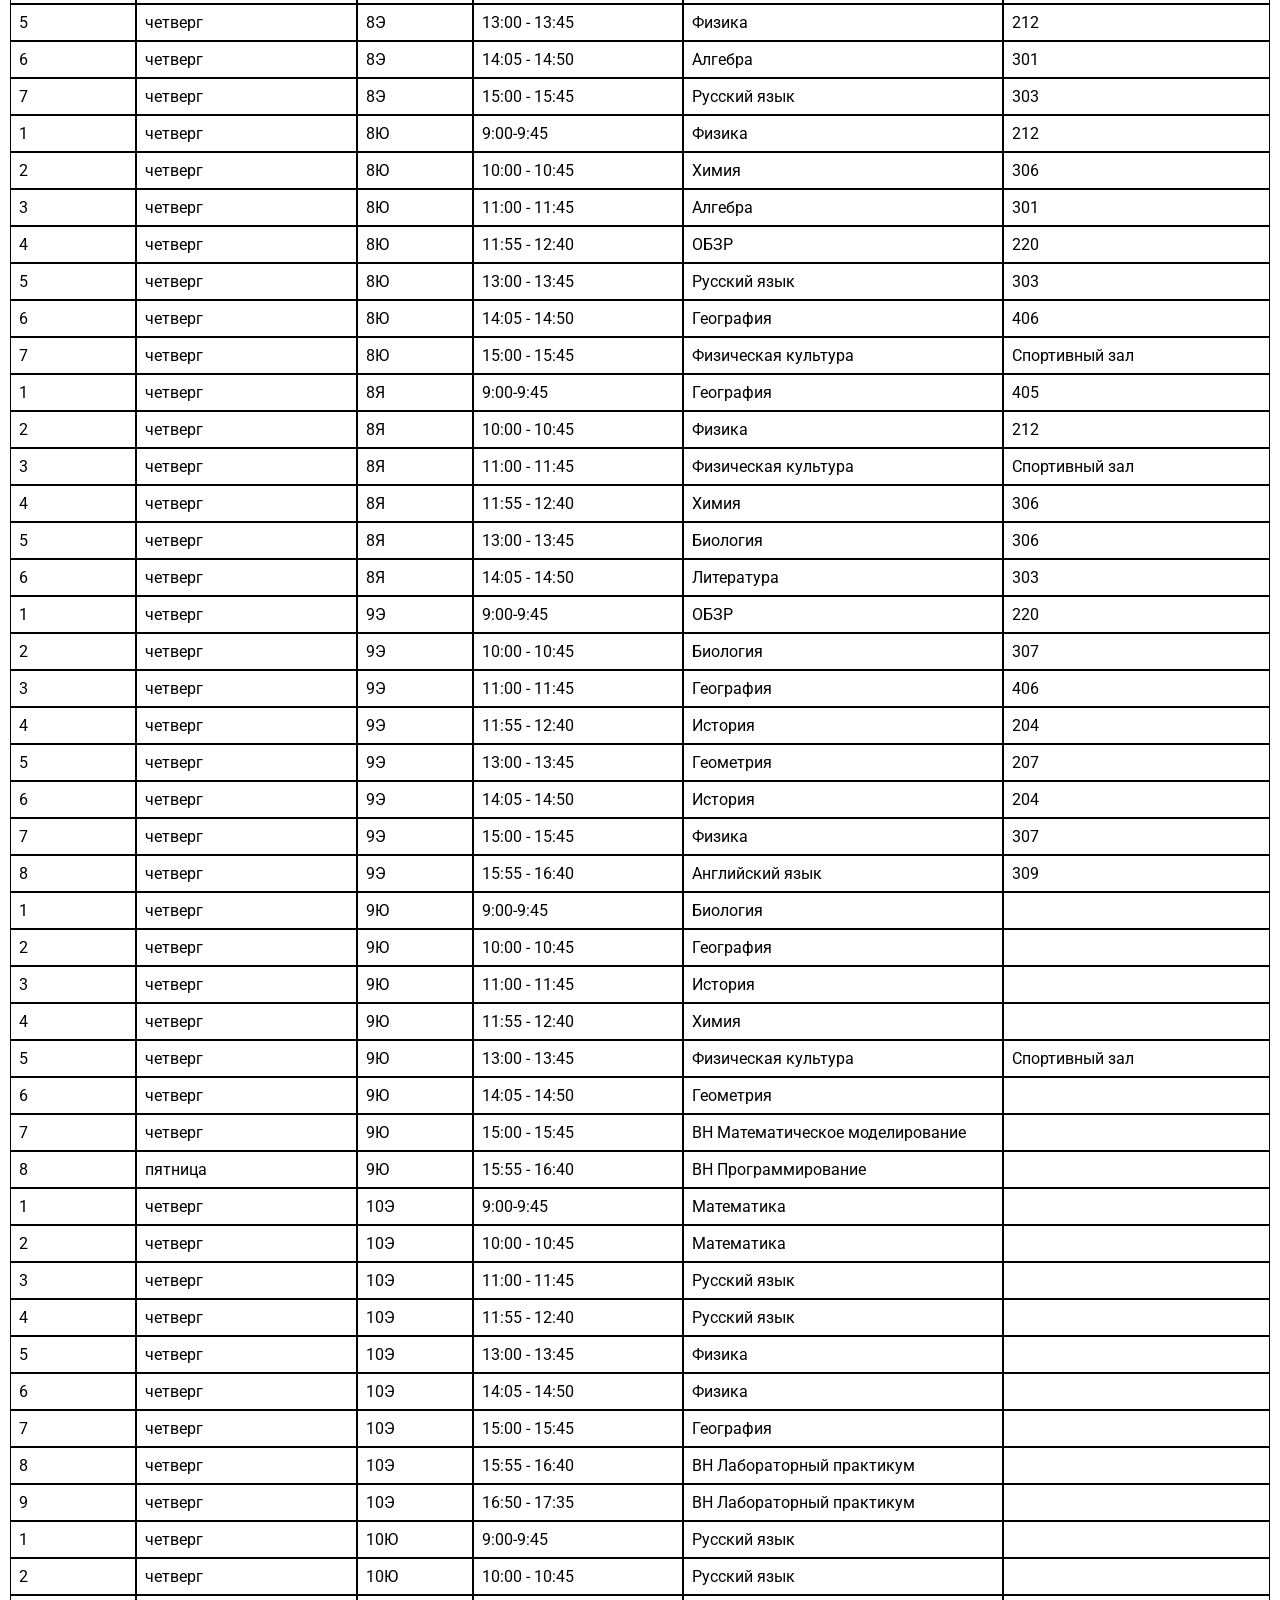
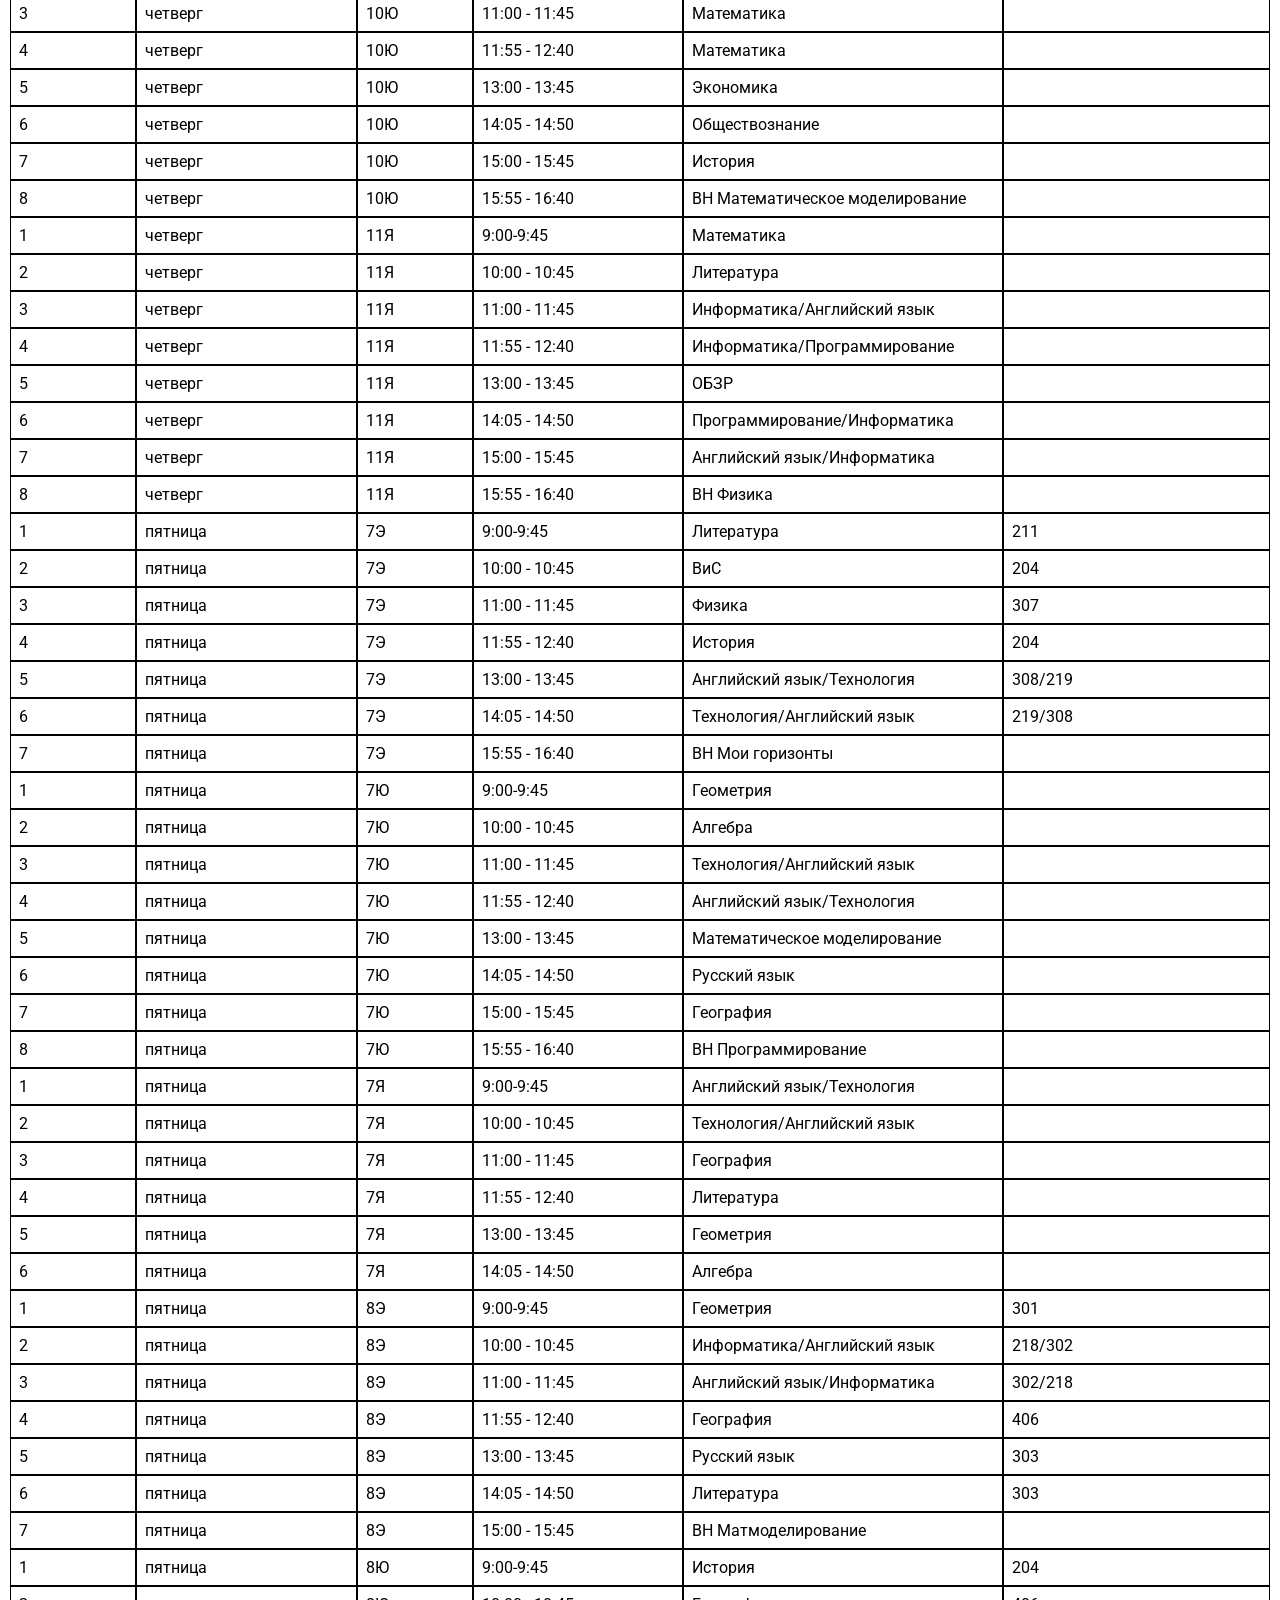
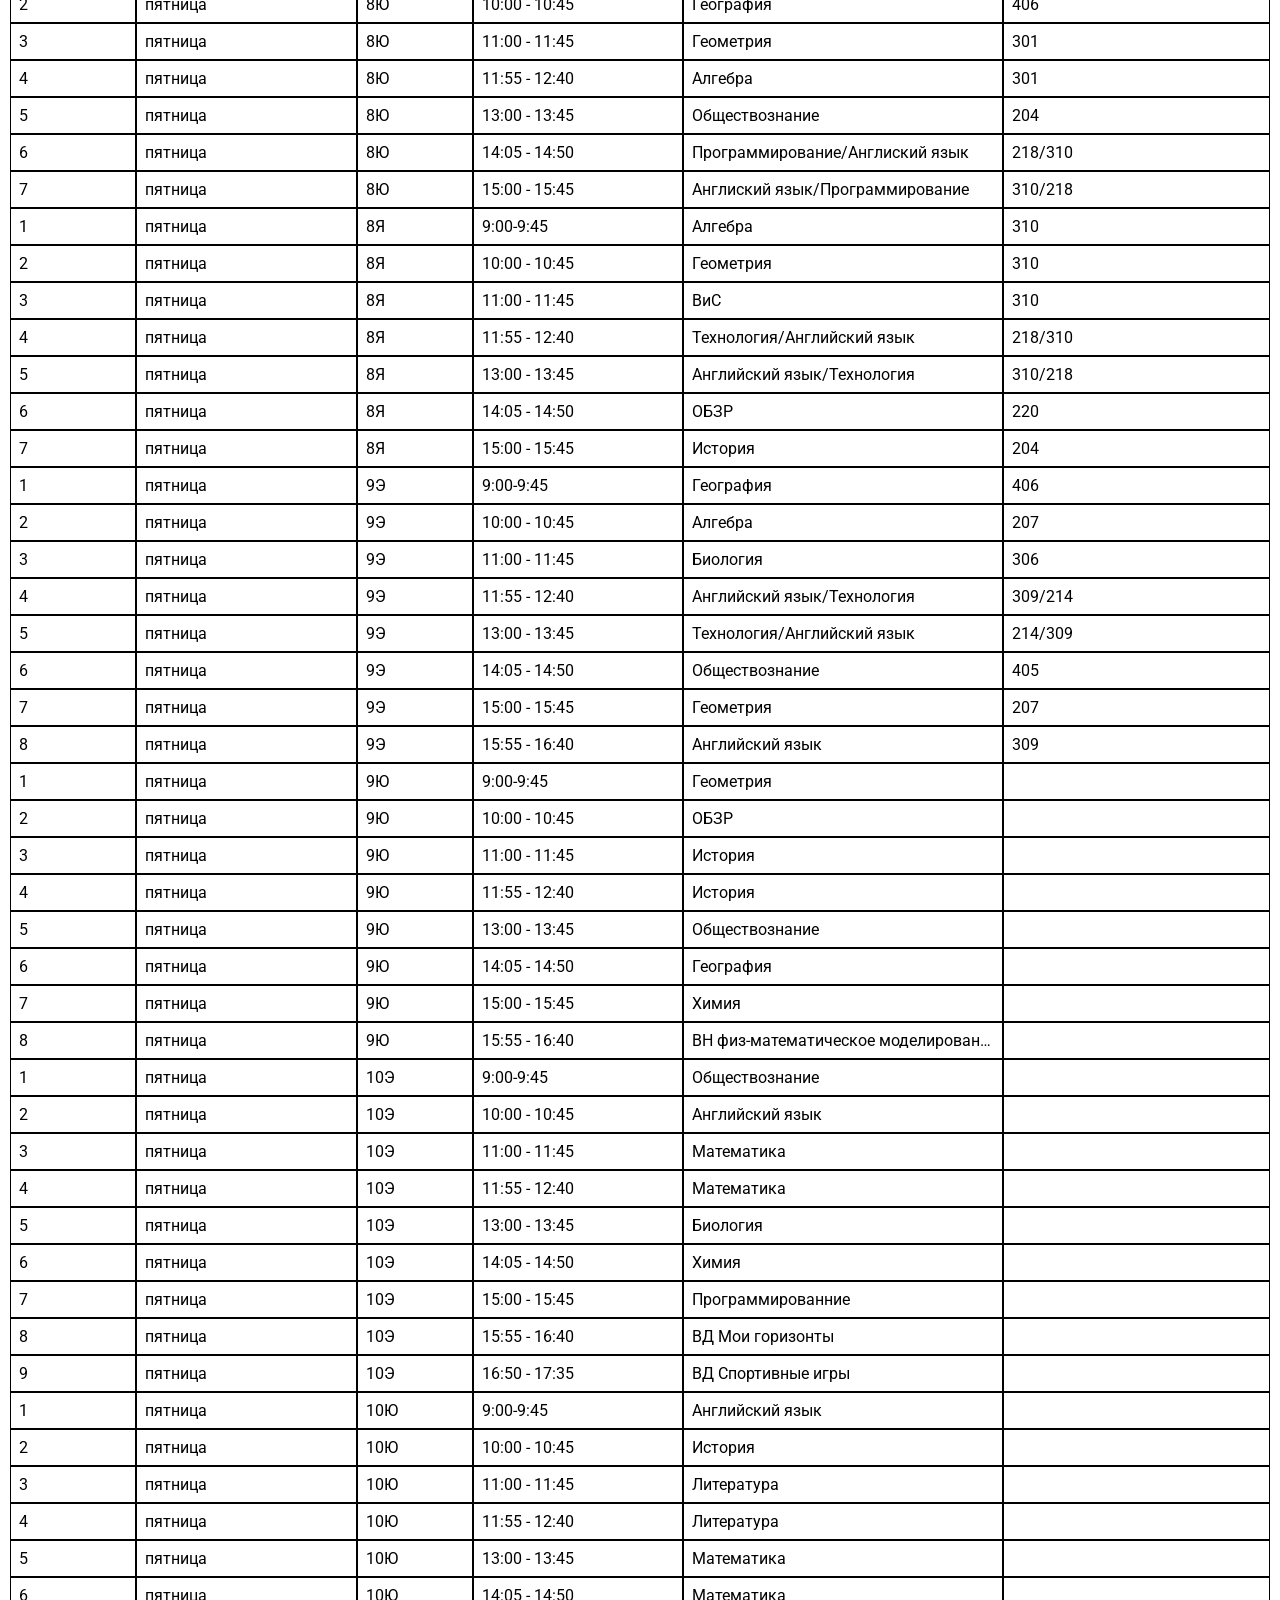
<file: table.html>
<!DOCTYPE html>
<html>
<head>
    <meta charset="UTF-8">
    <meta name="viewport" content="width=device-width, initial-scale=1.0">
    <link href="https://fonts.googleapis.com/css2?family=Roboto&display=swap" rel="stylesheet">
    <style>
        body {
            font-family: Arial, sans-serif;
            margin: 0;
            padding: 10px;
        }

        table {
            border-collapse: separate;
            border-spacing: 0;
            width: 100%;
            margin-top: 10px;
            font-family: "Roboto", sans-serif;
            border-radius: 5px;
        }
        th, td {
            border: 1px solid black;
            padding: 8px;
            text-align: left;
            white-space: nowrap;
            overflow: hidden;
            text-overflow: ellipsis;
            max-width: 150px;
        }
        th {
            background-color: #f2f2f2;
        }
        th:first-child {
            border-top-left-radius: 5px;
        }
        th:last-child {
            border-top-right-radius: 5px;
        }
        tr:last-child td:first-child {
            border-bottom-left-radius: 5px;
        }
        tr:last-child td:last-child {
            border-bottom-right-radius: 5px;
        }
        .filters {
            margin-bottom: 20px;
            font-family: "Verdana", sans-serif;
            display: flex;
            flex-wrap: wrap;
            gap: 10px;
        }
        .filters label {
            margin-right: 10px;
            font-size: 16px;
        }
        .filters select {
            padding: 8px;
            font-family: inherit;
            border-radius: 5px;
            font-size: 16px;
            flex: 1;
            min-width: 120px;
        }
        .day-section {
            margin-top: 20px;
        }
        .day-section h2 {
            font-family: "Verdana", sans-serif;
            font-size: 20px;
            margin: 10px 0;
        }
        .footer {
            margin-top: 10px;
            text-align: right;
            padding-right: 10px;
        }
        .footer a {
            color: #000000;
            text-decoration: none;
        }
        .footer a:hover {
            text-decoration: underline;
        }
        .settings-btn {
            padding: 8px 15px;
            font-family: "Verdana", sans-serif;
            cursor: pointer;
            border-radius: 5px;
            font-size: 16px;
            border: 1px solid;
        }
        .modal {
            display: none;
            position: fixed;
            top: 0;
            left: 0;
            width: 100%;
            height: 100%;
            background-color: rgba(0, 0, 0, 0.5);
            justify-content: center;
            align-items: center;
            z-index: 1000;
        }
        .modal-content {
            background-color: white;
            padding: 20px;
            border-radius: 5px;
            width: 80%;
            max-width: 300px;
            text-align: center;
            font-family: "Verdana", sans-serif;
        }
        .modal-content button {
            margin: 10px;
            padding: 8px 15px;
            cursor: pointer;
            border-radius: 5px;
            font-size: 16px;
            border: none;
        }
        .close-btn {
            background-color: #ccc;
            border-radius: 5px;
        }

        /* Мобильная адаптация */
        @media (max-width: 768px) {
            body {
                padding: 5px;
            }

            .filters {
                flex-direction: column;
                align-items: stretch;
            }

            .filters label {
                margin-right: 0;
                margin-bottom: 5px;
                font-size: 14px;
            }

            .filters select {
                font-size: 14px;
                padding: 6px;
            }

            .settings-btn {
                font-size: 14px;
                padding: 6px 12px;
                width: 100%;
                box-sizing: border-box;
            }

            #tableContainer {
                overflow-x: auto;
                -webkit-overflow-scrolling: touch;
            }

            table {
                min-width: 400px;
            }

            th, td {
                padding: 6px;
                font-size: 12px;
                max-width: 100px;
            }

            .day-section h2 {
                font-size: 16px;
                margin: 10px 0;
            }

            .modal-content {
                width: 90%;
                padding: 15px;
            }

            .modal-content h3 {
                font-size: 18px;
            }

            .modal-content button {
                font-size: 14px;
                padding: 6px 12px;
                width: 100%;
                box-sizing: border-box;
                margin: 5px 0;
            }

            .footer {
                font-size: 12px;
                text-align: center;
                padding-right: 0;
            }
        }
    </style>
</head>
<body>
    <div class="filters">
        <label>День: <select id="dayFilter"><option value="">Все</option></select></label>
        <label>Класс: <select id="classFilter"><option value="">Все</option></select></label>
        <label>Кабинет: <select id="roomFilter"><option value="">Все</option></select></label>
        <button class="settings-btn" onclick="openSettings()">Настройки</button>
    </div>
    <div id="tableContainer"></div>
    <div class="footer">
        <a href="https://t.me/Digital_sch_Helper_bot" target="_blank">@Digital_sch_Helper_bot</a>
    </div>

    <div id="settingsModal" class="modal">
        <div class="modal-content">
            <h3>Настройки</h3>
            <button onclick="changeBackground('black')">Чёрный фон</button>
            <button onclick="changeBackground('white')">Белый фон</button>
            <button onclick="window.open('https://t.me/DH_Helper', '_blank')">Поддержка</button>
            <button class="close-btn" onclick="closeSettings()">Закрыть</button>
        </div>
    </div>

    <script>
        let originalData = [];

        const dayOrder = [
            "Понедельник",
            "Вторник",
            "Среда",
            "Четверг",
            "Пятница",
            "Суббота"
        ];

        const classOrder = [
            "7Э", "7Ю", "7Я",
            "8Э", "8Ю", "8Я",
            "9Э", "9Ю",
            "10Э", "10Ю",
            "11Я"
        ];

        function normalizeData(rawData) {
            if (!rawData || !rawData.data || !Array.isArray(rawData.data)) {
                console.error('Данные не содержат массив в поле data или пусты:', rawData);
                return [];
            }

            const data = rawData.data;
            if (data.length === 0) {
                console.warn('Массив data пуст');
                return [];
            }

            const allKeys = new Set();
            data.forEach(item => {
                if (item && typeof item === 'object' && !Array.isArray(item) && item !== null) {
                    Object.keys(item).forEach(key => allKeys.add(key));
                }
            });

            console.log('Все ключи в данных:', [...allKeys]);

            return data.map(item => {
                if (!item || typeof item !== 'object' || Array.isArray(item) || item === null) {
                    console.warn('Некорректный элемент данных:', item);
                    return {};
                }
                const normalizedItem = {};
                allKeys.forEach(key => {
                    if (key.toLowerCase() === 'day') {
                        normalizedItem['день'] = item[key] !== undefined ? String(item[key]).trim() : '';
                    } else if (key.toLowerCase() === 'class') {
                        normalizedItem['класс'] = item[key] !== undefined ? String(item[key]).trim() : '';
                    } else if (key.toLowerCase() === 'room') {
                        normalizedItem['кабинет'] = item[key] !== undefined ? String(item[key]).trim() : '';
                    } else {
                        normalizedItem[key] = item[key] !== undefined ? String(item[key]).trim() : '';
                    }
                });
                return normalizedItem;
            });
        }

        function applyThemeToTable(color) {
            if (color === 'black') {
                document.querySelectorAll('th').forEach(th => {
                    th.style.color = 'white';
                    th.style.backgroundColor = '#222';
                    th.style.borderColor = 'white';
                });
                document.querySelectorAll('td').forEach(td => {
                    td.style.color = 'white';
                    td.style.backgroundColor = '#111';
                    td.style.borderColor = 'white';
                });
                document.querySelectorAll('.day-section h2').forEach(h2 => {
                    h2.style.color = 'white';
                });
            } else {
                document.querySelectorAll('th').forEach(th => {
                    th.style.color = 'black';
                    th.style.backgroundColor = '#f2f2f2';
                    th.style.borderColor = 'black';
                });
                document.querySelectorAll('td').forEach(td => {
                    td.style.color = 'black';
                    td.style.backgroundColor = 'white';
                    td.style.borderColor = 'black';
                });
                document.querySelectorAll('.day-section h2').forEach(h2 => {
                    h2.style.color = 'black';
                });
            }
        }

        function createTable(data) {
            const container = document.getElementById('tableContainer');
            container.innerHTML = '';

            if (!data || !Array.isArray(data) || data.length === 0) {
                container.textContent = 'Нет данных для отображения после фильтрации';
                console.log('Отфильтрованные данные:', data);
                return;
            }

            if (!data[0] || typeof data[0] !== 'object' || data[0] === null) {
                container.textContent = 'Данные некорректны';
                console.log('Первые данные:', data[0]);
                return;
            }

            const isMobile = window.innerWidth <= 768;

            if (isMobile) {
                const days = [...new Set(data.map(item => item['день']))].sort((a, b) => {
                    const indexA = dayOrder.indexOf(a);
                    const indexB = dayOrder.indexOf(b);
                    return (indexA === -1 ? Infinity : indexA) - (indexB === -1 ? Infinity : indexB);
                });

                days.forEach(day => {
                    const dayData = data.filter(item => item['день'] === day);
                    if (dayData.length === 0) return;

                    const classes = [...new Set(dayData.map(item => item['класс']))].sort((a, b) => {
                        const indexA = classOrder.indexOf(a);
                        const indexB = classOrder.indexOf(b);
                        return (indexA === -1 ? Infinity : indexA) - (indexB === -1 ? Infinity : indexB);
                    });

                    classes.forEach(cls => {
                        const classData = dayData.filter(item => item['класс'] === cls);
                        if (classData.length === 0) return;

                        const section = document.createElement('div');
                        section.className = 'day-section';

                        const dayHeader = document.createElement('h2');
                        dayHeader.textContent = `${day}, ${cls}`;
                        section.appendChild(dayHeader);

                        let table = document.createElement('table');
                        let thead = document.createElement('thead');
                        let headerRow = document.createElement('tr');
                        let headers = Object.keys(classData[0]).filter(header => header !== 'день' && header !== 'класс');

                        headers.forEach(header => {
                            let th = document.createElement('th');
                            th.textContent = header === 'номер урока' ? 'номер' : header;
                            headerRow.appendChild(th);
                        });
                        thead.appendChild(headerRow);
                        table.appendChild(thead);

                        let tbody = document.createElement('tbody');
                        classData.forEach(item => {
                            let row = document.createElement('tr');
                            headers.forEach(header => {
                                let td = document.createElement('td');
                                td.textContent = item[header] !== undefined ? item[header] : '';
                                row.appendChild(td);
                            });
                            tbody.appendChild(row);
                        });
                        table.appendChild(tbody);

                        section.appendChild(table);
                        container.appendChild(section);
                    });
                });
            } else {
                let table = document.createElement('table');
                let thead = document.createElement('thead');
                let headerRow = document.createElement('tr');
                let headers = Object.keys(data[0]);

                headers.forEach(header => {
                    let th = document.createElement('th');
                    th.textContent = header === 'номер урока' ? 'номер' : header;
                    headerRow.appendChild(th);
                });
                thead.appendChild(headerRow);
                table.appendChild(thead);

                let tbody = document.createElement('tbody');
                data.forEach(item => {
                    let row = document.createElement('tr');
                    headers.forEach(header => {
                        let td = document.createElement('td');
                        td.textContent = item[header] !== undefined ? item[header] : '';
                        row.appendChild(td);
                    });
                    tbody.appendChild(row);
                });
                table.appendChild(tbody);

                container.appendChild(table);
            }

            const currentTheme = localStorage.getItem('backgroundColor') || 'white';
            applyThemeToTable(currentTheme);
        }

        function populateFilters(data) {
            const dayFilter = document.getElementById('dayFilter');
            const classFilter = document.getElementById('classFilter');
            const roomFilter = document.getElementById('roomFilter');

            const uniqueDays = [...new Set(data.map(item => item['день']))];
            const days = uniqueDays.sort((a, b) => {
                const indexA = dayOrder.indexOf(a);
                const indexB = dayOrder.indexOf(b);
                return (indexA === -1 ? Infinity : indexA) - (indexB === -1 ? Infinity : indexB);
            });

            const uniqueClasses = [...new Set(data.map(item => item['класс']))];
            const classes = uniqueClasses.sort((a, b) => {
                const indexA = classOrder.indexOf(a);
                const indexB = classOrder.indexOf(b);
                return (indexA === -1 ? Infinity : indexA) - (indexB === -1 ? Infinity : indexB);
            });

            const uniqueRooms = [...new Set(data.map(item => item['кабинет']))];
            const rooms = uniqueRooms.filter(room => room !== '').sort();

            console.log('Уникальные дни:', uniqueDays);
            console.log('Уникальные классы:', uniqueClasses);
            console.log('Уникальные кабинеты:', uniqueRooms);

            days.forEach(day => {
                let option = document.createElement('option');
                option.value = day;
                option.textContent = day;
                dayFilter.appendChild(option);
            });

            classes.forEach(cls => {
                let option = document.createElement('option');
                option.value = cls;
                option.textContent = cls;
                classFilter.appendChild(option);
            });

            rooms.forEach(room => {
                let option = document.createElement('option');
                option.value = room;
                option.textContent = room;
                roomFilter.appendChild(option);
            });
        }

        function filterData() {
            const dayFilter = document.getElementById('dayFilter').value;
            const classFilter = document.getElementById('classFilter').value;
            const roomFilter = document.getElementById('roomFilter').value;

            let filteredData = [...originalData];

            console.log('Применяемые фильтры:', { dayFilter, classFilter, roomFilter });

            if (dayFilter) {
                filteredData = filteredData.filter(item => {
                    const day = item['день'] || '';
                    const match = day.toLowerCase() === dayFilter.toLowerCase();
                    console.log(`Фильтр по дню: ${day} === ${dayFilter} -> ${match}`);
                    return match;
                });
            }
            if (classFilter) {
                filteredData = filteredData.filter(item => {
                    const cls = item['класс'] || '';
                    const match = cls.toLowerCase() === classFilter.toLowerCase();
                    console.log(`Фильтр по классу: ${cls} === ${classFilter} -> ${match}`);
                    return match;
                });
            }
            if (roomFilter) {
                filteredData = filteredData.filter(item => {
                    const room = item['кабинет'] || '';
                    const match = room.toLowerCase() === roomFilter.toLowerCase();
                    console.log(`Фильтр по кабинету: ${room} === ${roomFilter} -> ${match}`);
                    return match;
                });
            }

            console.log('Отфильтрованные данные:', filteredData);
            createTable(filteredData);
        }

        function openSettings() {
            document.getElementById('settingsModal').style.display = 'flex';
        }

        function closeSettings() {
            document.getElementById('settingsModal').style.display = 'none';
        }

        function changeBackground(color) {
            localStorage.setItem('backgroundColor', color);
            
            document.body.style.backgroundColor = color;
            if (color === 'black') {
                document.body.style.color = 'white';
                document.querySelector('.modal-content').style.backgroundColor = '#111';
                document.querySelector('.modal-content').style.color = 'white';
                document.querySelectorAll('.filters label').forEach(label => label.style.color = 'white');
                document.querySelectorAll('.filters select').forEach(select => {
                    select.style.color = 'white';
                    select.style.backgroundColor = '#111';
                    select.style.borderColor = 'white';
                });
                document.querySelector('.settings-btn').style.color = 'white';
                document.querySelector('.settings-btn').style.backgroundColor = '#111';
                document.querySelector('.settings-btn').style.borderColor = 'white';
                document.querySelector('.footer a').style.color = 'white';
            } else {
                document.body.style.color = 'black';
                document.querySelector('.modal-content').style.backgroundColor = 'white';
                document.querySelector('.modal-content').style.color = 'black';
                document.querySelectorAll('.filters label').forEach(label => label.style.color = 'black');
                document.querySelectorAll('.filters select').forEach(select => {
                    select.style.color = 'black';
                    select.style.backgroundColor = 'white';
                    select.style.borderColor = 'black';
                });
                document.querySelector('.settings-btn').style.color = 'black';
                document.querySelector('.settings-btn').style.backgroundColor = 'white';
                document.querySelector('.settings-btn').style.borderColor = 'black';
                document.querySelector('.footer a').style.color = '#007bff';
            }

            applyThemeToTable(color);
        }

        function loadSavedTheme() {
            const savedColor = localStorage.getItem('backgroundColor') || 'white';
            changeBackground(savedColor);
        }

        window.onclick = function(event) {
            const modal = document.getElementById('settingsModal');
            if (event.target === modal) {
                closeSettings();
            }
        };

        window.addEventListener('resize', () => {
            filterData();
        });

        fetch('normal.json', { cache: 'no-store' })
            .then(response => {
                if (!response.ok) {
                    throw new Error('Ошибка загрузки файла: ' + response.status);
                }
                return response.json();
            })
            .then(rawData => {
                console.log('Сырые данные из normal.json:', rawData);
                originalData = normalizeData(rawData);
                console.log('Нормализованные данные:', originalData);
                if (originalData.length > 0) {
                    populateFilters(originalData);
                    createTable(originalData);

                    loadSavedTheme();

                    document.getElementById('dayFilter').addEventListener('change', filterData);
                    document.getElementById('classFilter').addEventListener('change', filterData);
                    document.getElementById('roomFilter').addEventListener('change', filterData);
                } else {
                    document.getElementById('tableContainer').textContent = 'Нет данных для отображения';
                }
            })
            .catch(error => {
                console.error('Ошибка:', error);
                document.getElementById('tableContainer').textContent = 
                    'Не удалось загрузить данные: ' + error.message;
            });
    </script>
</body>
</html>
</file>
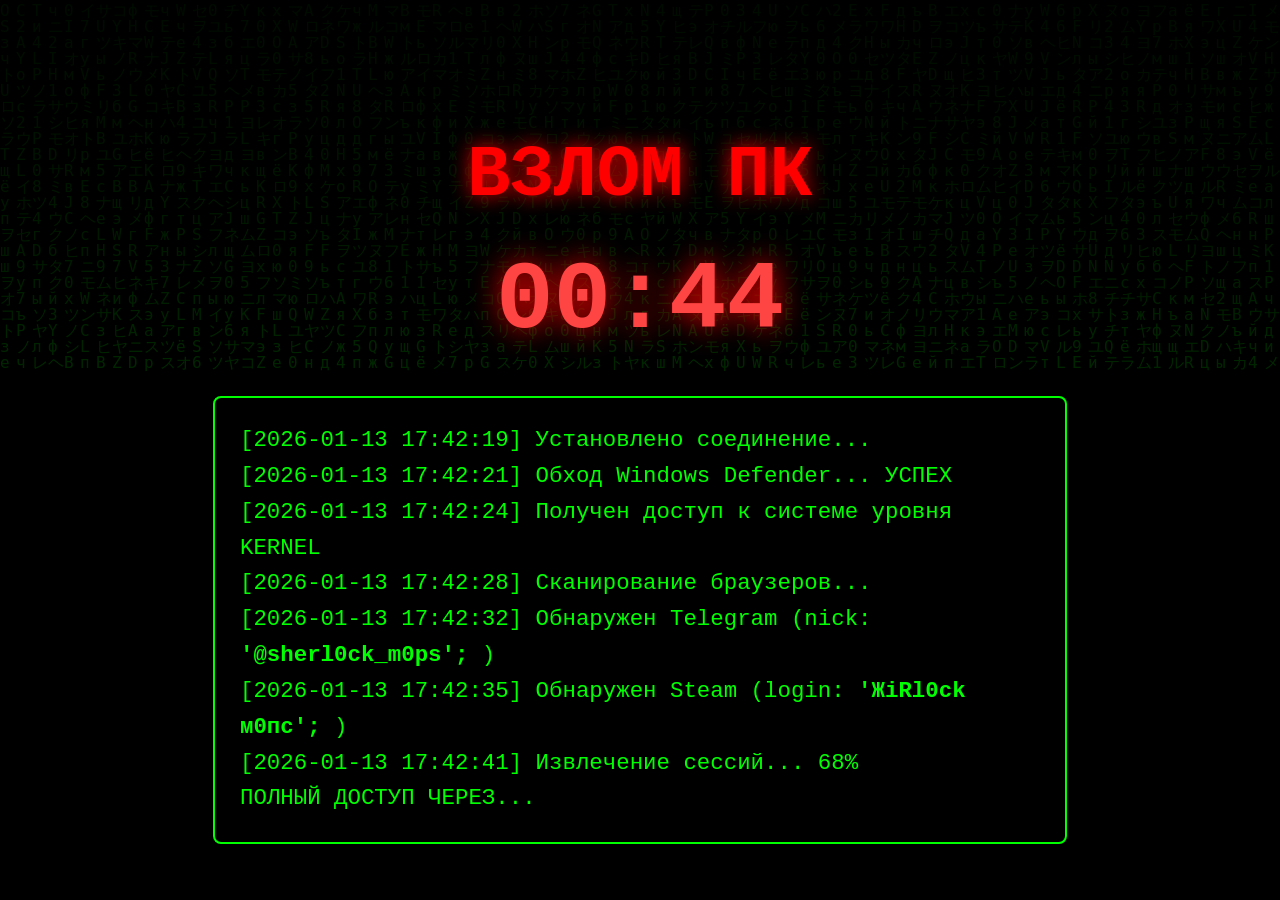
<file: Untitled-1.html>
<!DOCTYPE html>
<html lang="ru">
<head>
  <meta charset="UTF-8" />
  <meta name="viewport" content="width=device-width, initial-scale=1.0"/>
  <title>СИСТЕМА ВЗЛОМАНА</title>
  <style>
    body, html {
      margin: 0;
      padding: 0;
      height: 100%;
      background: #000;
      color: #0f0;
      font-family: 'Courier New', Courier, monospace;
      overflow: hidden;
      image-rendering: pixelated;
    }

    #matrix {
      position: fixed;
      top: 0; left: 0;
      width: 100%; height: 100%;
      pointer-events: none;
      opacity: 0.15;
      z-index: 1;
    }

    .container {
      position: relative;
      z-index: 10;
      text-align: center;
      padding-top: 15vh;
    }

    h1 {
      font-size: 4.5rem;
      margin: 0;
      color: #f00;
      text-shadow: 0 0 20px #f00;
      animation: glitch 2s infinite;
    }

    .countdown {
      font-size: 6rem;
      font-weight: bold;
      color: #ff4444;
      margin: 30px 0;
      text-shadow: 0 0 30px #ff0000;
    }

    .log {
      max-width: 800px;
      margin: 40px auto;
      text-align: left;
      font-size: 1.4rem;
      line-height: 1.6;
      background: rgba(0,0,0,0.6);
      padding: 25px;
      border: 2px solid #0f0;
      border-radius: 8px;
    }

    .access {
      display: none;
      font-size: 3.5rem;
      color: #00ff00;
      margin-top: 60px;
      text-shadow: 0 0 40px #00ff00;
      animation: blink 1.2s infinite;
    }

    @keyframes glitch {
      0%,100% { transform: translate(0); }
      20% { transform: translate(-4px, 4px); }
      40% { transform: translate(4px, -4px); }
      60% { transform: translate(-4px, 0); }
      80% { transform: translate(4px, 4px); }
    }

    @keyframes blink {
      0%,100% { opacity: 1; }
      50%     { opacity: 0.3; }
    }
  </style>
</head>
<body>

<canvas id="matrix"></canvas>

<div class="container">
  <h1>ВЗЛОМ ПК</h1>
  
  <div class="countdown" id="timer">00:45</div>
  
  <div class="log" id="log">
    [2026-01-13 17:42:19] Установлено соединение...<br>
    [2026-01-13 17:42:21] Обход Windows Defender... УСПЕХ<br>
    [2026-01-13 17:42:24] Получен доступ к системе уровня KERNEL<br>
    [2026-01-13 17:42:28] Сканирование браузеров...<br>
    [2026-01-13 17:42:32] Обнаружен Telegram (nick: <b>'@sherl0ck_m0ps';   </b>)<br>
    [2026-01-13 17:42:35] Обнаружен Steam (login: <b>'ЖiRl0ck м0пс'; </b>)<br>
    [2026-01-13 17:42:41] Извлечение сессий... 68%<br>
    ПОЛНЫЙ ДОСТУП ЧЕРЕЗ...
  </div>

  <div class="access" id="accessGranted">
    ДОСТУП ПОЛУЧЕН!<br>
  </div>
</div>

<script>
// Матрица на фоне
const canvas = document.getElementById('matrix');
const ctx = canvas.getContext('2d');

canvas.width = window.innerWidth;
canvas.height = window.innerHeight;

const chars = '01アイウエオカキクケコサシスセソタチツテトナニヌネノハヒフヘホマミムメモヤユヨラリルレロワヲン0123456789ABCDEFGHIJKLMNOPQRSTUVWXYZабвгдеёжзийклмнопрстуфхцчшщъыьэюя';
const fontSize = 16;
const columns = canvas.width / fontSize;

const drops = Array(Math.floor(columns)).fill(1);

function draw() {
  ctx.fillStyle = 'rgba(0, 0, 0, 0.05)';
  ctx.fillRect(0, 0, canvas.width, canvas.height);
  
  ctx.fillStyle = '#0f0';
  ctx.font = fontSize + 'px monospace';

  for(let i = 0; i < drops.length; i++) {
    const text = chars.charAt(Math.floor(Math.random() * chars.length));
    const x = i * fontSize;
    const y = drops[i] * fontSize;
    
    ctx.fillText(text, x, y);
    
    if(y > canvas.height && Math.random() > 0.975)
      drops[i] = 0;
    drops[i]++;
  }
}

setInterval(draw, 45);

// Обратный отсчёт
let timeLeft = 45; // секунды
const timerEl = document.getElementById('timer');
const logEl = document.getElementById('log');
const accessEl = document.getElementById('accessGranted');

const countdown = setInterval(() => {
  timeLeft--;
  const min = String(Math.floor(timeLeft / 60)).padStart(2, '0');
  const sec = String(timeLeft % 60).padStart(2, '0');
  timerEl.textContent = `${min}:${sec}`;

  if (timeLeft <= 0) {
    clearInterval(countdown);
    timerEl.style.display = 'none';
    logEl.style.display = 'none';
    accessEl.style.display = 'block';
    
    // Можно добавить звук (раскомментируй, если хочешь)
    // new Audio('https://assets.mixkit.co/sfx/preview/mixkit-error-notification-196.mp3').play();
  }
}, 1000);

// Адаптация под размер окна
window.addEventListener('resize', () => {
  canvas.width = window.innerWidth;
  canvas.height = window.innerHeight;
});
</script>
</body>
</html>
</file>
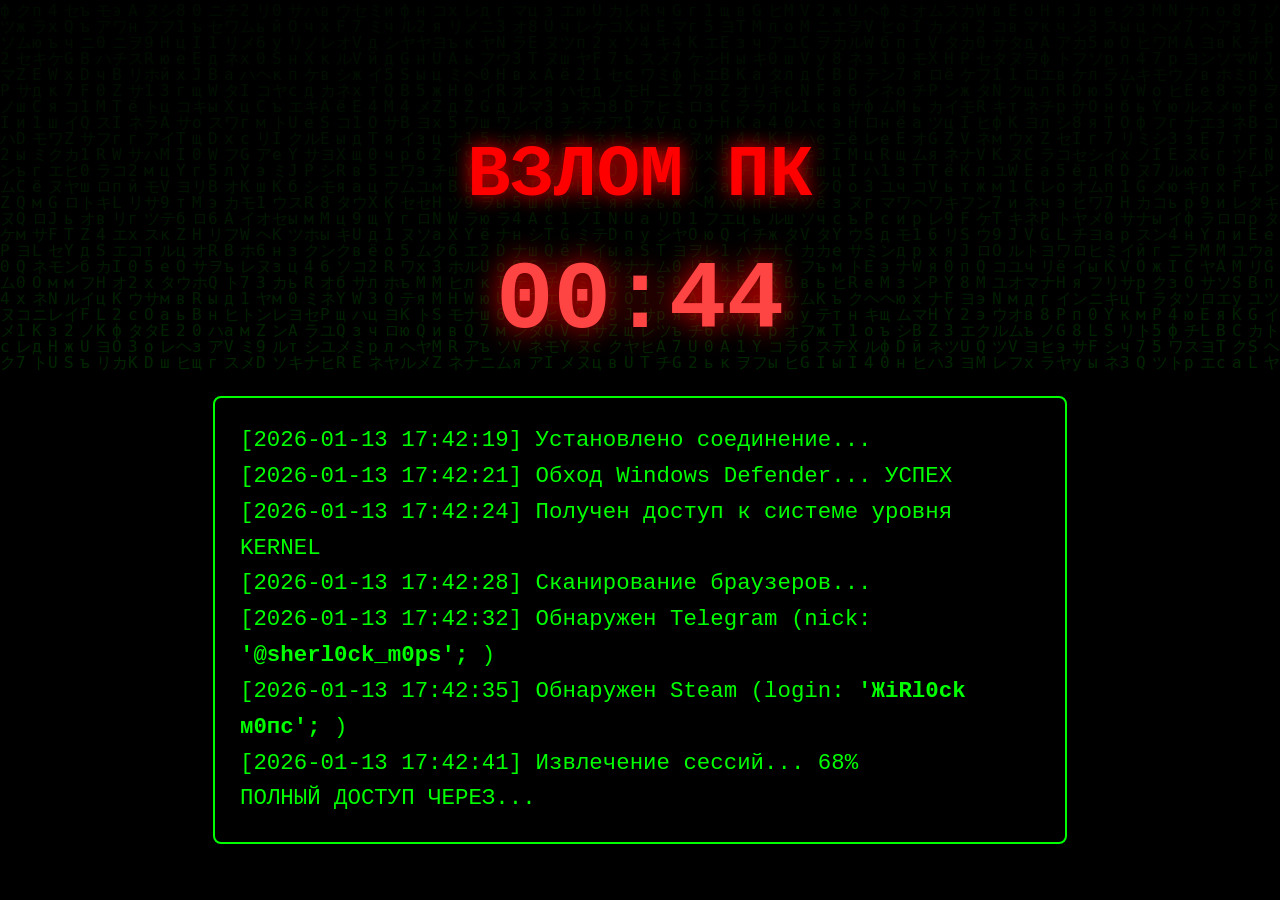
<file: VZLOM.html>
<!DOCTYPE html>
<html lang="ru">
<head>
  <meta charset="UTF-8" />
  <meta name="viewport" content="width=device-width, initial-scale=1.0"/>
  <title>СИСТЕМА ВЗЛОМАНА</title>
  <style>
    body, html {
      margin: 0;
      padding: 0;
      height: 100%;
      background: #000;
      color: #0f0;
      font-family: 'Courier New', Courier, monospace;
      overflow: hidden;
      image-rendering: pixelated;
    }

    #matrix {
      position: fixed;
      top: 0; left: 0;
      width: 100%; height: 100%;
      pointer-events: none;
      opacity: 0.15;
      z-index: 1;
    }

    .container {
      position: relative;
      z-index: 10;
      text-align: center;
      padding-top: 15vh;
    }

    h1 {
      font-size: 4.5rem;
      margin: 0;
      color: #f00;
      text-shadow: 0 0 20px #f00;
      animation: glitch 2s infinite;
    }

    .countdown {
      font-size: 6rem;
      font-weight: bold;
      color: #ff4444;
      margin: 30px 0;
      text-shadow: 0 0 30px #ff0000;
    }

    .log {
      max-width: 800px;
      margin: 40px auto;
      text-align: left;
      font-size: 1.4rem;
      line-height: 1.6;
      background: rgba(0,0,0,0.6);
      padding: 25px;
      border: 2px solid #0f0;
      border-radius: 8px;
    }

    .access {
      display: none;
      font-size: 3.5rem;
      color: #00ff00;
      margin-top: 60px;
      text-shadow: 0 0 40px #00ff00;
      animation: blink 1.2s infinite;
    }

    @keyframes glitch {
      0%,100% { transform: translate(0); }
      20% { transform: translate(-4px, 4px); }
      40% { transform: translate(4px, -4px); }
      60% { transform: translate(-4px, 0); }
      80% { transform: translate(4px, 4px); }
    }

    @keyframes blink {
      0%,100% { opacity: 1; }
      50%     { opacity: 0.3; }
    }
  </style>
</head>
<body>

<canvas id="matrix"></canvas>

<div class="container">
  <h1>ВЗЛОМ ПК</h1>
  
  <div class="countdown" id="timer">00:45</div>
  
  <div class="log" id="log">
    [2026-01-13 17:42:19] Установлено соединение...<br>
    [2026-01-13 17:42:21] Обход Windows Defender... УСПЕХ<br>
    [2026-01-13 17:42:24] Получен доступ к системе уровня KERNEL<br>
    [2026-01-13 17:42:28] Сканирование браузеров...<br>
    [2026-01-13 17:42:32] Обнаружен Telegram (nick: <b>'@sherl0ck_m0ps';   </b>)<br>
    [2026-01-13 17:42:35] Обнаружен Steam (login: <b>'ЖiRl0ck м0пс'; </b>)<br>
    [2026-01-13 17:42:41] Извлечение сессий... 68%<br>
    ПОЛНЫЙ ДОСТУП ЧЕРЕЗ...
  </div>

  <div class="access" id="accessGranted">
    ДОСТУП ПОЛУЧЕН!<br>
  </div>
</div>

<script>
// Матрица на фоне
const canvas = document.getElementById('matrix');
const ctx = canvas.getContext('2d');

canvas.width = window.innerWidth;
canvas.height = window.innerHeight;

const chars = '01アイウエオカキクケコサシスセソタチツテトナニヌネノハヒフヘホマミムメモヤユヨラリルレロワヲン0123456789ABCDEFGHIJKLMNOPQRSTUVWXYZабвгдеёжзийклмнопрстуфхцчшщъыьэюя';
const fontSize = 16;
const columns = canvas.width / fontSize;

const drops = Array(Math.floor(columns)).fill(1);

function draw() {
  ctx.fillStyle = 'rgba(0, 0, 0, 0.05)';
  ctx.fillRect(0, 0, canvas.width, canvas.height);
  
  ctx.fillStyle = '#0f0';
  ctx.font = fontSize + 'px monospace';

  for(let i = 0; i < drops.length; i++) {
    const text = chars.charAt(Math.floor(Math.random() * chars.length));
    const x = i * fontSize;
    const y = drops[i] * fontSize;
    
    ctx.fillText(text, x, y);
    
    if(y > canvas.height && Math.random() > 0.975)
      drops[i] = 0;
    drops[i]++;
  }
}

setInterval(draw, 45);

// Обратный отсчёт
let timeLeft = 45; // секунды
const timerEl = document.getElementById('timer');
const logEl = document.getElementById('log');
const accessEl = document.getElementById('accessGranted');

const countdown = setInterval(() => {
  timeLeft--;
  const min = String(Math.floor(timeLeft / 60)).padStart(2, '0');
  const sec = String(timeLeft % 60).padStart(2, '0');
  timerEl.textContent = `${min}:${sec}`;

  if (timeLeft <= 0) {
    clearInterval(countdown);
    timerEl.style.display = 'none';
    logEl.style.display = 'none';
    accessEl.style.display = 'block';
    
    // Можно добавить звук (раскомментируй, если хочешь)
    // new Audio('https://assets.mixkit.co/sfx/preview/mixkit-error-notification-196.mp3').play();
  }
}, 1000);

// Адаптация под размер окна
window.addEventListener('resize', () => {
  canvas.width = window.innerWidth;
  canvas.height = window.innerHeight;
});
</script>
</body>

</html>
</file>
<file: styles.css>
body {
  font-family: Arial, sans-serif;
  margin: 0;
  padding: 0;
}
header {
  background-color: #333;
  color: white;
  padding: 1em;
  text-align: center;
}
nav a {
  color: white;
  margin: 0 1em;
  text-decoration: none;
}
nav a:hover {
  text-decoration: underline;
}
main {
  max-width: 800px;
  margin: 2em auto;
  padding: 0 1em;
}
form {
  display: flex;
  flex-direction: column;
  gap: 1em;
  max-width: 300px;
}
button {
  background-color: #333;
  color: white;
  padding: 0.5em;
  border: none;
  cursor: pointer;
}
button:hover {
  background-color: #555;
}
article {
  margin-bottom: 2em;
}
</file>
